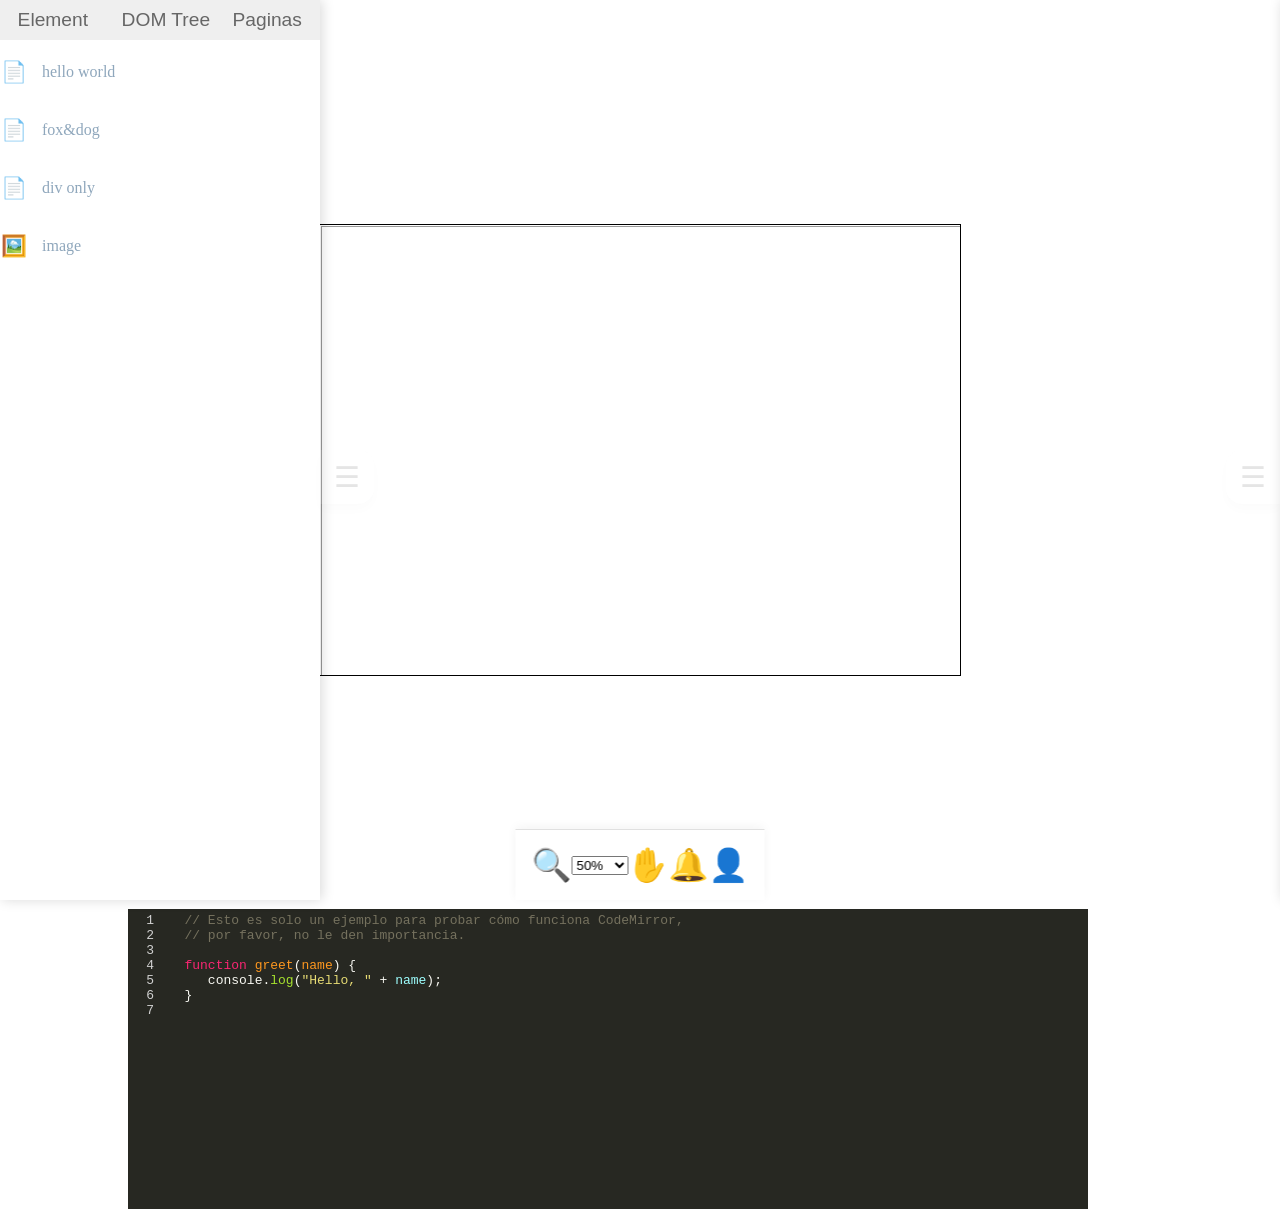
<file: index.html>
<!doctype html>
<html lang="us">
<head>
	<meta charset="utf-8">
	<title>Proyect</title>

   <!-- codemirror Corelib -->
   <script src="codeMirror/lib/codemirror.js"></script>
   <!-- JavaScript for codeMirror-->
   <script src="codeMirror/mode/javascript/javascript.js"></script>

   <script src="./js/lib/jquery/jquery.js"></script>
   <script src="./js/lib/sortableJS/Sortable.js"></script>
   <script src="./js/lib/JSzip/jszip.min.js"></script>
   
   <link rel="stylesheet" href="codeMirror/lib/codemirror.css">
   <link rel="stylesheet" href="codeMirror/theme/monokai.css">
   <link rel="stylesheet" href="css/main.css">
   <link rel="stylesheet" href="css/interfaces.css">

</head>
<body>
   <input id="fileInput" type="file" style="display: none;"/>
   <!------------------ Content menu ------------------>
   <div id="leftClickMenu" class="custom-menu">
      <ul>
         <li onclick="removeCurrentSelectElement()">Delete</li>
         <hr>
         <li onclick="">Property</li>
         <hr>
         <li onclick="exportIframeContent(iframe)">Exportar</li>
      </ul>
   </div>
   <!------------------ iframe ------------------>
   <div id="iframeView">
      <iframe id="myIframe" src="about:blank"
      srcdoc="
         <head>
            <style id=templateCSS> * {user-select: none;}</style>
            <meta charset='UTF-8'>
            <title>MyFirstWeb</title>
         </head>
         <body></body>
      ">
      </iframe>
   </div>

   <!------------------ code mirror ------------------>
   <div id="editArea">
   <textarea id="myEditor" sytle=" position:fixed; top:100vh;">
   // Esto es solo un ejemplo para probar cómo funciona CodeMirror, 
   // por favor, no le den importancia.

   function greet(name) {
      console.log("Hello, " + name);
   }
   </textarea>
   </div>
   <script>
      var myCodeMirror = CodeMirror.fromTextArea(document.getElementById('myEditor'), {
         lineNumbers: true,
         mode: "javascript",
         theme: "monokai",
         lineWrapping: true
      });
   </script>


      <!------------------ sidebar Left ------------------>
   <div class="sidebar Left" id="sidebarLeft">
      <button class="menu-toggle Left" id="toggleSidebarBtnLeft"> ☰ </button>
      <!-- -->
      <div class="tabs Left">
         <div><button onclick="sidebarChangeTabLeft('tabElement')">Element</button></div>
         <div><button onclick="sidebarChangeTabLeft('tabDOMTree')">DOM Tree</button></div>
         <div><button onclick="sidebarChangeTabLeft('tabPaginas')">Paginas</button></div>
      </div>
      <!-- -->
      <div id="tabElement" class="tab Left">
            <div class="item" onclick="addElement('p','hello world')"><i>📄</i> hello world</div>
            <div class="item" onclick="addElement('p','The quick brown fox jumps over the lazy dog')"><i>📄</i> fox&dog</div>
            <div class="item" onclick="addElement('p')"><i>📄</i> div only</div>
            <div class="item" onclick="addElement('img')"><i>🖼️</i> image</div>
      </div>
      <!-- -->
      <div id="tabDOMTree" class="tab Left hidden">
         <ul id="bodyDOMTreeList" class="DOMTreeList"> </ul>
      </div>
      <!-- -->
      <div id="tabPaginas"  class="tab Left hidden">
         <nav class="nav-menu">
            <div class="item" > por ahora no hay nada</div>
            <div class="item" > por ahora no hay nada</div>
            <div class="item" > por ahora no hay nada</div>
         </nav>
      </div>
      <!-- -->
   </div>
      <!----------------- sidebar Right ------------------>
   <div class="sidebar Right hidden" id="sidebarRight">
      <button class="menu-toggle Right" id="toggleSidebarBtnRight"> ☰ </button>
      <!-- tabs -->
      <div class="tabs Right">
         <div><button onclick="sidebarChangeTabRight('elementConfig')">Style</button></div>
         <div><button onclick="sidebarChangeTabRight('webConfig')">Header</button></div>
      </div>
      <!---------- Style Form----------->
      <div id="elementConfig" class="tab Right ">
         <Frome id="StyleForm">
            <label for="StyleFormBackgroundColor">Background-color:</label>
            <input type="color" id="StyleFormBackgroundColor" name="backgroundColor">
            <label for="StyleFormColor">Color:</label>
            <input type="color" id="StyleFormColor" name="color">
            <br><label for="StyleFormMargin">Margin:</label>
            <input type="text" id="StyleFormMargin" name="margin">
            <br><label for="StyleFormPadding">Padding:</label>
            <input type="text" id="StyleFormPadding" name="padding">
         </Frome>
      </div>
      <!-- webconfig -->
      <div id="webConfig" class="tab Right hidden">
         <nav class="nav-menu">
            <div>(vacio)</div>
            <div>(vacio)</div>
            <div>(vacio)</div>
         </nav>
      </div>
      <!-- -->
   </div>
   <!----------------- bottomToolbar ------------------>
   <div id="bottomToolbar" class="bottom-toolbar">
      <label class="toolbar-btn" for="IframeScaleController">🔍</label>
      <select id="IframeScaleController">
         <option value="0.25">25%</option>
         <option value="0.50" selected>50%</option>
         <option value="1.00">100%</option>
         <option value="1.50">150%</option>
         <option value="2.00">200%</option>
         <option value="3.00">300%</option>
      </select>
      <button class="toolbar-btn" onclick="moveIframeToggle(this)">✋</button>
      <button class="toolbar-btn" >🔔</button>
      <button class="toolbar-btn" >👤</button>
   </div>

   <!-- Secondary interface -->
   <div class="modal-overlay" id="interfaceOverlay"></div>

   <div id="imageContainer">
      <h3>🖼️ Imagenes </h3>
      <div id="imageGridContainer">
         <!-- almacena los imagenes en aqui -->
      </div>
      <div class="footer">
         <button class="modal-btn btn-cancel" id="cancelBtn" onClick="hiddenImageContainer()">Cancel</button>
         <button class="modal-btn btn-add" id="addImageBtn" onClick="addNewImage()">+ Add new</button>
         <!--<button class="modal-btn btn-confirm" id="confirmBtn">Submit</button>-->
      </div>
</div>

   <script src="./js/main.js"></script>
   <script src="./js/sidebar.js"></script>
   <script src="./js/apiHandler.js"></script>
   <script src="./js/iframeView.js"></script>
   <script src="./js/imageManager.js"></script>
   <script src="./js/inicializacion.js"></script>
</body>
</html>
</file>
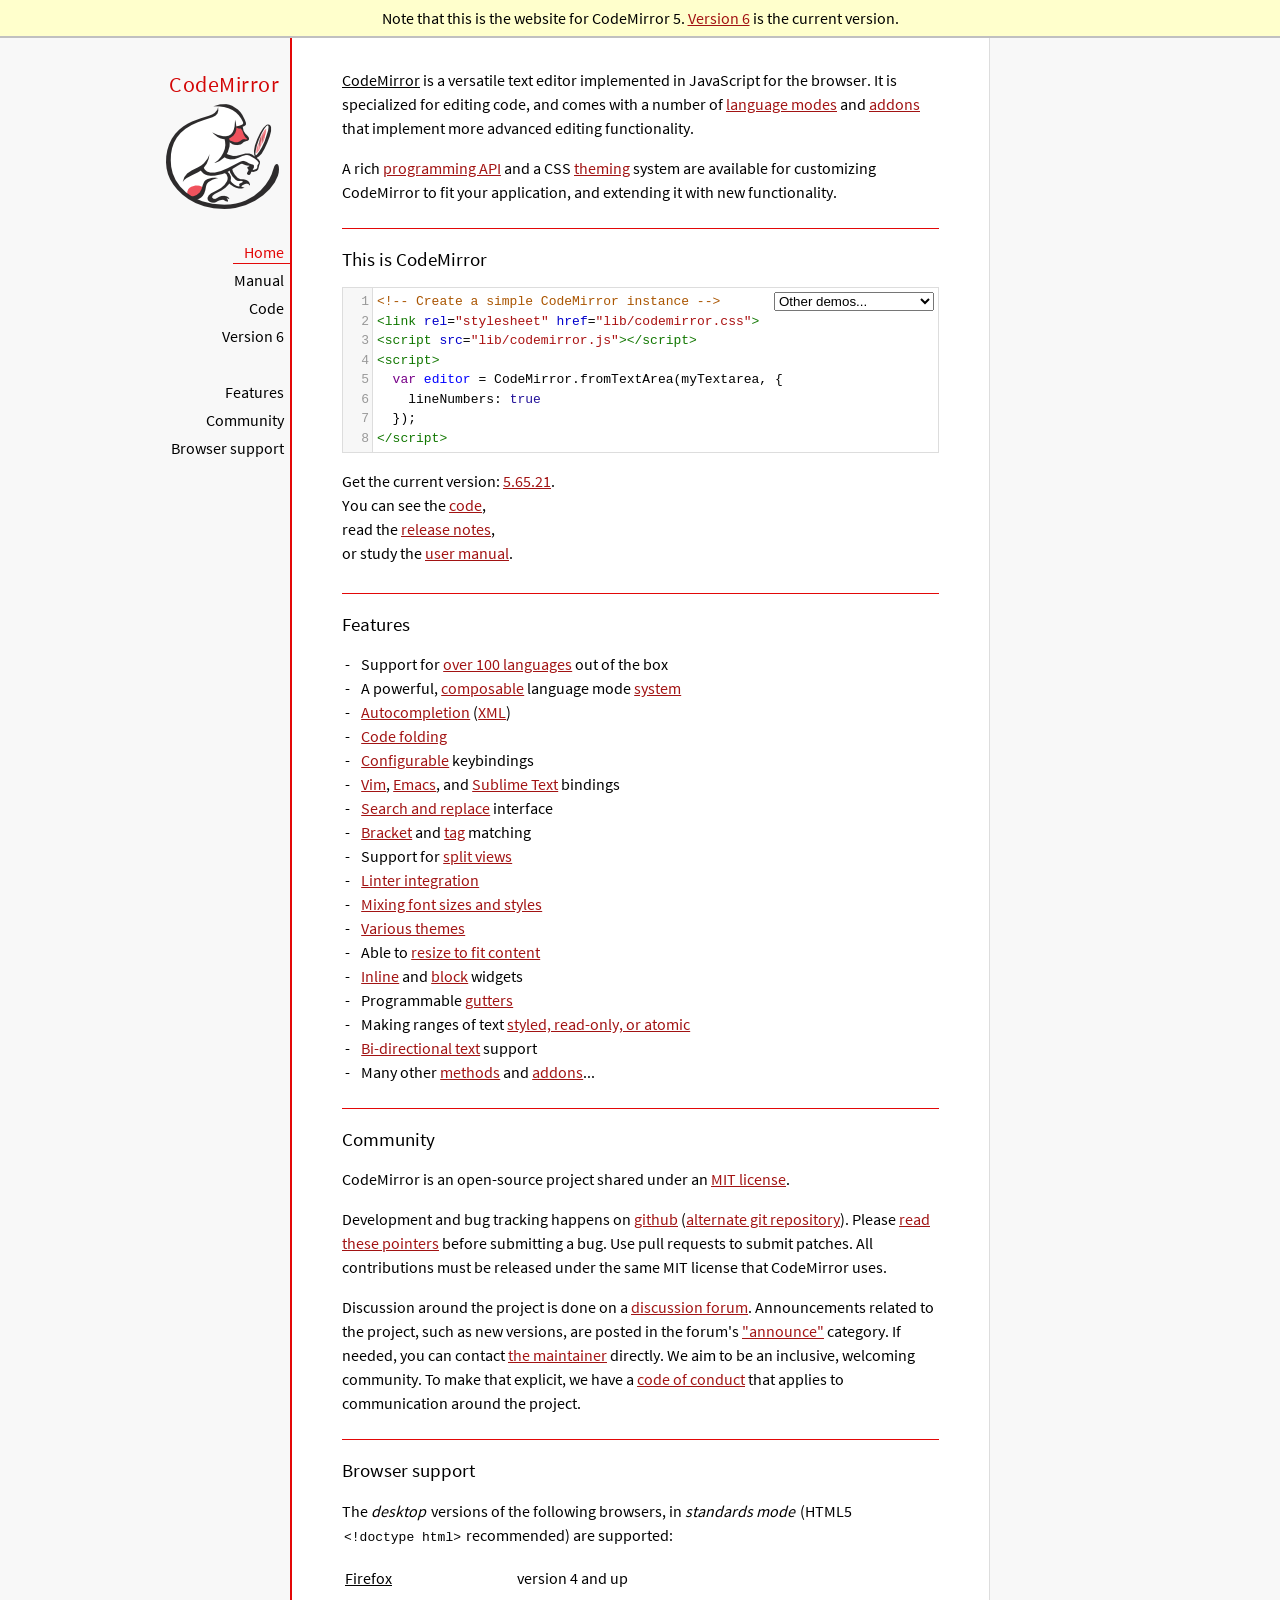
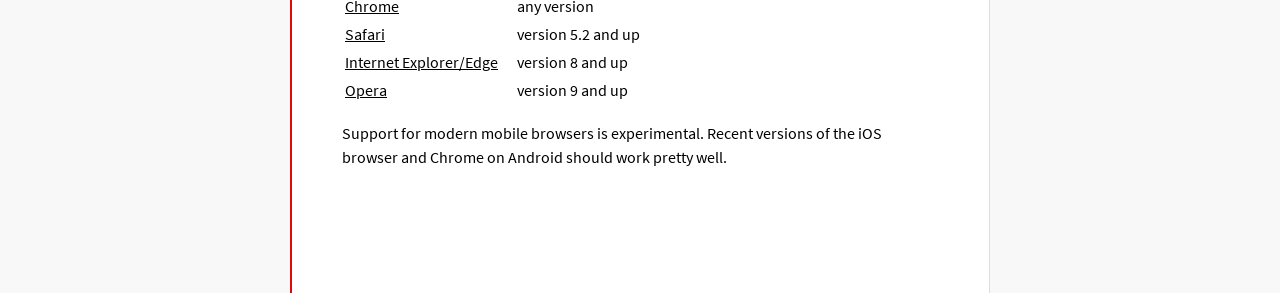
<file: codeMirror/index.html>
<!doctype html>

<title>CodeMirror 5</title>
<meta charset="utf-8"/>

<link rel=stylesheet href="lib/codemirror.css">
<link rel=stylesheet href="doc/docs.css">
<script src="lib/codemirror.js"></script>
<script src="mode/xml/xml.js"></script>
<script src="mode/javascript/javascript.js"></script>
<script src="mode/css/css.js"></script>
<script src="mode/htmlmixed/htmlmixed.js"></script>
<script src="addon/edit/matchbrackets.js"></script>

<script src="doc/activebookmark.js"></script>

<style>
  .CodeMirror { height: auto; border: 1px solid #ddd; }
  .CodeMirror-scroll { max-height: 200px; }
  .CodeMirror pre { padding-left: 7px; line-height: 1.25; }
  .banner { background: #ffc; padding: 6px; border-bottom: 2px solid silver; text-align: center }
</style>

<div class=banner>
  Note that this is the website for CodeMirror 5. <a href="https://codemirror.net/">Version 6</a> is the current version.
</div>

<div id=nav>
  <a href="https://codemirror.net/5"><h1>CodeMirror</h1><img id=logo src="doc/logo.png"></a>

  <ul>
    <li><a class=active data-default="true" href="#description">Home</a>
    <li><a href="doc/manual.html">Manual</a>
    <li><a href="https://github.com/codemirror/codemirror5">Code</a>
    <li><a href="https://codemirror.net/">Version 6</a>
  </ul>
  <ul>
    <li><a href="#features">Features</a>
    <li><a href="#community">Community</a>
    <li><a href="#browsersupport">Browser support</a>
  </ul>
</div>

<article>

<section id=description class=first>
  <p><strong>CodeMirror</strong> is a versatile text editor
  implemented in JavaScript for the browser. It is specialized for
  editing code, and comes with a number of <a href="mode/index.html">language modes</a> and <a href="doc/manual.html#addons">addons</a>
  that implement more advanced editing functionality.</p>

  <p>A rich <a href="doc/manual.html#api">programming API</a> and a
  CSS <a href="doc/manual.html#styling">theming</a> system are
  available for customizing CodeMirror to fit your application, and
  extending it with new functionality.</p>
</section>

<section id=demo>
  <h2>This is CodeMirror</h2>
  <form style="position: relative; margin-top: .5em;"><textarea id=demotext>
<!-- Create a simple CodeMirror instance -->
<link rel="stylesheet" href="lib/codemirror.css">
<script src="lib/codemirror.js"></script>
<script>
  var editor = CodeMirror.fromTextArea(myTextarea, {
    lineNumbers: true
  });
</script></textarea>
  <select id="demolist" onchange="document.location = this.options[this.selectedIndex].value;">
    <option value="#">Other demos...</option>
    <option value="demo/complete.html">Autocompletion</option>
    <option value="demo/folding.html">Code folding</option>
    <option value="demo/theme.html">Themes</option>
    <option value="mode/htmlmixed/index.html">Mixed language modes</option>
    <option value="demo/bidi.html">Bi-directional text</option>
    <option value="demo/variableheight.html">Variable font sizes</option>
    <option value="demo/search.html">Search interface</option>
    <option value="demo/vim.html">Vim bindings</option>
    <option value="demo/emacs.html">Emacs bindings</option>
    <option value="demo/sublime.html">Sublime Text bindings</option>
    <option value="demo/tern.html">Tern integration</option>
    <option value="demo/merge.html">Merge/diff interface</option>
    <option value="demo/fullscreen.html">Full-screen editor</option>
    <option value="demo/simplescrollbars.html">Custom scrollbars</option>
  </select></form>
  <script>
    var editor = CodeMirror.fromTextArea(document.getElementById("demotext"), {
      lineNumbers: true,
      mode: "text/html",
      matchBrackets: true
    });
  </script>

  <div class=actions>
    Get the current version: <a href="https://codemirror.net/5/codemirror.zip">5.65.21</a>.<br>
    You can see the <a href="https://github.com/codemirror/codemirror5" title="GitHub repository">code</a>,<br>
    read the <a href="doc/releases.html">release notes</a>,<br>
    or study the <a href="doc/manual.html">user manual</a>.
  </div>

</section>

<section id=features>
  <h2>Features</h2>
  <ul>
    <li>Support for <a href="mode/index.html">over 100 languages</a> out of the box
    <li>A powerful, <a href="mode/htmlmixed/index.html">composable</a> language mode <a href="doc/manual.html#modeapi">system</a>
    <li><a href="doc/manual.html#addon_show-hint">Autocompletion</a> (<a href="demo/xmlcomplete.html">XML</a>)
    <li><a href="doc/manual.html#addon_foldcode">Code folding</a>
    <li><a href="doc/manual.html#option_extraKeys">Configurable</a> keybindings
    <li><a href="demo/vim.html">Vim</a>, <a href="demo/emacs.html">Emacs</a>, and <a href="demo/sublime.html">Sublime Text</a> bindings
    <li><a href="doc/manual.html#addon_search">Search and replace</a> interface
    <li><a href="doc/manual.html#addon_matchbrackets">Bracket</a> and <a href="doc/manual.html#addon_matchtags">tag</a> matching
    <li>Support for <a href="demo/buffers.html">split views</a>
    <li><a href="doc/manual.html#addon_lint">Linter integration</a>
    <li><a href="demo/variableheight.html">Mixing font sizes and styles</a>
    <li><a href="demo/theme.html">Various themes</a>
    <li>Able to <a href="demo/resize.html">resize to fit content</a>
    <li><a href="doc/manual.html#mark_replacedWith">Inline</a> and <a href="doc/manual.html#addLineWidget">block</a> widgets
    <li>Programmable <a href="demo/marker.html">gutters</a>
    <li>Making ranges of text <a href="doc/manual.html#markText">styled, read-only, or atomic</a>
    <li><a href="demo/bidi.html">Bi-directional text</a> support
    <li>Many other <a href="doc/manual.html#api">methods</a> and <a href="doc/manual.html#addons">addons</a>...
  </ul>
</section>

<section id=community>
  <h2>Community</h2>

  <p>CodeMirror is an open-source project shared under
  an <a href="LICENSE">MIT license</a>.</p>

  <p>Development and bug tracking happens
  on <a href="https://github.com/codemirror/CodeMirror/">github</a>
  (<a href="http://marijnhaverbeke.nl/git/codemirror">alternate git
  repository</a>).
  Please <a href="https://codemirror.net/5/doc/reporting.html">read these
  pointers</a> before submitting a bug. Use pull requests to submit
  patches. All contributions must be released under the same MIT
  license that CodeMirror uses.</p>

  <p>Discussion around the project is done on
  a <a href="https://discuss.codemirror.net">discussion forum</a>.
  Announcements related to the project, such as new versions, are
  posted in the
  forum's <a href="https://discuss.codemirror.net/c/announce">"announce"</a>
  category. If needed, you can
  contact <a href="mailto:marijn@haverbeke.berlin">the maintainer</a>
  directly. We aim to be an inclusive, welcoming community. To make
  that explicit, we have
  a <a href="http://contributor-covenant.org/version/1/1/0/">code of
  conduct</a> that applies to communication around the project.</p>
</section>

<section id=browsersupport>
  <h2>Browser support</h2>
  <p>The <em>desktop</em> versions of the following browsers,
  in <em>standards mode</em> (HTML5 <code>&lt;!doctype html></code>
  recommended) are supported:</p>
  <table style="margin-bottom: 1em">
    <tr><th>Firefox</th><td>version 4 and up</td></tr>
    <tr><th>Chrome</th><td>any version</td></tr>
    <tr><th>Safari</th><td>version 5.2 and up</td></tr>
    <tr><th style="padding-right: 1em;">Internet Explorer/Edge</th><td>version 8 and up</td></tr>
    <tr><th>Opera</th><td>version 9 and up</td></tr>
  </table>
  <p>Support for modern mobile browsers is experimental. Recent
  versions of the iOS browser and Chrome on Android should work
  pretty well.</p>
</section>

</article>
</file>
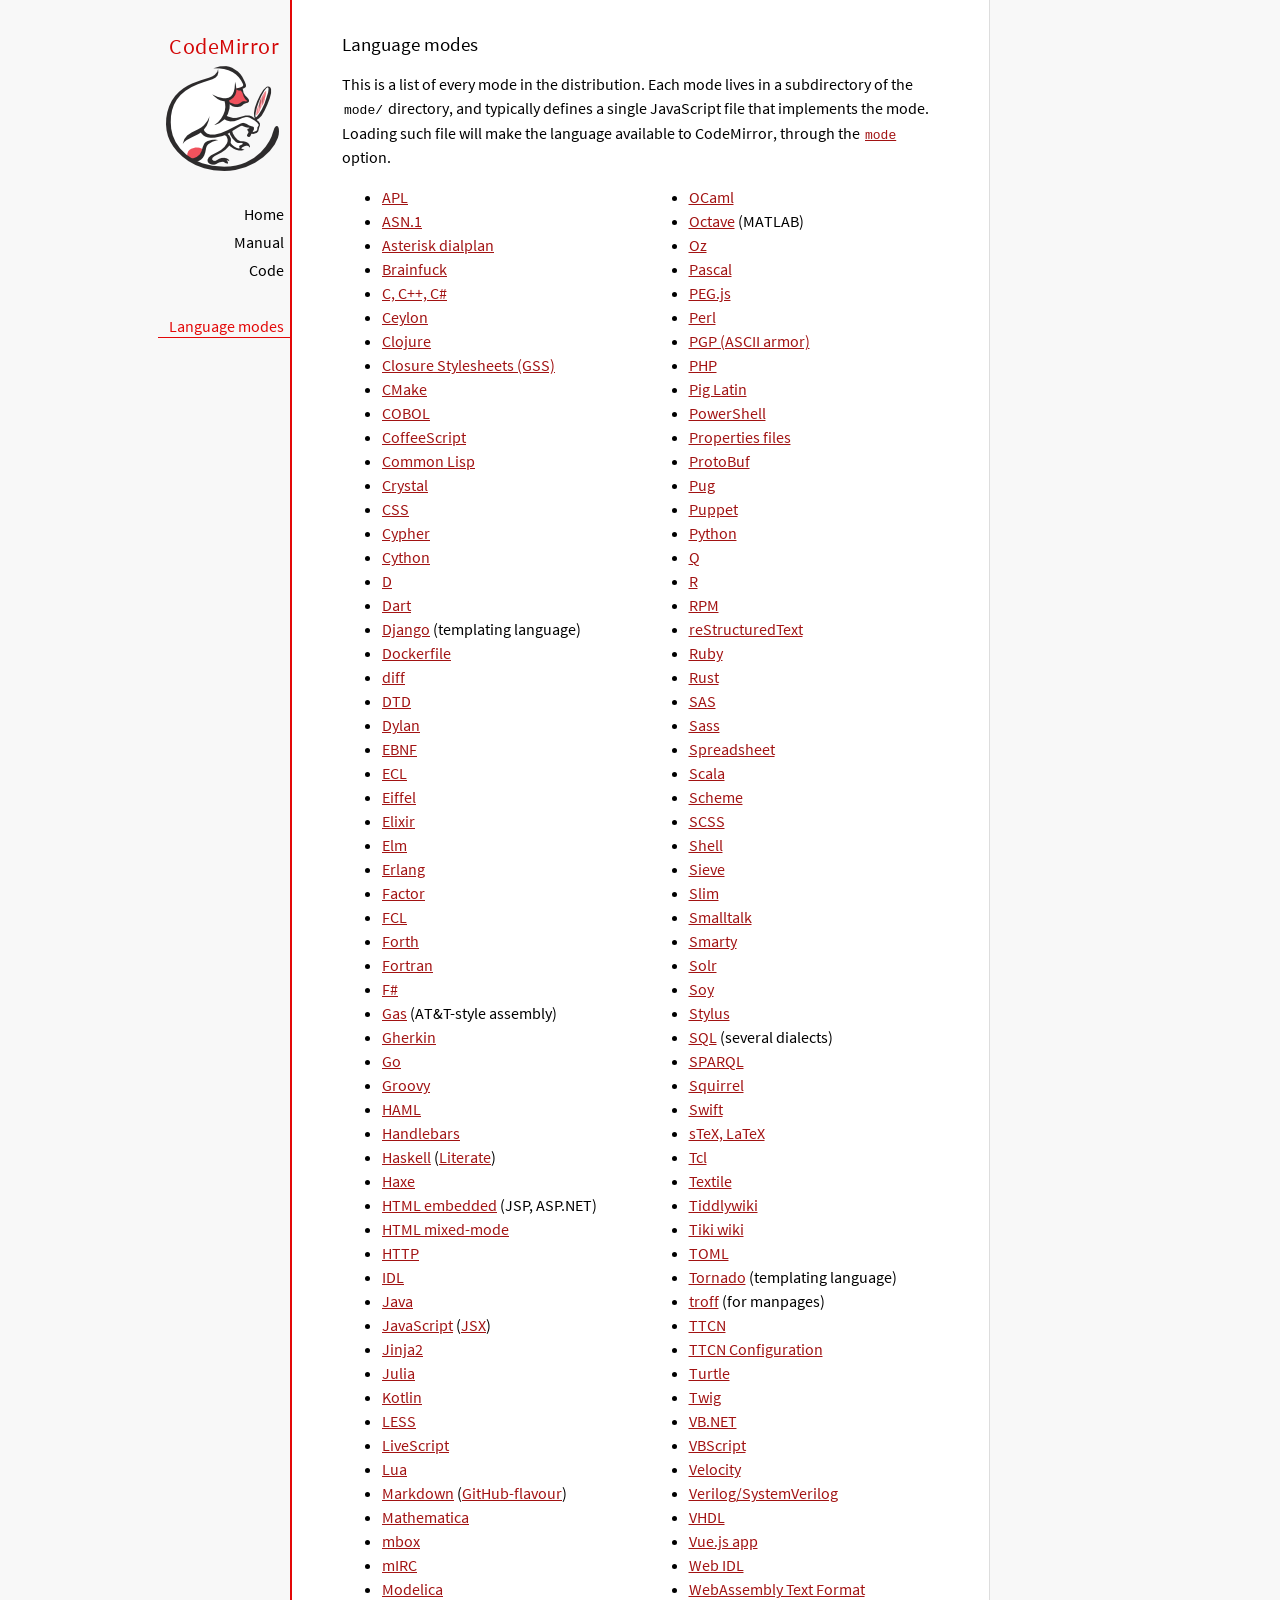
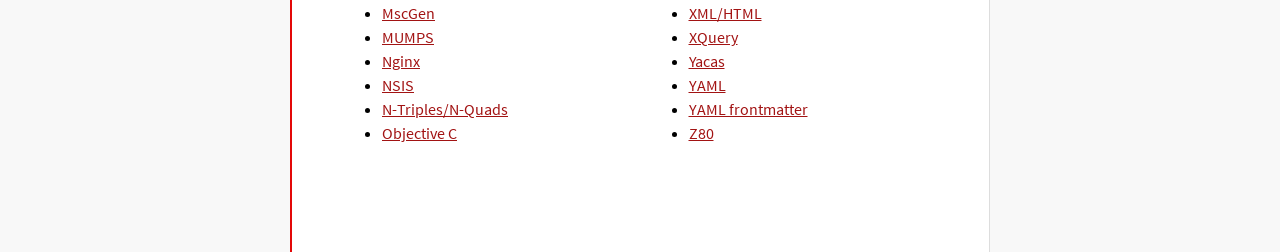
<file: codeMirror/mode/index.html>
<!doctype html>

<title>CodeMirror: Language Modes</title>
<meta charset="utf-8"/>
<link rel=stylesheet href="../doc/docs.css">

<div id=nav>
  <a href="https://codemirror.net/5"><h1>CodeMirror</h1><img id=logo src="../doc/logo.png"></a>

  <ul>
    <li><a href="../index.html">Home</a>
    <li><a href="../doc/manual.html">Manual</a>
    <li><a href="https://github.com/codemirror/codemirror5">Code</a>
  </ul>
  <ul>
    <li><a class=active href="#">Language modes</a>
  </ul>
</div>

<article>

  <h2>Language modes</h2>

  <p>This is a list of every mode in the distribution. Each mode lives
in a subdirectory of the <code>mode/</code> directory, and typically
defines a single JavaScript file that implements the mode. Loading
such file will make the language available to CodeMirror, through
the <a href="../doc/manual.html#option_mode"><code>mode</code></a>
option.</p>

  <div style="-webkit-columns: 100px 2; -moz-columns: 100px 2; columns: 100px 2;">
    <ul style="margin-top: 0">
      <li><a href="apl/index.html">APL</a></li>
      <li><a href="asn.1/index.html">ASN.1</a></li>
      <li><a href="asterisk/index.html">Asterisk dialplan</a></li>
      <li><a href="brainfuck/index.html">Brainfuck</a></li>
      <li><a href="clike/index.html">C, C++, C#</a></li>
      <li><a href="clike/index.html">Ceylon</a></li>
      <li><a href="clojure/index.html">Clojure</a></li>
      <li><a href="css/gss.html">Closure Stylesheets (GSS)</a></li>
      <li><a href="cmake/index.html">CMake</a></li>
      <li><a href="cobol/index.html">COBOL</a></li>
      <li><a href="coffeescript/index.html">CoffeeScript</a></li>
      <li><a href="commonlisp/index.html">Common Lisp</a></li>
      <li><a href="crystal/index.html">Crystal</a></li>
      <li><a href="css/index.html">CSS</a></li>
      <li><a href="cypher/index.html">Cypher</a></li>
      <li><a href="python/index.html">Cython</a></li>
      <li><a href="d/index.html">D</a></li>
      <li><a href="dart/index.html">Dart</a></li>
      <li><a href="django/index.html">Django</a> (templating language)</li>
      <li><a href="dockerfile/index.html">Dockerfile</a></li>
      <li><a href="diff/index.html">diff</a></li>
      <li><a href="dtd/index.html">DTD</a></li>
      <li><a href="dylan/index.html">Dylan</a></li>
      <li><a href="ebnf/index.html">EBNF</a></li>
      <li><a href="ecl/index.html">ECL</a></li>
      <li><a href="eiffel/index.html">Eiffel</a></li>
      <li><a href="https://github.com/optick/codemirror-mode-elixir">Elixir</a></li>
      <li><a href="elm/index.html">Elm</a></li>
      <li><a href="erlang/index.html">Erlang</a></li>
      <li><a href="factor/index.html">Factor</a></li>
      <li><a href="fcl/index.html">FCL</a></li>
      <li><a href="forth/index.html">Forth</a></li>
      <li><a href="fortran/index.html">Fortran</a></li>
      <li><a href="mllike/index.html">F#</a></li>
      <li><a href="gas/index.html">Gas</a> (AT&amp;T-style assembly)</li>
      <li><a href="gherkin/index.html">Gherkin</a></li>
      <li><a href="go/index.html">Go</a></li>
      <li><a href="groovy/index.html">Groovy</a></li>
      <li><a href="haml/index.html">HAML</a></li>
      <li><a href="handlebars/index.html">Handlebars</a></li>
      <li><a href="haskell/index.html">Haskell</a> (<a href="haskell-literate/index.html">Literate</a>)</li>
      <li><a href="haxe/index.html">Haxe</a></li>
      <li><a href="htmlembedded/index.html">HTML embedded</a> (JSP, ASP.NET)</li>
      <li><a href="htmlmixed/index.html">HTML mixed-mode</a></li>
      <li><a href="http/index.html">HTTP</a></li>
      <li><a href="idl/index.html">IDL</a></li>
      <li><a href="clike/index.html">Java</a></li>
      <li><a href="javascript/index.html">JavaScript</a> (<a href="jsx/index.html">JSX</a>)</li>
      <li><a href="jinja2/index.html">Jinja2</a></li>
      <li><a href="julia/index.html">Julia</a></li>
      <li><a href="clike/index.html">Kotlin</a></li>
      <li><a href="css/less.html">LESS</a></li>
      <li><a href="livescript/index.html">LiveScript</a></li>
      <li><a href="lua/index.html">Lua</a></li>
      <li><a href="markdown/index.html">Markdown</a> (<a href="gfm/index.html">GitHub-flavour</a>)</li>
      <li><a href="mathematica/index.html">Mathematica</a></li>
      <li><a href="mbox/index.html">mbox</a></li>
      <li><a href="mirc/index.html">mIRC</a></li>
      <li><a href="modelica/index.html">Modelica</a></li>
      <li><a href="mscgen/index.html">MscGen</a></li>
      <li><a href="mumps/index.html">MUMPS</a></li>
      <li><a href="nginx/index.html">Nginx</a></li>
      <li><a href="nsis/index.html">NSIS</a></li>
      <li><a href="ntriples/index.html">N-Triples/N-Quads</a></li>
      <li><a href="clike/index.html">Objective C</a></li>
      <li><a href="mllike/index.html">OCaml</a></li>
      <li><a href="octave/index.html">Octave</a> (MATLAB)</li>
      <li><a href="oz/index.html">Oz</a></li>
      <li><a href="pascal/index.html">Pascal</a></li>
      <li><a href="pegjs/index.html">PEG.js</a></li>
      <li><a href="perl/index.html">Perl</a></li>
      <li><a href="asciiarmor/index.html">PGP (ASCII armor)</a></li>
      <li><a href="php/index.html">PHP</a></li>
      <li><a href="pig/index.html">Pig Latin</a></li>
      <li><a href="powershell/index.html">PowerShell</a></li>
      <li><a href="properties/index.html">Properties files</a></li>
      <li><a href="protobuf/index.html">ProtoBuf</a></li>
      <li><a href="pug/index.html">Pug</a></li>
      <li><a href="puppet/index.html">Puppet</a></li>
      <li><a href="python/index.html">Python</a></li>
      <li><a href="q/index.html">Q</a></li>
      <li><a href="r/index.html">R</a></li>
      <li><a href="rpm/index.html">RPM</a></li>
      <li><a href="rst/index.html">reStructuredText</a></li>
      <li><a href="ruby/index.html">Ruby</a></li>
      <li><a href="rust/index.html">Rust</a></li>
      <li><a href="sas/index.html">SAS</a></li>
      <li><a href="sass/index.html">Sass</a></li>
      <li><a href="spreadsheet/index.html">Spreadsheet</a></li>
      <li><a href="clike/scala.html">Scala</a></li>
      <li><a href="scheme/index.html">Scheme</a></li>
      <li><a href="css/scss.html">SCSS</a></li>
      <li><a href="shell/index.html">Shell</a></li>
      <li><a href="sieve/index.html">Sieve</a></li>
      <li><a href="slim/index.html">Slim</a></li>
      <li><a href="smalltalk/index.html">Smalltalk</a></li>
      <li><a href="smarty/index.html">Smarty</a></li>
      <li><a href="solr/index.html">Solr</a></li>
      <li><a href="soy/index.html">Soy</a></li>
      <li><a href="stylus/index.html">Stylus</a></li>
      <li><a href="sql/index.html">SQL</a> (several dialects)</li>
      <li><a href="sparql/index.html">SPARQL</a></li>
      <li><a href="clike/index.html">Squirrel</a></li>
      <li><a href="swift/index.html">Swift</a></li>
      <li><a href="stex/index.html">sTeX, LaTeX</a></li>
      <li><a href="tcl/index.html">Tcl</a></li>
      <li><a href="textile/index.html">Textile</a></li>
      <li><a href="tiddlywiki/index.html">Tiddlywiki</a></li>
      <li><a href="tiki/index.html">Tiki wiki</a></li>
      <li><a href="toml/index.html">TOML</a></li>
      <li><a href="tornado/index.html">Tornado</a> (templating language)</li>
      <li><a href="troff/index.html">troff</a> (for manpages)</li>
      <li><a href="ttcn/index.html">TTCN</a></li>
      <li><a href="ttcn-cfg/index.html">TTCN Configuration</a></li>
      <li><a href="turtle/index.html">Turtle</a></li>
      <li><a href="twig/index.html">Twig</a></li>
      <li><a href="vb/index.html">VB.NET</a></li>
      <li><a href="vbscript/index.html">VBScript</a></li>
      <li><a href="velocity/index.html">Velocity</a></li>
      <li><a href="verilog/index.html">Verilog/SystemVerilog</a></li>
      <li><a href="vhdl/index.html">VHDL</a></li>
      <li><a href="vue/index.html">Vue.js app</a></li>
      <li><a href="webidl/index.html">Web IDL</a></li>
      <li><a href="wast/index.html">WebAssembly Text Format</a></li>
      <li><a href="xml/index.html">XML/HTML</a></li>
      <li><a href="xquery/index.html">XQuery</a></li>
      <li><a href="yacas/index.html">Yacas</a></li>
      <li><a href="yaml/index.html">YAML</a></li>
      <li><a href="yaml-frontmatter/index.html">YAML frontmatter</a></li>
      <li><a href="z80/index.html">Z80</a></li>
    </ul>
  </div>

</article>
</file>
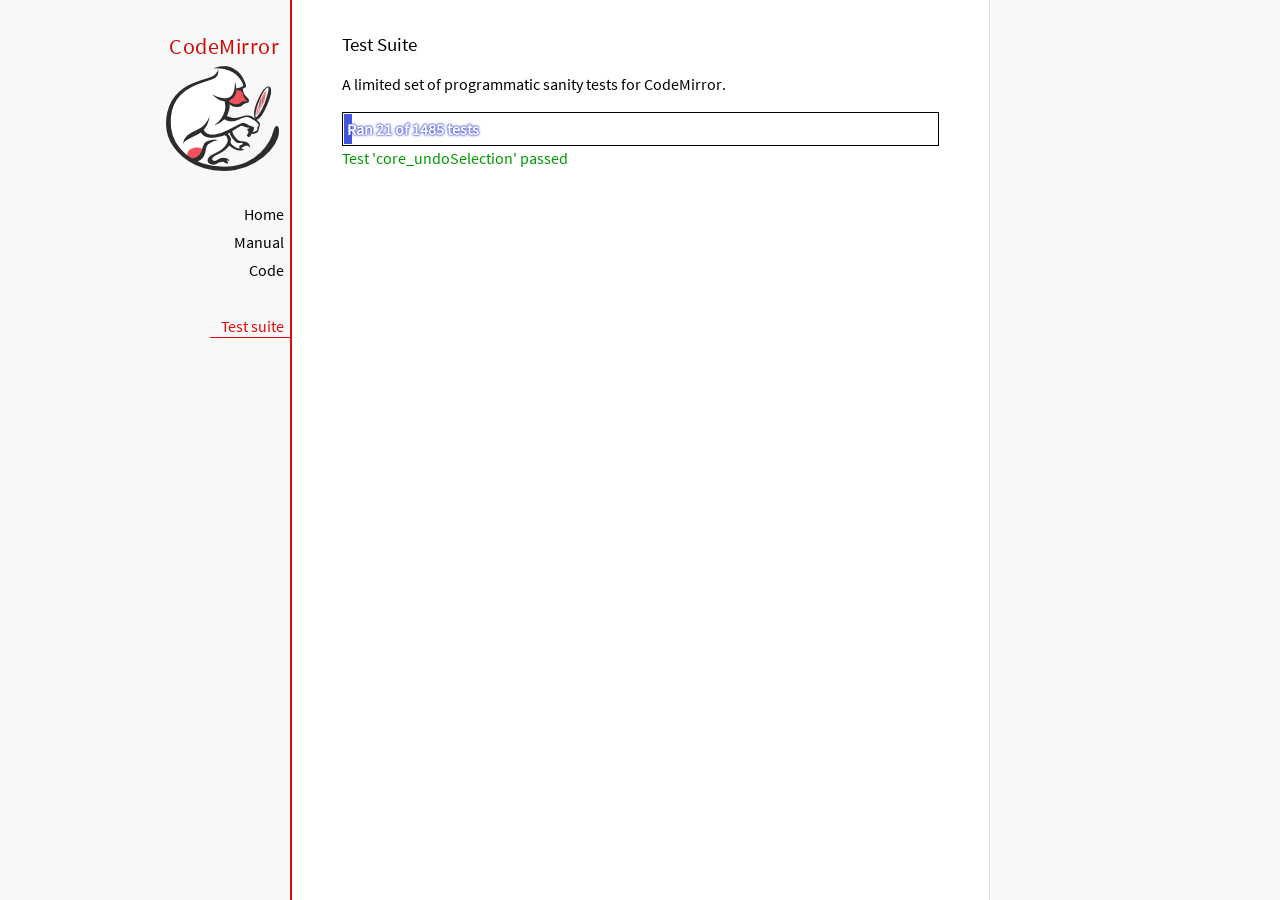
<file: codeMirror/test/index.html>
<!doctype html>

<meta charset="utf-8"/>
<title>CodeMirror: Test Suite</title>
<link rel=stylesheet href="../doc/docs.css">

<link rel="stylesheet" href="../lib/codemirror.css">
<link rel="stylesheet" href="mode_test.css">
<script>
  var errored = []
  window.onerror = function(e) { errored.push(e) }
</script>
<script src="../doc/activebookmark.js"></script>
<script src="../lib/codemirror.js"></script>
<script src="../mode/meta.js"></script>
<script src="../addon/mode/overlay.js"></script>
<script src="../addon/mode/multiplex.js"></script>
<script src="../addon/search/searchcursor.js"></script>
<script src="../addon/dialog/dialog.js"></script>
<script src="../addon/edit/matchbrackets.js"></script>
<script src="../addon/hint/sql-hint.js"></script>
<script src="../addon/hint/xml-hint.js"></script>
<script src="../addon/hint/html-hint.js"></script>
<script src="../addon/comment/comment.js"></script>
<script src="../addon/mode/simple.js"></script>
<script src="../mode/css/css.js"></script>
<script src="../mode/clike/clike.js"></script>
<!-- clike must be after css or vim and sublime tests will fail -->
<script src="../mode/clojure/clojure.js"></script>
<script src="../mode/cypher/cypher.js"></script>
<script src="../mode/d/d.js"></script>
<script src="../mode/dockerfile/dockerfile.js"></script>
<script src="../mode/gfm/gfm.js"></script>
<script src="../mode/haml/haml.js"></script>
<script src="../mode/htmlmixed/htmlmixed.js"></script>
<script src="../mode/javascript/javascript.js"></script>
<script src="../mode/jsx/jsx.js"></script>
<script src="../mode/markdown/markdown.js"></script>
<script src="../mode/php/php.js"></script>
<script src="../mode/python/python.js"></script>
<script src="../mode/powershell/powershell.js"></script>
<script src="../mode/ruby/ruby.js"></script>
<script src="../mode/sass/sass.js"></script>
<script src="../mode/shell/shell.js"></script>
<script src="../mode/slim/slim.js"></script>
<script src="../mode/soy/soy.js"></script>
<script src="../mode/sql/sql.js"></script>
<script src="../mode/stex/stex.js"></script>
<script src="../mode/swift/swift.js"></script>
<script src="../mode/textile/textile.js"></script>
<script src="../mode/verilog/verilog.js"></script>
<script src="../mode/xml/xml.js"></script>
<script src="../mode/xquery/xquery.js"></script>
<script src="../keymap/emacs.js"></script>
<script src="../keymap/sublime.js"></script>
<script src="../keymap/vim.js"></script>
<script src="../mode/rust/rust.js"></script>
<script src="../mode/mscgen/mscgen.js"></script>
<script src="../mode/dylan/dylan.js"></script>
<script src="../mode/wast/wast.js"></script>

<style>
  .ok { color: #090; }
  .fail { color: #e00; }
  .error { color: #c90; }
  .done { font-weight: bold; }
  #progress {
  background: #45d;
  color: white;
  text-shadow: 0 0 1px #45d, 0 0 2px #45d, 0 0 3px #45d;
  font-weight: bold;
  white-space: pre;
  }
  #testground {
  visibility: hidden;
  }
  #testground.offscreen {
  visibility: visible;
  position: absolute;
  left: -10000px;
  top: -10000px;
  }
  .CodeMirror { border: 1px solid black; }
</style>

<div id=nav>
  <a href="https://codemirror.net/5"><h1>CodeMirror</h1><img id=logo src="../doc/logo.png"></a>

  <ul>
    <li><a href="../index.html">Home</a>
    <li><a href="../doc/manual.html">Manual</a>
    <li><a href="https://github.com/codemirror/codemirror5">Code</a>
  </ul>
  <ul>
    <li><a class=active href="#">Test suite</a>
  </ul>
</div>

<article>
  <h2>Test Suite</h2>

    <p>A limited set of programmatic sanity tests for CodeMirror.</p>

    <div style="border: 1px solid black; padding: 1px; max-width: 700px;">
      <div style="width: 0px;" id=progress><div style="padding: 3px;">Ran <span id="progress_ran">0</span><span id="progress_total"> of 0</span> tests</div></div>
    </div>
    <p id=status>Please enable JavaScript...</p>
    <div id=output></div>

    <div id=testground></div>

    <script src="driver.js"></script>
    <script src="test.js"></script>
    <script src="doc_test.js"></script>
    <script src="multi_test.js"></script>
    <script src="contenteditable_test.js"></script>
    <script src="scroll_test.js"></script>
    <script src="comment_test.js"></script>
    <script src="search_test.js"></script>
    <script src="mode_test.js"></script>

    <script src="../mode/clike/test.js"></script>
    <script src="../mode/clojure/test.js"></script>
    <script src="../mode/css/test.js"></script>
    <script src="../mode/css/gss_test.js"></script>
    <script src="../mode/css/scss_test.js"></script>
    <script src="../mode/css/less_test.js"></script>
    <script src="../mode/cypher/test.js"></script>
    <script src="../mode/d/test.js"></script>
    <script src="../mode/dockerfile/test.js"></script>
    <script src="../mode/gfm/test.js"></script>
    <script src="../mode/haml/test.js"></script>
    <script src="../mode/javascript/test.js"></script>
    <script src="../mode/jsx/test.js"></script>
    <script src="../mode/markdown/test.js"></script>
    <script src="../mode/php/test.js"></script>
    <script src="../mode/powershell/test.js"></script>
    <script src="../mode/ruby/test.js"></script>
    <script src="../mode/sass/test.js"></script>
    <script src="../mode/shell/test.js"></script>
    <script src="../mode/slim/test.js"></script>
    <script src="../mode/soy/test.js"></script>
    <script src="../mode/stex/test.js"></script>
    <script src="../mode/swift/test.js"></script>
    <script src="../mode/textile/test.js"></script>
    <script src="../mode/verilog/test.js"></script>
    <script src="../mode/xml/test.js"></script>
    <script src="../mode/xquery/test.js"></script>
    <script src="../mode/python/test.js"></script>
    <script src="../mode/rust/test.js"></script>
    <script src="../mode/wast/test.js"></script>
    <script src="../mode/mscgen/mscgen_test.js"></script>
    <script src="../mode/mscgen/xu_test.js"></script>
    <script src="../mode/mscgen/msgenny_test.js"></script>
    <script src="../mode/dylan/test.js"></script>
    <script src="../addon/mode/multiplex_test.js"></script>
    <script src="../addon/fold/foldcode.js"></script>
    <script src="../addon/fold/brace-fold.js"></script>
    <script src="../addon/fold/xml-fold.js"></script>
    <script src="../addon/scroll/annotatescrollbar.js"></script>

    <script src="emacs_test.js"></script>
    <script src="sql-hint-test.js"></script>
    <script src="sublime_test.js"></script>
    <script src="html-hint-test.js"></script>
    <script src="annotatescrollbar.js"></script>
    <script>
      window.onload = runHarness;
      CodeMirror.on(window, 'hashchange', runHarness);

      function esc(str) {
        return str.replace(/[<&]/, function(ch) { return ch == "<" ? "&lt;" : "&amp;"; });
      }

      var output = document.getElementById("output"),
          progress = document.getElementById("progress"),
          progressRan = document.getElementById("progress_ran").childNodes[0],
          progressTotal = document.getElementById("progress_total").childNodes[0];
      var count = 0,
          failed = 0,
          skipped = 0,
          bad = "",
          running = false, // Flag that states tests are running
          quit = false, // Flag to quit tests ASAP
          verbose = false, // Adds message for *every* test to output
          done = false

      function runHarness(){
        if (running) {
          quit = true;
          setStatus("Restarting tests...", '', true);
          setTimeout(function(){ runHarness(); }, 500);
          return;
        }
        filters = [];
        verbose = false;
        if (window.location.hash.substr(1)){
          var strings = window.location.hash.substr(1).split(",");
          while (strings.length) {
            var s = strings.shift();
            if (s === "verbose")
              verbose = true;
            else
              filters.push(parseTestFilter(decodeURIComponent(s)));
          }
        }
        quit = false;
        running = true;
        setStatus("Loading tests...");
        count = 0;
        failed = 0;
        done = false;
        skipped = 0;
        bad = "";
        totalTests = countTests();
        progressTotal.nodeValue = " of " + totalTests;
        progressRan.nodeValue = count;
        output.innerHTML = '';
        document.getElementById("testground").innerHTML = "<form>" +
          "<textarea id=\"code\" name=\"code\"></textarea>" +
          "<input type=submit value=ok name=submit>" +
          "</form>";
        runTests(displayTest);
      }

      function setStatus(message, className, force){
        if (quit && !force) return;
        if (!message) throw("must provide message");
        var status = document.getElementById("status").childNodes[0];
        status.nodeValue = message;
        status.parentNode.className = className;
      }
      function addOutput(name, className, code){
        var newOutput = document.createElement("dl");
        var newTitle = document.createElement("dt");
        newTitle.className = className;
        newTitle.appendChild(document.createTextNode(name));
        newOutput.appendChild(newTitle);
        var newMessage = document.createElement("dd");
        newMessage.innerHTML = code;
        newOutput.appendChild(newTitle);
        newOutput.appendChild(newMessage);
        output.appendChild(newOutput);
      }
      function displayTest(type, name, customMessage) {
        var message = "???";
        if (type != "done" && type != "skipped") ++count;
        progress.style.width = (count * (progress.parentNode.clientWidth - 2) / (totalTests || 1)) + "px";
        progressRan.nodeValue = count;
        if (type == "ok") {
          message = "Test '" + name + "' passed";
          if (!verbose) customMessage = false;
        } else if (type == "skipped") {
          message = "Test '" + name + "' skipped";
          ++skipped;
          if (!verbose) customMessage = false;
        } else if (type == "expected") {
          message = "Test '" + name + "' failed as expected";
          if (!verbose) customMessage = false;
        } else if (type == "error" || type == "fail") {
          ++failed;
          message = "Test '" + name + "' failed";
        } else if (type == "done") {
          if (failed) {
            type += " fail";
            message = failed + " failure" + (failed > 1 ? "s" : "");
          } else if (count < totalTests) {
            failed = totalTests - count;
            type += " fail";
            message = failed + " failure" + (failed > 1 ? "s" : "");
          } else {
            type += " ok";
            message = "All passed"
            if (skipped) {
              message += " (" + skipped + " skipped)";
            }
          }
          done = true
          progressTotal.nodeValue = '';
          customMessage = true; // Hack to avoid adding to output
        }
        if (verbose && !customMessage)  customMessage = message;
        setStatus(message, type);
        if (customMessage && customMessage.length > 0) {
          addOutput(name, type, customMessage);
        }
      }
    </script>

</article>
</file>
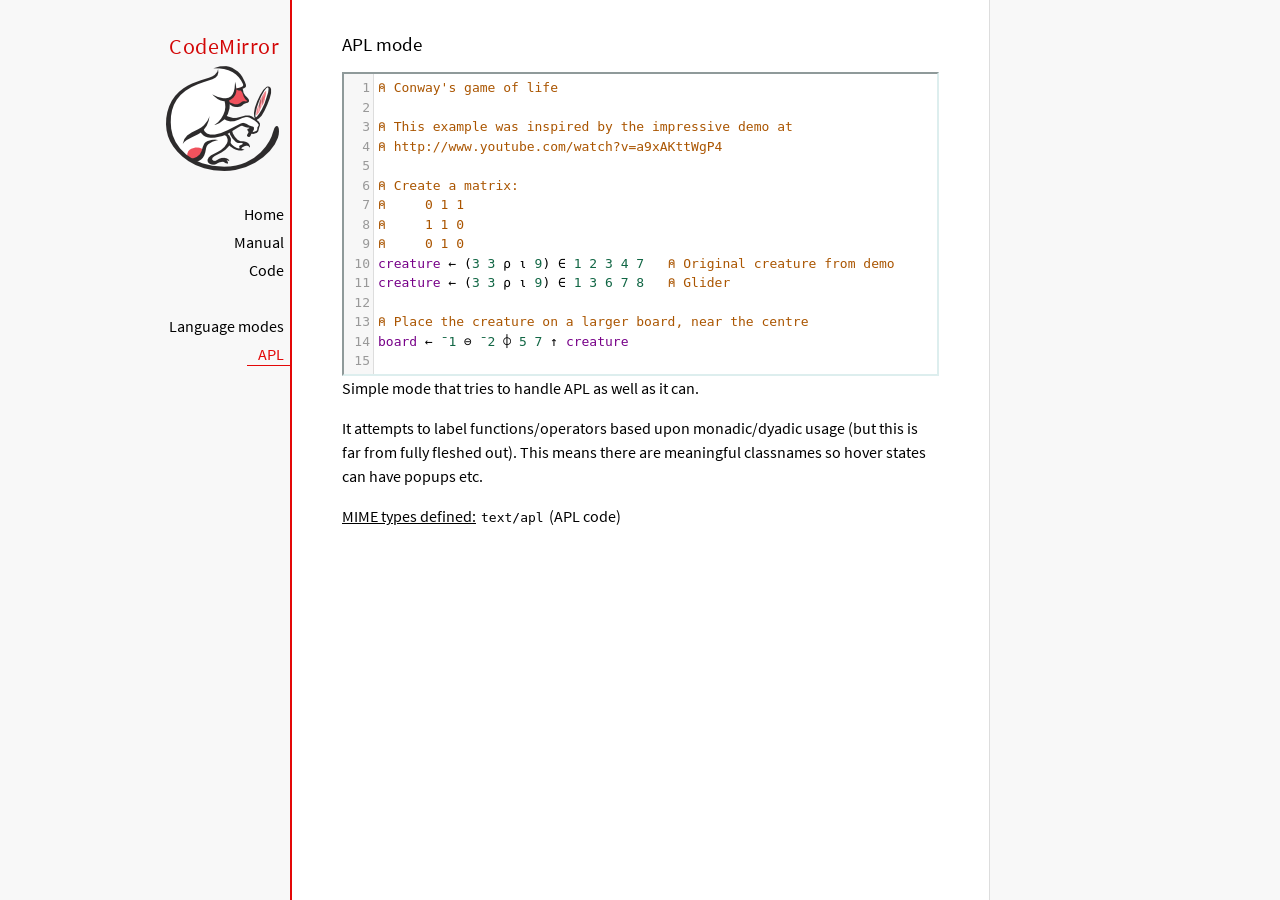
<file: codeMirror/mode/apl/index.html>
<!doctype html>

<title>CodeMirror: APL mode</title>
<meta charset="utf-8"/>
<link rel=stylesheet href="../../doc/docs.css">

<link rel="stylesheet" href="../../lib/codemirror.css">
<script src="../../lib/codemirror.js"></script>
<script src="../../addon/edit/matchbrackets.js"></script>
<script src="./apl.js"></script>
<style>
	.CodeMirror { border: 2px inset #dee; }
    </style>
<div id=nav>
  <a href="https://codemirror.net/5"><h1>CodeMirror</h1><img id=logo src="../../doc/logo.png" alt=""></a>

  <ul>
    <li><a href="../../index.html">Home</a>
    <li><a href="../../doc/manual.html">Manual</a>
    <li><a href="https://github.com/codemirror/codemirror5">Code</a>
  </ul>
  <ul>
    <li><a href="../index.html">Language modes</a>
    <li><a class=active href="#">APL</a>
  </ul>
</div>

<article>
<h2>APL mode</h2>
<form><textarea id="code" name="code">
⍝ Conway's game of life

⍝ This example was inspired by the impressive demo at
⍝ http://www.youtube.com/watch?v=a9xAKttWgP4

⍝ Create a matrix:
⍝     0 1 1
⍝     1 1 0
⍝     0 1 0
creature ← (3 3 ⍴ ⍳ 9) ∈ 1 2 3 4 7   ⍝ Original creature from demo
creature ← (3 3 ⍴ ⍳ 9) ∈ 1 3 6 7 8   ⍝ Glider

⍝ Place the creature on a larger board, near the centre
board ← ¯1 ⊖ ¯2 ⌽ 5 7 ↑ creature

⍝ A function to move from one generation to the next
life ← {∨/ 1 ⍵ ∧ 3 4 = ⊂+/ +⌿ 1 0 ¯1 ∘.⊖ 1 0 ¯1 ⌽¨ ⊂⍵}

⍝ Compute n-th generation and format it as a
⍝ character matrix
gen ← {' #'[(life ⍣ ⍵) board]}

⍝ Show first three generations
(gen 1) (gen 2) (gen 3)
</textarea></form>

    <script>
      var editor = CodeMirror.fromTextArea(document.getElementById("code"), {
        lineNumbers: true,
        matchBrackets: true,
        mode: "text/apl"
      });
    </script>

    <p>Simple mode that tries to handle APL as well as it can.</p>
    <p>It attempts to label functions/operators based upon
    monadic/dyadic usage (but this is far from fully fleshed out).
    This means there are meaningful classnames so hover states can
    have popups etc.</p>

    <p><strong>MIME types defined:</strong> <code>text/apl</code> (APL code)</p>
  </article>
</file>
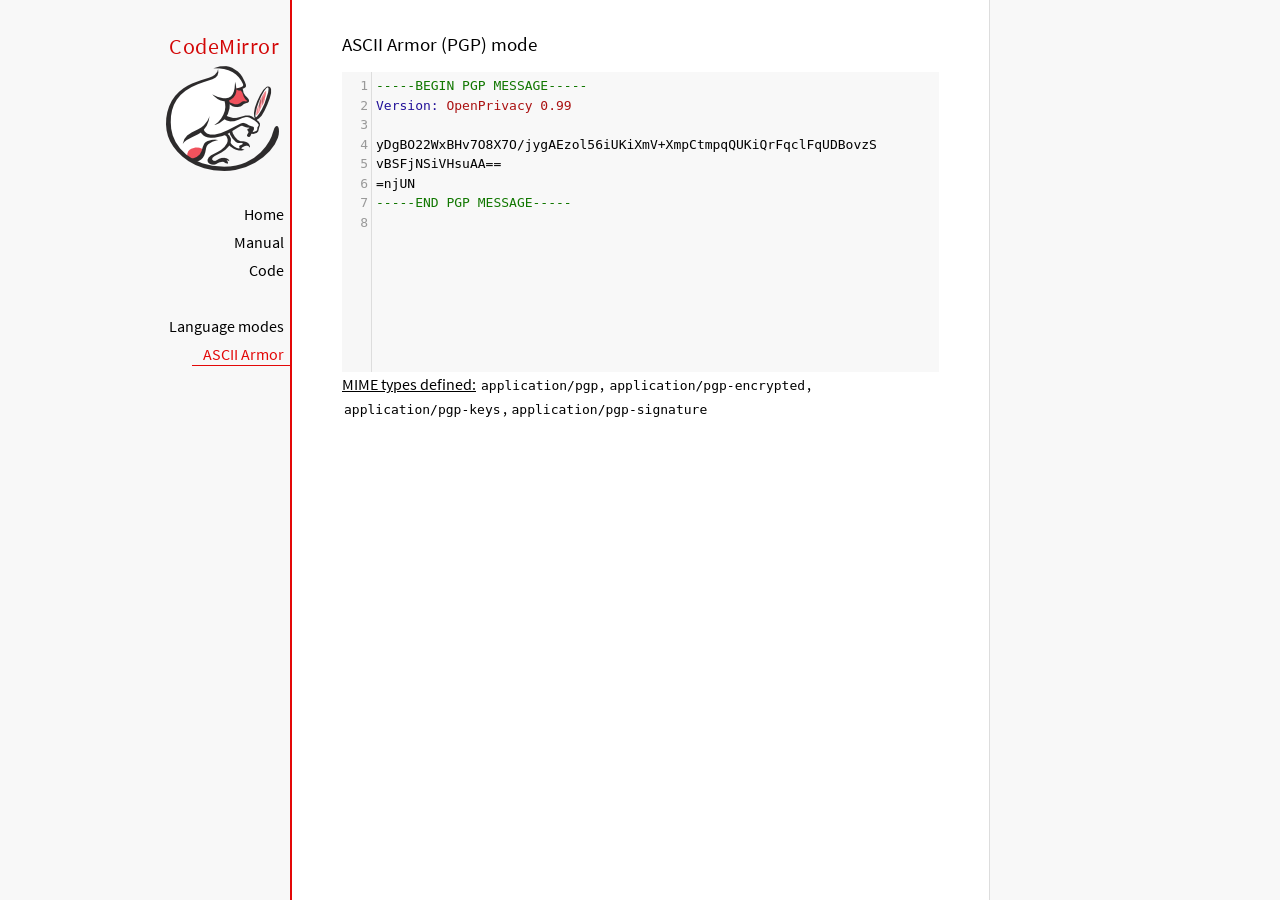
<file: codeMirror/mode/asciiarmor/index.html>
<!doctype html>

<title>CodeMirror: ASCII Armor (PGP) mode</title>
<meta charset="utf-8"/>
<link rel=stylesheet href="../../doc/docs.css">

<link rel="stylesheet" href="../../lib/codemirror.css">
<script src="../../lib/codemirror.js"></script>
<script src="asciiarmor.js"></script>
<style>.CodeMirror {background: #f8f8f8;}</style>
<div id=nav>
  <a href="https://codemirror.net/5"><h1>CodeMirror</h1><img id=logo src="../../doc/logo.png" alt=""></a>

  <ul>
    <li><a href="../../index.html">Home</a>
    <li><a href="../../doc/manual.html">Manual</a>
    <li><a href="https://github.com/codemirror/codemirror5">Code</a>
  </ul>
  <ul>
    <li><a href="../index.html">Language modes</a>
    <li><a class=active href="#">ASCII Armor</a>
  </ul>
</div>

<article>
<h2>ASCII Armor (PGP) mode</h2>
<form><textarea id="code" name="code">
-----BEGIN PGP MESSAGE-----
Version: OpenPrivacy 0.99

yDgBO22WxBHv7O8X7O/jygAEzol56iUKiXmV+XmpCtmpqQUKiQrFqclFqUDBovzS
vBSFjNSiVHsuAA==
=njUN
-----END PGP MESSAGE-----
</textarea></form>

<script>
var editor = CodeMirror.fromTextArea(document.getElementById("code"), {
  lineNumbers: true
});
</script>

<p><strong>MIME types
defined:</strong> <code>application/pgp</code>, <code>application/pgp-encrypted</code>, <code>application/pgp-keys</code>, <code>application/pgp-signature</code></p>

</article>
</file>
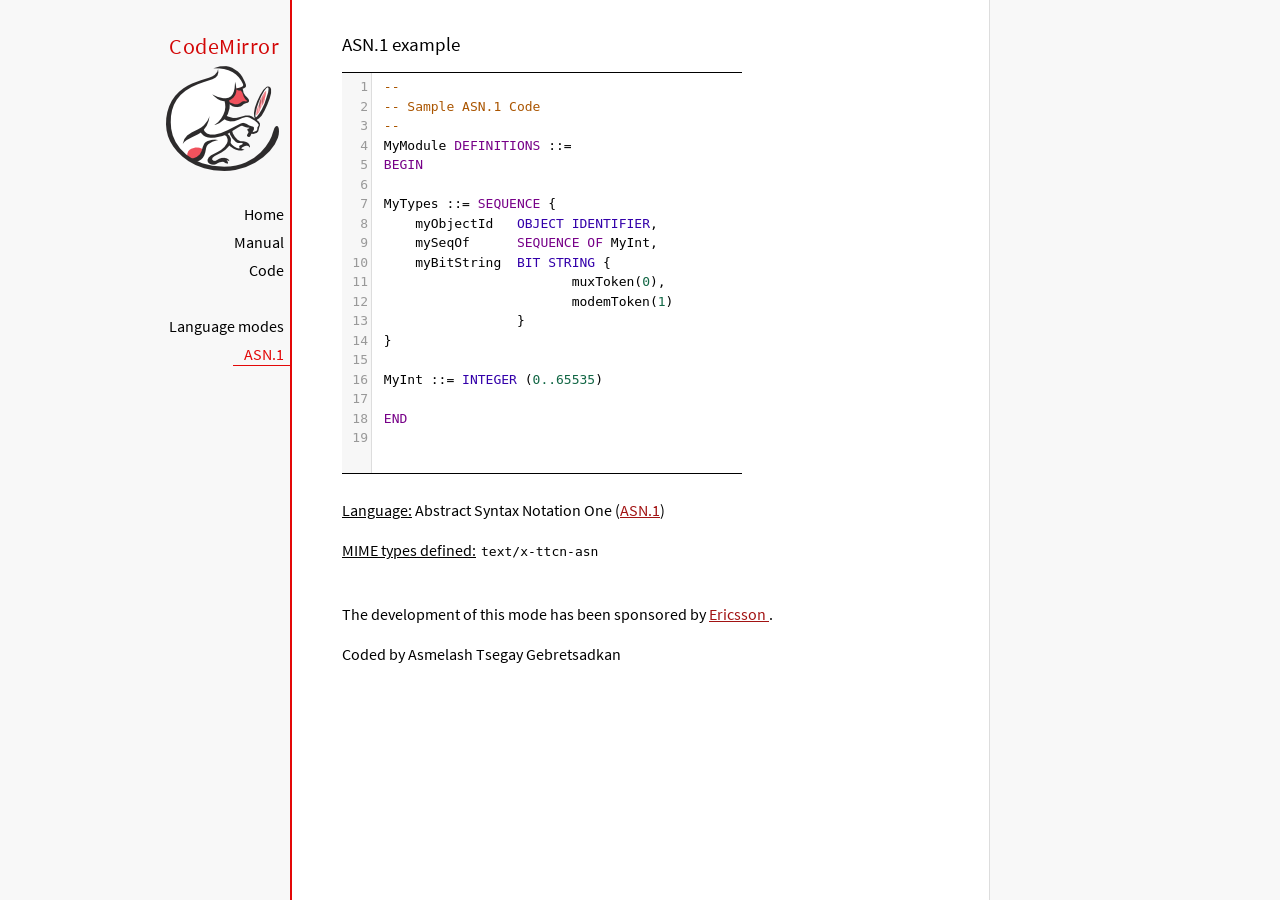
<file: codeMirror/mode/asn.1/index.html>
﻿<!doctype html>

<title>CodeMirror: ASN.1 mode</title>
<meta charset="utf-8"/>
<link rel=stylesheet href="../../doc/docs.css">

<link rel="stylesheet" href="../../lib/codemirror.css">
<script src="../../lib/codemirror.js"></script>
<script src="../../addon/edit/matchbrackets.js"></script>
<script src="asn.1.js"></script>
<style>
    .CodeMirror {
        border-top: 1px solid black;
        border-bottom: 1px solid black;
    }
</style>
<div id=nav>
    <a href="https://codemirror.net/5"><h1>CodeMirror</h1>
        <img id=logo src="../../doc/logo.png" alt="">
    </a>

    <ul>
        <li><a href="../../index.html">Home</a>
        <li><a href="../../doc/manual.html">Manual</a>
        <li><a href="https://github.com/codemirror/codemirror5">Code</a>
    </ul>
    <ul>
        <li><a href="../index.html">Language modes</a>
        <li><a class=active href="http://en.wikipedia.org/wiki/Abstract_Syntax_Notation_One">ASN.1</a>
    </ul>
</div>
<article>
    <h2>ASN.1 example</h2>
    <div>
        <textarea id="ttcn-asn-code">
 --
 -- Sample ASN.1 Code
 --
 MyModule DEFINITIONS ::=
 BEGIN

 MyTypes ::= SEQUENCE {
     myObjectId   OBJECT IDENTIFIER,
     mySeqOf      SEQUENCE OF MyInt,
     myBitString  BIT STRING {
                         muxToken(0),
                         modemToken(1)
                  }
 }

 MyInt ::= INTEGER (0..65535)

 END
        </textarea>
    </div>

    <script>
        var ttcnEditor = CodeMirror.fromTextArea(document.getElementById("ttcn-asn-code"), {
            lineNumbers: true,
            matchBrackets: true,
            mode: "text/x-ttcn-asn"
        });
        ttcnEditor.setSize(400, 400);
        var mac = CodeMirror.keyMap.default == CodeMirror.keyMap.macDefault;
        CodeMirror.keyMap.default[(mac ? "Cmd" : "Ctrl") + "-Space"] = "autocomplete";
    </script>
    <br/>
    <p><strong>Language:</strong> Abstract Syntax Notation One
        (<a href="http://www.itu.int/en/ITU-T/asn1/Pages/introduction.aspx">ASN.1</a>)
    </p>
    <p><strong>MIME types defined:</strong> <code>text/x-ttcn-asn</code></p>

    <br/>
    <p>The development of this mode has been sponsored by <a href="http://www.ericsson.com/">Ericsson
    </a>.</p>
    <p>Coded by Asmelash Tsegay Gebretsadkan </p>
</article>
</file>
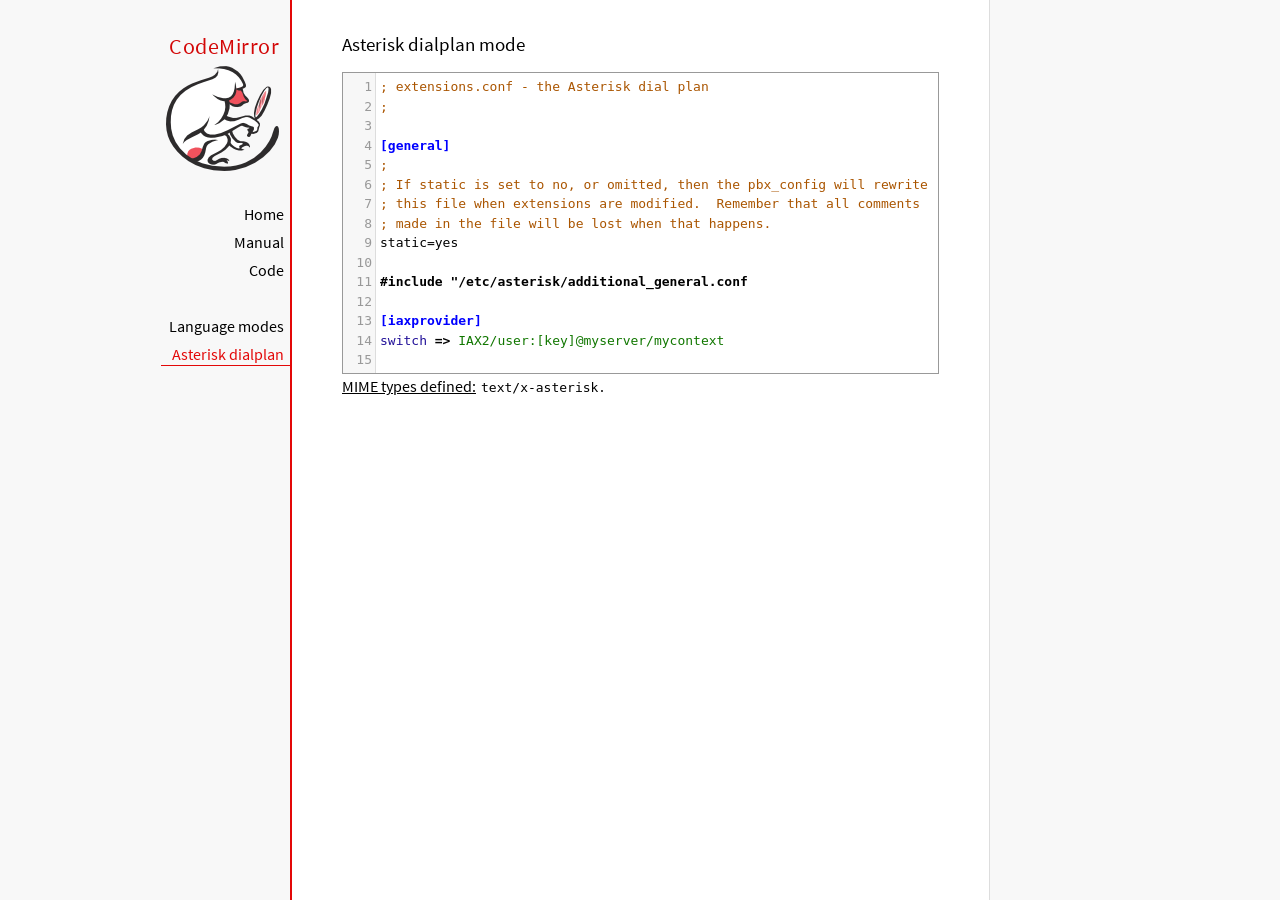
<file: codeMirror/mode/asterisk/index.html>
<!doctype html>

<title>CodeMirror: Asterisk dialplan mode</title>
<meta charset="utf-8"/>
<link rel=stylesheet href="../../doc/docs.css">

<link rel="stylesheet" href="../../lib/codemirror.css">
<script src="../../lib/codemirror.js"></script>
<script src="../../addon/edit/matchbrackets.js"></script>
<script src="asterisk.js"></script>
<style>
      .CodeMirror {border: 1px solid #999;}
      .cm-s-default span.cm-arrow { color: red; }
    </style>
<div id=nav>
  <a href="https://codemirror.net/5"><h1>CodeMirror</h1><img id=logo src="../../doc/logo.png" alt=""></a>

  <ul>
    <li><a href="../../index.html">Home</a>
    <li><a href="../../doc/manual.html">Manual</a>
    <li><a href="https://github.com/codemirror/codemirror5">Code</a>
  </ul>
  <ul>
    <li><a href="../index.html">Language modes</a>
    <li><a class=active href="#">Asterisk dialplan</a>
  </ul>
</div>

<article>
<h2>Asterisk dialplan mode</h2>
<form><textarea id="code" name="code">
; extensions.conf - the Asterisk dial plan
;

[general]
;
; If static is set to no, or omitted, then the pbx_config will rewrite
; this file when extensions are modified.  Remember that all comments
; made in the file will be lost when that happens.
static=yes

#include "/etc/asterisk/additional_general.conf

[iaxprovider]
switch => IAX2/user:[key]@myserver/mycontext

[dynamic]
#exec /usr/bin/dynamic-peers.pl

[trunkint]
;
; International long distance through trunk
;
exten => _9011.,1,Macro(dundi-e164,${EXTEN:4})
exten => _9011.,n,Dial(${GLOBAL(TRUNK)}/${FILTER(0-9,${EXTEN:${GLOBAL(TRUNKMSD)}})})

[local]
;
; Master context for local, toll-free, and iaxtel calls only
;
ignorepat => 9
include => default

[demo]
include => stdexten
;
; We start with what to do when a call first comes in.
;
exten => s,1,Wait(1)			; Wait a second, just for fun
same  => n,Answer			; Answer the line
same  => n,Set(TIMEOUT(digit)=5)	; Set Digit Timeout to 5 seconds
same  => n,Set(TIMEOUT(response)=10)	; Set Response Timeout to 10 seconds
same  => n(restart),BackGround(demo-congrats)	; Play a congratulatory message
same  => n(instruct),BackGround(demo-instruct)	; Play some instructions
same  => n,WaitExten			; Wait for an extension to be dialed.

exten => 2,1,BackGround(demo-moreinfo)	; Give some more information.
exten => 2,n,Goto(s,instruct)

exten => 3,1,Set(LANGUAGE()=fr)		; Set language to french
exten => 3,n,Goto(s,restart)		; Start with the congratulations

exten => 1000,1,Goto(default,s,1)
;
; We also create an example user, 1234, who is on the console and has
; voicemail, etc.
;
exten => 1234,1,Playback(transfer,skip)		; "Please hold while..."
					; (but skip if channel is not up)
exten => 1234,n,Gosub(${EXTEN},stdexten(${GLOBAL(CONSOLE)}))
exten => 1234,n,Goto(default,s,1)		; exited Voicemail

exten => 1235,1,Voicemail(1234,u)		; Right to voicemail

exten => 1236,1,Dial(Console/dsp)		; Ring forever
exten => 1236,n,Voicemail(1234,b)		; Unless busy

;
; # for when they're done with the demo
;
exten => #,1,Playback(demo-thanks)	; "Thanks for trying the demo"
exten => #,n,Hangup			; Hang them up.

;
; A timeout and "invalid extension rule"
;
exten => t,1,Goto(#,1)			; If they take too long, give up
exten => i,1,Playback(invalid)		; "That's not valid, try again"

;
; Create an extension, 500, for dialing the
; Asterisk demo.
;
exten => 500,1,Playback(demo-abouttotry); Let them know what's going on
exten => 500,n,Dial(IAX2/guest@pbx.digium.com/s@default)	; Call the Asterisk demo
exten => 500,n,Playback(demo-nogo)	; Couldn't connect to the demo site
exten => 500,n,Goto(s,6)		; Return to the start over message.

;
; Create an extension, 600, for evaluating echo latency.
;
exten => 600,1,Playback(demo-echotest)	; Let them know what's going on
exten => 600,n,Echo			; Do the echo test
exten => 600,n,Playback(demo-echodone)	; Let them know it's over
exten => 600,n,Goto(s,6)		; Start over

;
;	You can use the Macro Page to intercom a individual user
exten => 76245,1,Macro(page,SIP/Grandstream1)
; or if your peernames are the same as extensions
exten => _7XXX,1,Macro(page,SIP/${EXTEN})
;
;
; System Wide Page at extension 7999
;
exten => 7999,1,Set(TIMEOUT(absolute)=60)
exten => 7999,2,Page(Local/Grandstream1@page&Local/Xlite1@page&Local/1234@page/n,d)

; Give voicemail at extension 8500
;
exten => 8500,1,VoicemailMain
exten => 8500,n,Goto(s,6)

    </textarea></form>
    <script>
      var editor = CodeMirror.fromTextArea(document.getElementById("code"), {
        mode: "text/x-asterisk",
        matchBrackets: true,
        lineNumbers: true
      });
    </script>

    <p><strong>MIME types defined:</strong> <code>text/x-asterisk</code>.</p>

  </article>
</file>
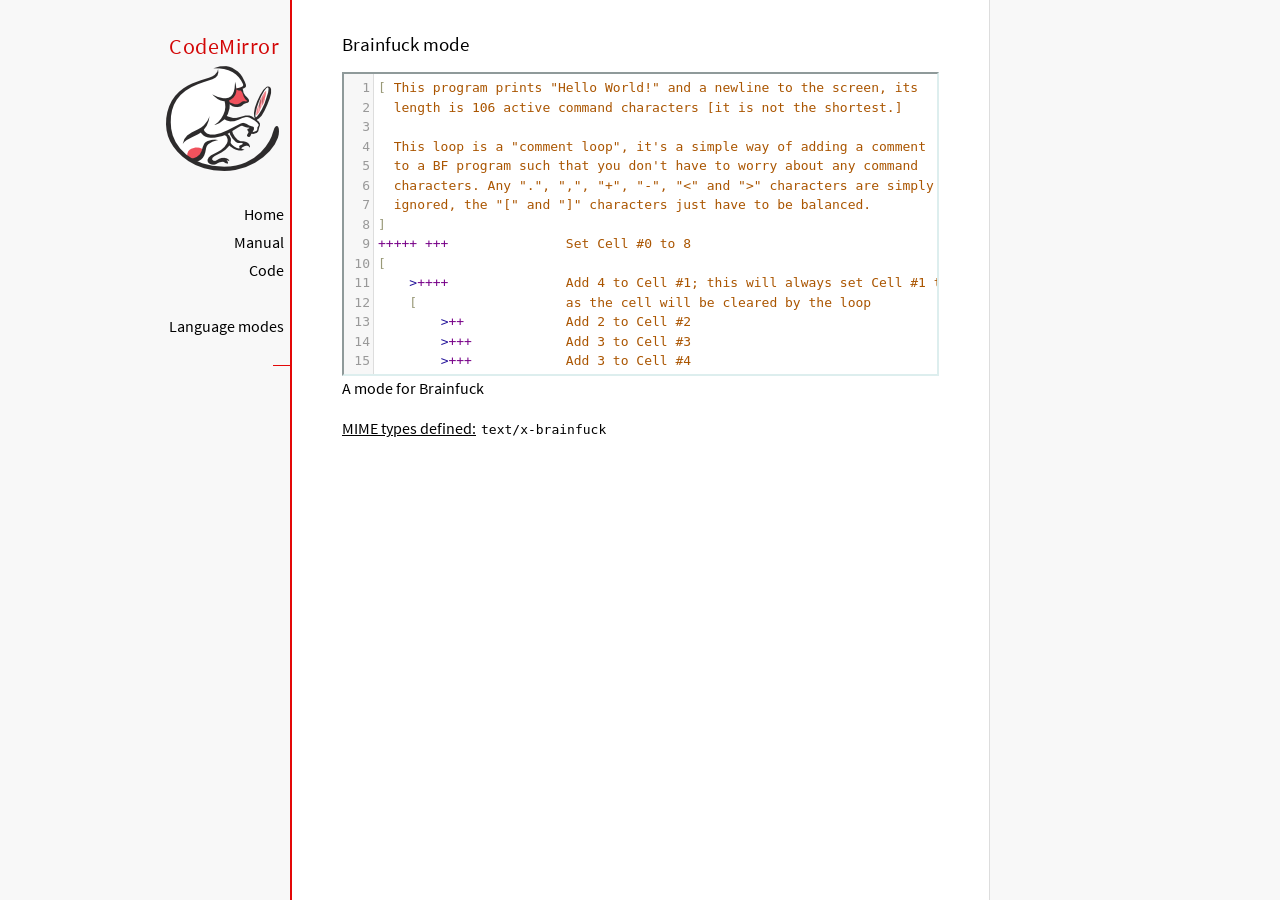
<file: codeMirror/mode/brainfuck/index.html>
<!doctype html>

<title>CodeMirror: Brainfuck mode</title>
<meta charset="utf-8"/>
<link rel=stylesheet href="../../doc/docs.css">

<link rel="stylesheet" href="../../lib/codemirror.css">
<script src="../../lib/codemirror.js"></script>
<script src="../../addon/edit/matchbrackets.js"></script>
<script src="./brainfuck.js"></script>
<style>
	.CodeMirror { border: 2px inset #dee; }
    </style>
<div id=nav>
  <a href="https://codemirror.net/5"><h1>CodeMirror</h1><img id=logo src="../../doc/logo.png" alt=""></a>

  <ul>
    <li><a href="../../index.html">Home</a>
    <li><a href="../../doc/manual.html">Manual</a>
    <li><a href="https://github.com/codemirror/codemirror5">Code</a>
  </ul>
  <ul>
    <li><a href="../index.html">Language modes</a>
    <li><a class=active href="#"></a>
  </ul>
</div>

<article>
<h2>Brainfuck mode</h2>
<form><textarea id="code" name="code">
[ This program prints "Hello World!" and a newline to the screen, its
  length is 106 active command characters [it is not the shortest.]

  This loop is a "comment loop", it's a simple way of adding a comment
  to a BF program such that you don't have to worry about any command
  characters. Any ".", ",", "+", "-", "&lt;" and "&gt;" characters are simply
  ignored, the "[" and "]" characters just have to be balanced.
]
+++++ +++               Set Cell #0 to 8
[
    &gt;++++               Add 4 to Cell #1; this will always set Cell #1 to 4
    [                   as the cell will be cleared by the loop
        &gt;++             Add 2 to Cell #2
        &gt;+++            Add 3 to Cell #3
        &gt;+++            Add 3 to Cell #4
        &gt;+              Add 1 to Cell #5
        &lt;&lt;&lt;&lt;-           Decrement the loop counter in Cell #1
    ]                   Loop till Cell #1 is zero; number of iterations is 4
    &gt;+                  Add 1 to Cell #2
    &gt;+                  Add 1 to Cell #3
    &gt;-                  Subtract 1 from Cell #4
    &gt;&gt;+                 Add 1 to Cell #6
    [&lt;]                 Move back to the first zero cell you find; this will
                        be Cell #1 which was cleared by the previous loop
    &lt;-                  Decrement the loop Counter in Cell #0
]                       Loop till Cell #0 is zero; number of iterations is 8

The result of this is:
Cell No :   0   1   2   3   4   5   6
Contents:   0   0  72 104  88  32   8
Pointer :   ^

&gt;&gt;.                     Cell #2 has value 72 which is 'H'
&gt;---.                   Subtract 3 from Cell #3 to get 101 which is 'e'
+++++++..+++.           Likewise for 'llo' from Cell #3
&gt;&gt;.                     Cell #5 is 32 for the space
&lt;-.                     Subtract 1 from Cell #4 for 87 to give a 'W'
&lt;.                      Cell #3 was set to 'o' from the end of 'Hello'
+++.------.--------.    Cell #3 for 'rl' and 'd'
&gt;&gt;+.                    Add 1 to Cell #5 gives us an exclamation point
&gt;++.                    And finally a newline from Cell #6
</textarea></form>

    <script>
      var editor = CodeMirror.fromTextArea(document.getElementById("code"), {
        lineNumbers: true,
        matchBrackets: true,
        mode: "text/x-brainfuck"
      });
    </script>

    <p>A mode for Brainfuck</p>

    <p><strong>MIME types defined:</strong> <code>text/x-brainfuck</code></p>
  </article>
</file>
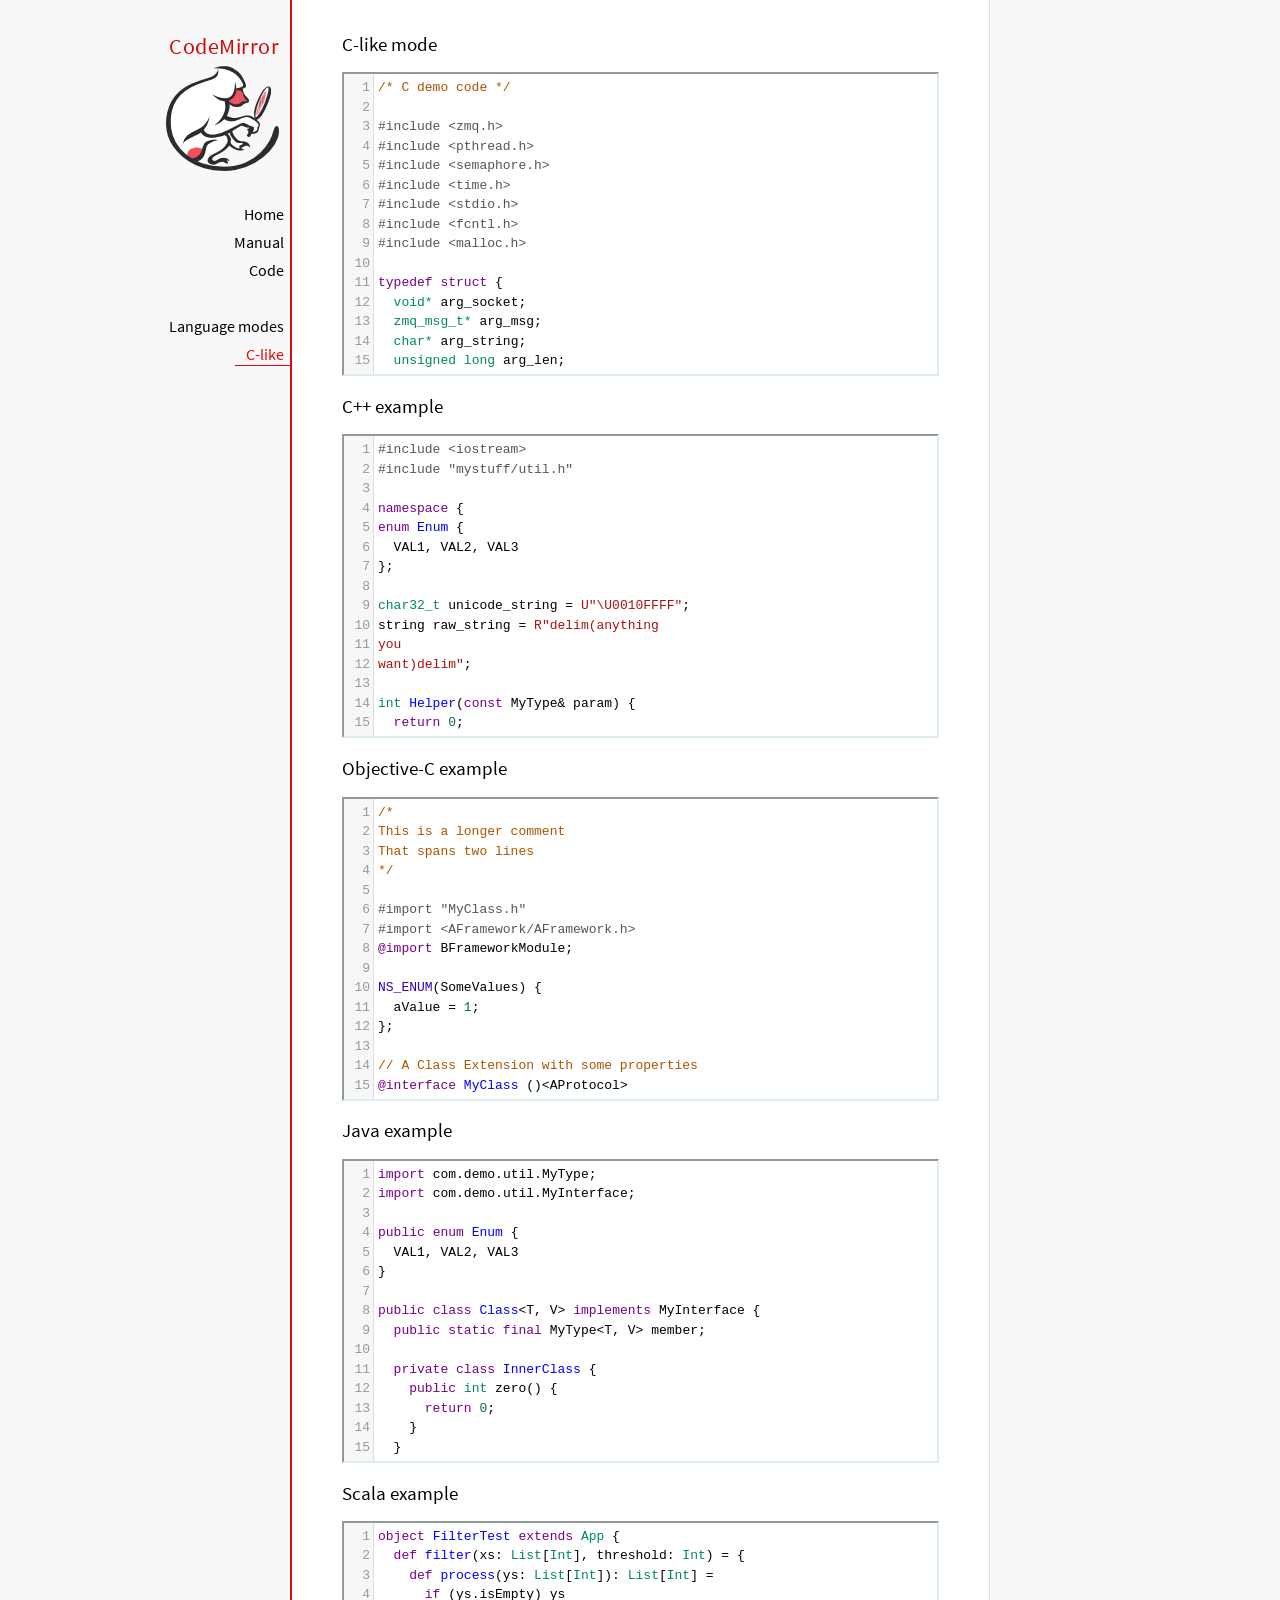
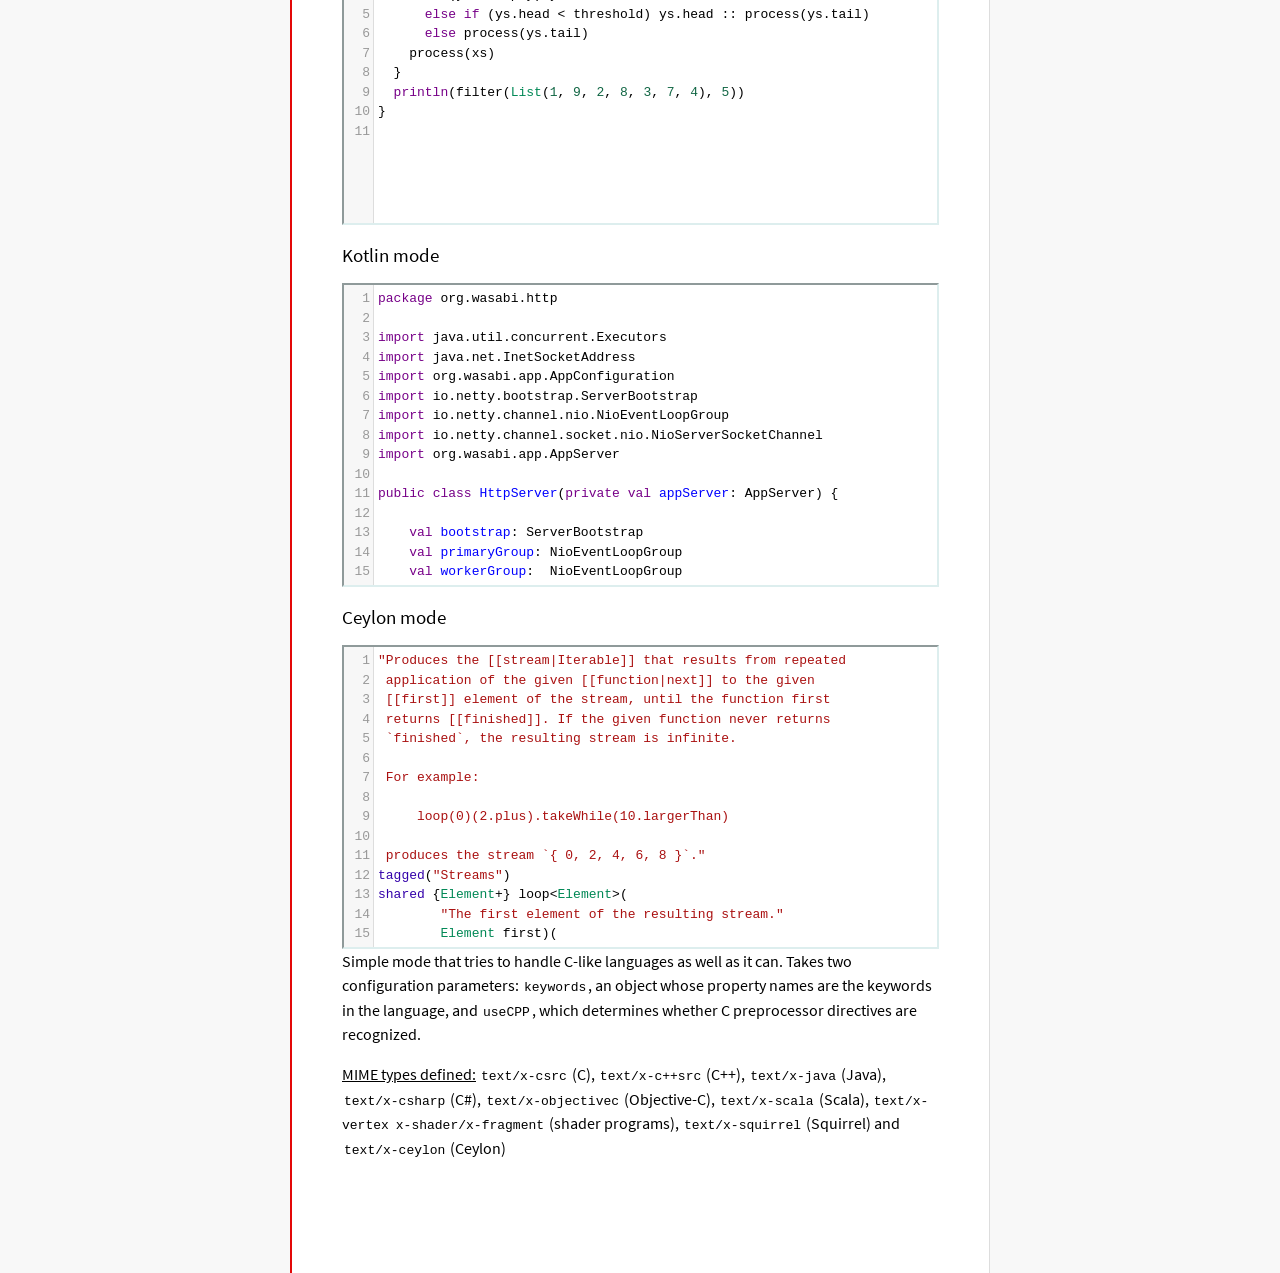
<file: codeMirror/mode/clike/index.html>
<!doctype html>

<title>CodeMirror: C-like mode</title>
<meta charset="utf-8"/>
<link rel=stylesheet href="../../doc/docs.css">

<link rel="stylesheet" href="../../lib/codemirror.css">
<script src="../../lib/codemirror.js"></script>
<script src="../../addon/edit/matchbrackets.js"></script>
<link rel="stylesheet" href="../../addon/hint/show-hint.css">
<script src="../../addon/hint/show-hint.js"></script>
<script src="clike.js"></script>
<style>.CodeMirror {border: 2px inset #dee;}</style>
<div id=nav>
  <a href="https://codemirror.net/5"><h1>CodeMirror</h1><img id=logo src="../../doc/logo.png" alt=""></a>

  <ul>
    <li><a href="../../index.html">Home</a>
    <li><a href="../../doc/manual.html">Manual</a>
    <li><a href="https://github.com/codemirror/codemirror5">Code</a>
  </ul>
  <ul>
    <li><a href="../index.html">Language modes</a>
    <li><a class=active href="#">C-like</a>
  </ul>
</div>

<article>
<h2>C-like mode</h2>

<div><textarea id="c-code">
/* C demo code */

#include <zmq.h>
#include <pthread.h>
#include <semaphore.h>
#include <time.h>
#include <stdio.h>
#include <fcntl.h>
#include <malloc.h>

typedef struct {
  void* arg_socket;
  zmq_msg_t* arg_msg;
  char* arg_string;
  unsigned long arg_len;
  int arg_int, arg_command;

  int signal_fd;
  int pad;
  void* context;
  sem_t sem;
} acl_zmq_context;

#define p(X) (context->arg_##X)

void* zmq_thread(void* context_pointer) {
  acl_zmq_context* context = (acl_zmq_context*)context_pointer;
  char ok = 'K', err = 'X';
  int res;

  while (1) {
    while ((res = sem_wait(&amp;context->sem)) == EINTR);
    if (res) {write(context->signal_fd, &amp;err, 1); goto cleanup;}
    switch(p(command)) {
    case 0: goto cleanup;
    case 1: p(socket) = zmq_socket(context->context, p(int)); break;
    case 2: p(int) = zmq_close(p(socket)); break;
    case 3: p(int) = zmq_bind(p(socket), p(string)); break;
    case 4: p(int) = zmq_connect(p(socket), p(string)); break;
    case 5: p(int) = zmq_getsockopt(p(socket), p(int), (void*)p(string), &amp;p(len)); break;
    case 6: p(int) = zmq_setsockopt(p(socket), p(int), (void*)p(string), p(len)); break;
    case 7: p(int) = zmq_send(p(socket), p(msg), p(int)); break;
    case 8: p(int) = zmq_recv(p(socket), p(msg), p(int)); break;
    case 9: p(int) = zmq_poll(p(socket), p(int), p(len)); break;
    }
    p(command) = errno;
    write(context->signal_fd, &amp;ok, 1);
  }
 cleanup:
  close(context->signal_fd);
  free(context_pointer);
  return 0;
}

void* zmq_thread_init(void* zmq_context, int signal_fd) {
  acl_zmq_context* context = malloc(sizeof(acl_zmq_context));
  pthread_t thread;

  context->context = zmq_context;
  context->signal_fd = signal_fd;
  sem_init(&amp;context->sem, 1, 0);
  pthread_create(&amp;thread, 0, &amp;zmq_thread, context);
  pthread_detach(thread);
  return context;
}
</textarea></div>

<h2>C++ example</h2>

<div><textarea id="cpp-code">
#include <iostream>
#include "mystuff/util.h"

namespace {
enum Enum {
  VAL1, VAL2, VAL3
};

char32_t unicode_string = U"\U0010FFFF";
string raw_string = R"delim(anything
you
want)delim";

int Helper(const MyType& param) {
  return 0;
}
} // namespace

class ForwardDec;

template <class T, class V>
class Class : public BaseClass {
  const MyType<T, V> member_;

 public:
  const MyType<T, V>& Method() const {
    return member_;
  }

  void Method2(MyType<T, V>* value);
}

template <class T, class V>
void Class::Method2(MyType<T, V>* value) {
  std::out << 1 >> method();
  value->Method3(member_);
  member_ = value;
}
</textarea></div>

<h2>Objective-C example</h2>

<div><textarea id="objectivec-code">
/*
This is a longer comment
That spans two lines
*/

#import "MyClass.h"
#import <AFramework/AFramework.h>
@import BFrameworkModule;

NS_ENUM(SomeValues) {
  aValue = 1;
};

// A Class Extension with some properties
@interface MyClass ()<AProtocol>
@property(atomic, readwrite, assign) NSInteger anInt;
@property(nonatomic, strong, nullable) NSString *aString;
@end

@implementation YourAppDelegate

- (instancetype)initWithString:(NSString *)aStringVar {
  if ((self = [super init])) {
    aString = aStringVar;
  }
  return self;
}

- (BOOL)doSomething:(float)progress {
  NSString *myString = @"This is a ObjC string %f ";
  myString = [[NSString stringWithFormat:myString, progress] stringByAppendingString:self.aString];
  return myString.length > 100 ? NO : YES;
}

@end
</textarea></div>

<h2>Java example</h2>

<div><textarea id="java-code">
import com.demo.util.MyType;
import com.demo.util.MyInterface;

public enum Enum {
  VAL1, VAL2, VAL3
}

public class Class<T, V> implements MyInterface {
  public static final MyType<T, V> member;
  
  private class InnerClass {
    public int zero() {
      return 0;
    }
  }

  @Override
  public MyType method() {
    return member;
  }

  public void method2(MyType<T, V> value) {
    method();
    value.method3();
    member = value;
  }
}
</textarea></div>

<h2>Scala example</h2>

<div><textarea id="scala-code">
object FilterTest extends App {
  def filter(xs: List[Int], threshold: Int) = {
    def process(ys: List[Int]): List[Int] =
      if (ys.isEmpty) ys
      else if (ys.head < threshold) ys.head :: process(ys.tail)
      else process(ys.tail)
    process(xs)
  }
  println(filter(List(1, 9, 2, 8, 3, 7, 4), 5))
}
</textarea></div>

<h2>Kotlin mode</h2>

<div><textarea id="kotlin-code">
package org.wasabi.http

import java.util.concurrent.Executors
import java.net.InetSocketAddress
import org.wasabi.app.AppConfiguration
import io.netty.bootstrap.ServerBootstrap
import io.netty.channel.nio.NioEventLoopGroup
import io.netty.channel.socket.nio.NioServerSocketChannel
import org.wasabi.app.AppServer

public class HttpServer(private val appServer: AppServer) {

    val bootstrap: ServerBootstrap
    val primaryGroup: NioEventLoopGroup
    val workerGroup:  NioEventLoopGroup

    init {
        // Define worker groups
        primaryGroup = NioEventLoopGroup()
        workerGroup = NioEventLoopGroup()

        // Initialize bootstrap of server
        bootstrap = ServerBootstrap()

        bootstrap.group(primaryGroup, workerGroup)
        bootstrap.channel(javaClass<NioServerSocketChannel>())
        bootstrap.childHandler(NettyPipelineInitializer(appServer))
    }

    public fun start(wait: Boolean = true) {
        val channel = bootstrap.bind(appServer.configuration.port)?.sync()?.channel()

        if (wait) {
            channel?.closeFuture()?.sync()
        }
    }

    public fun stop() {
        // Shutdown all event loops
        primaryGroup.shutdownGracefully()
        workerGroup.shutdownGracefully()

        // Wait till all threads are terminated
        primaryGroup.terminationFuture().sync()
        workerGroup.terminationFuture().sync()
    }
}
</textarea></div>

<h2>Ceylon mode</h2>

<div><textarea id="ceylon-code">
"Produces the [[stream|Iterable]] that results from repeated
 application of the given [[function|next]] to the given
 [[first]] element of the stream, until the function first
 returns [[finished]]. If the given function never returns 
 `finished`, the resulting stream is infinite.

 For example:

     loop(0)(2.plus).takeWhile(10.largerThan)

 produces the stream `{ 0, 2, 4, 6, 8 }`."
tagged("Streams")
shared {Element+} loop&lt;Element&gt;(
        "The first element of the resulting stream."
        Element first)(
        "The function that produces the next element of the
         stream, given the current element. The function may
         return [[finished]] to indicate the end of the 
         stream."
        Element|Finished next(Element element))
    =&gt; let (start = first)
    object satisfies {Element+} {
        first =&gt; start;
        empty =&gt; false;
        function nextElement(Element element)
                =&gt; next(element);
        iterator()
                =&gt; object satisfies Iterator&lt;Element&gt; {
            variable Element|Finished current = start;
            shared actual Element|Finished next() {
                if (!is Finished result = current) {
                    current = nextElement(result);
                    return result;
                }
                else {
                    return finished;
                }
            }
        };
    };
</textarea></div>

    <script>
      var cEditor = CodeMirror.fromTextArea(document.getElementById("c-code"), {
        lineNumbers: true,
        matchBrackets: true,
        mode: "text/x-csrc"
      });
      var cppEditor = CodeMirror.fromTextArea(document.getElementById("cpp-code"), {
        lineNumbers: true,
        matchBrackets: true,
        mode: "text/x-c++src"
      });
      var javaEditor = CodeMirror.fromTextArea(document.getElementById("java-code"), {
        lineNumbers: true,
        matchBrackets: true,
        mode: "text/x-java"
      });
      var objectivecEditor = CodeMirror.fromTextArea(document.getElementById("objectivec-code"), {
        lineNumbers: true,
        matchBrackets: true,
        mode: "text/x-objectivec"
      });
      var scalaEditor = CodeMirror.fromTextArea(document.getElementById("scala-code"), {
        lineNumbers: true,
        matchBrackets: true,
        mode: "text/x-scala"
      });
      var kotlinEditor = CodeMirror.fromTextArea(document.getElementById("kotlin-code"), {
          lineNumbers: true,
          matchBrackets: true,
          mode: "text/x-kotlin"
      });
      var ceylonEditor = CodeMirror.fromTextArea(document.getElementById("ceylon-code"), {
          lineNumbers: true,
          matchBrackets: true,
          mode: "text/x-ceylon"
      });
      var mac = CodeMirror.keyMap.default == CodeMirror.keyMap.macDefault;
      CodeMirror.keyMap.default[(mac ? "Cmd" : "Ctrl") + "-Space"] = "autocomplete";
    </script>

    <p>Simple mode that tries to handle C-like languages as well as it
    can. Takes two configuration parameters: <code>keywords</code>, an
    object whose property names are the keywords in the language,
    and <code>useCPP</code>, which determines whether C preprocessor
    directives are recognized.</p>

    <p><strong>MIME types defined:</strong> <code>text/x-csrc</code>
    (C), <code>text/x-c++src</code> (C++), <code>text/x-java</code>
    (Java), <code>text/x-csharp</code> (C#),
    <code>text/x-objectivec</code> (Objective-C),
    <code>text/x-scala</code> (Scala), <code>text/x-vertex</code>
    <code>x-shader/x-fragment</code> (shader programs),
    <code>text/x-squirrel</code> (Squirrel) and
    <code>text/x-ceylon</code> (Ceylon)</p>
</article>
</file>
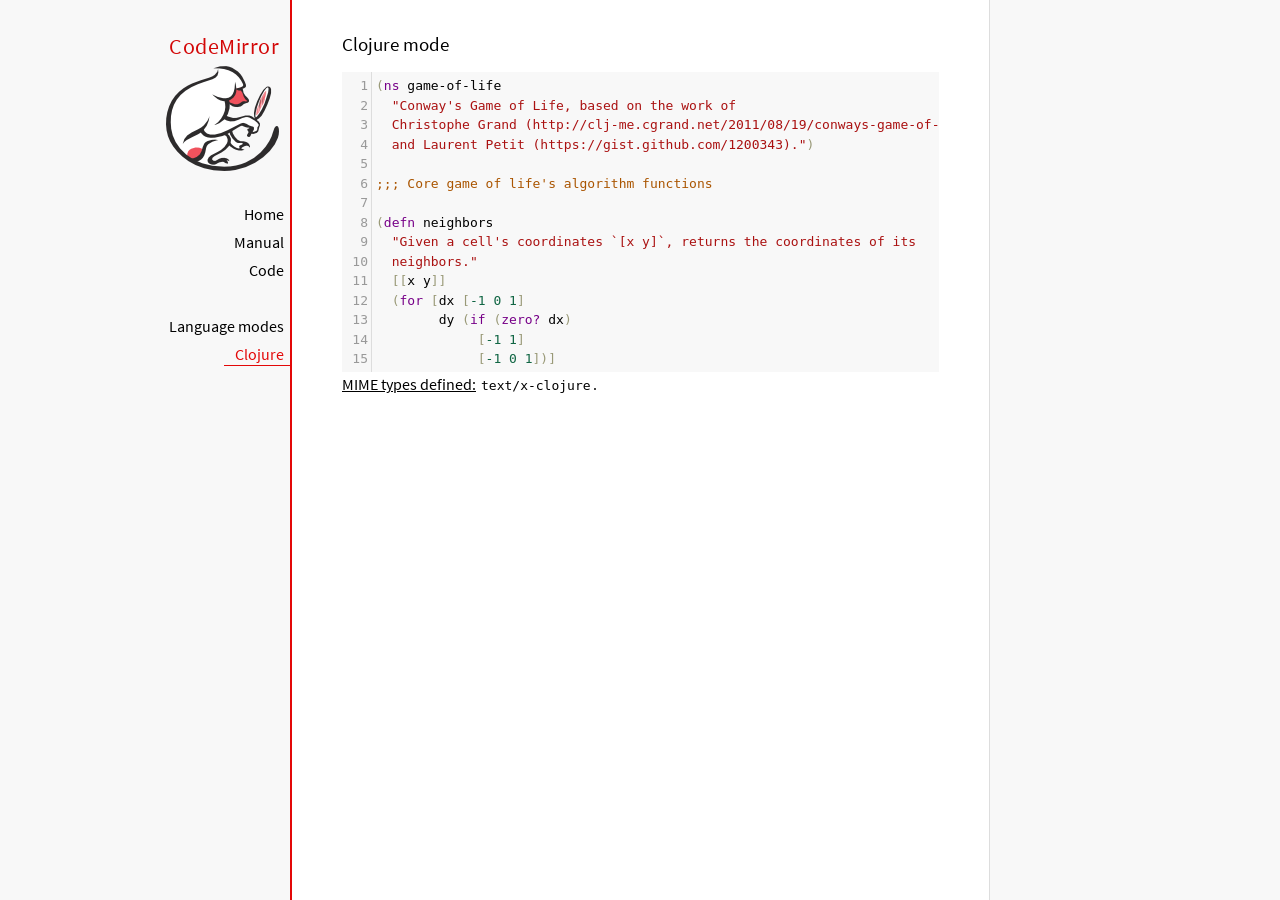
<file: codeMirror/mode/clojure/index.html>
<!doctype html>

<title>CodeMirror: Clojure mode</title>
<meta charset="utf-8"/>
<link rel=stylesheet href="../../doc/docs.css">

<link rel="stylesheet" href="../../lib/codemirror.css">
<script src="../../lib/codemirror.js"></script>
<script src="../../addon/edit/closebrackets.js"></script>
<script src="../../addon/edit/matchbrackets.js"></script>
<script src="clojure.js"></script>
<style>.CodeMirror {background: #f8f8f8;}</style>
<div id=nav>
  <a href="https://codemirror.net/5"><h1>CodeMirror</h1><img id=logo src="../../doc/logo.png" alt=""></a>

  <ul>
    <li><a href="../../index.html">Home</a>
    <li><a href="../../doc/manual.html">Manual</a>
    <li><a href="https://github.com/codemirror/codemirror5">Code</a>
  </ul>
  <ul>
    <li><a href="../index.html">Language modes</a>
    <li><a class=active href="#">Clojure</a>
  </ul>
</div>

<article>
<h2>Clojure mode</h2>
<form><textarea id="code" name="code">
(ns game-of-life
  "Conway's Game of Life, based on the work of
  Christophe Grand (http://clj-me.cgrand.net/2011/08/19/conways-game-of-life)
  and Laurent Petit (https://gist.github.com/1200343).")

;;; Core game of life's algorithm functions

(defn neighbors
  "Given a cell's coordinates `[x y]`, returns the coordinates of its
  neighbors."
  [[x y]]
  (for [dx [-1 0 1]
        dy (if (zero? dx)
             [-1 1]
             [-1 0 1])]
    [(+ dx x) (+ dy y)]))

(defn step
  "Given a set of living `cells`, computes the new set of living cells."
  [cells]
  (set (for [[cell n] (frequencies (mapcat neighbors cells))
             :when (or (= n 3)
                       (and (= n 2)
                            (cells cell)))]
         cell)))

;;; Utility methods for displaying game on a text terminal

(defn print-grid
  "Prints a `grid` of `w` columns and `h` rows, on *out*, representing a
  step in the game."
  [grid w h]
  (doseq [x (range (inc w))
          y (range (inc h))]
    (when (= y 0) (println))
    (print (if (grid [x y])
             "[X]"
             " . "))))

(defn print-grids
  "Prints a sequence of `grids` of `w` columns and `h` rows on *out*,
  representing several steps."
  [grids w h]
  (doseq [grid grids]
    (print-grid grid w h)
    (println)))

;;; Launches an example grid

(def grid
  "`grid` represents the initial set of living cells"
  #{[2 1] [2 2] [2 3]})

(print-grids (take 3 (iterate step grid)) 5 5)</textarea></form>
    <script>
      var editor = CodeMirror.fromTextArea(document.getElementById("code"), {
          autoCloseBrackets: true,
          lineNumbers: true,
          matchBrackets: true,
          mode: 'text/x-clojure'
      });
    </script>

    <p><strong>MIME types defined:</strong> <code>text/x-clojure</code>.</p>

  </article>
</file>
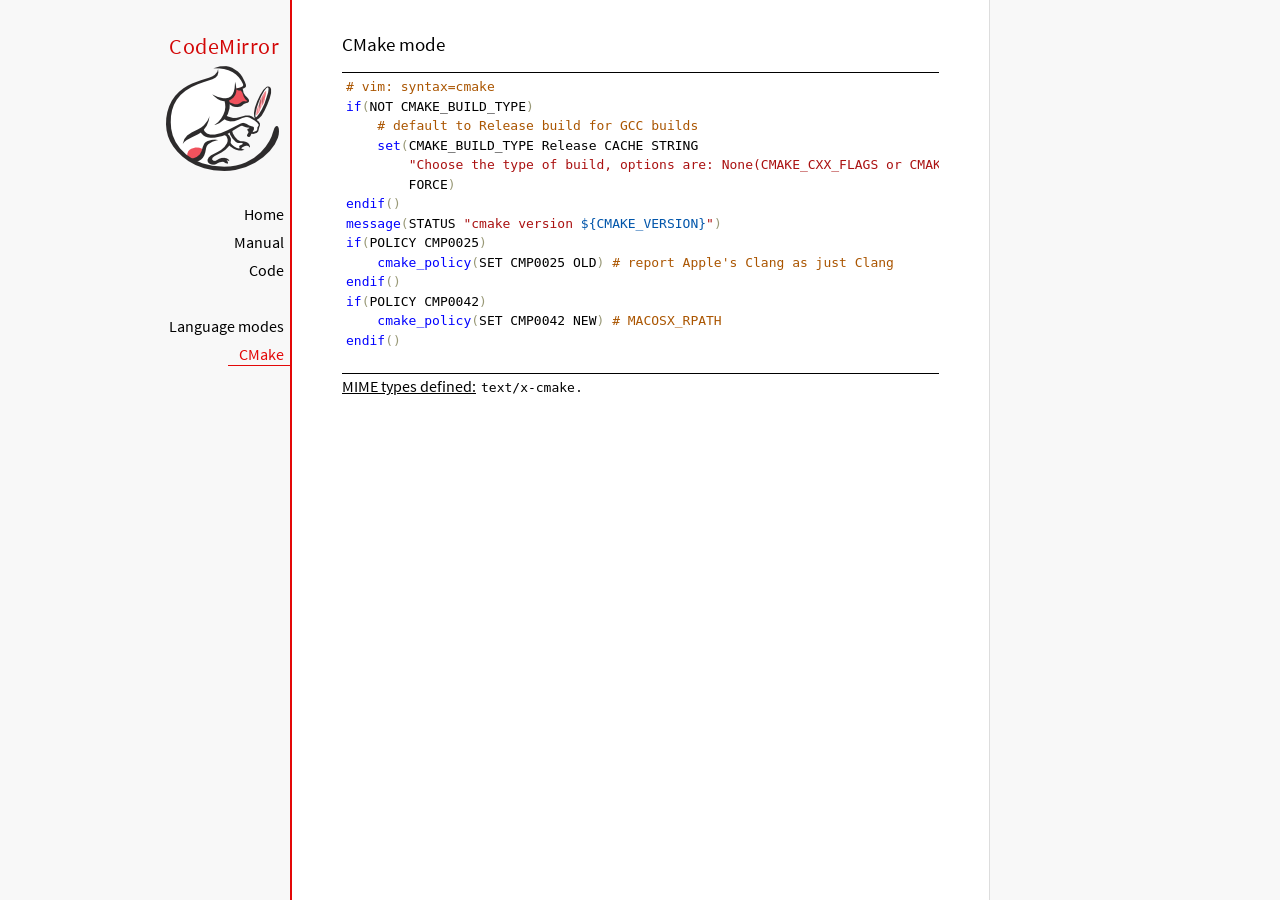
<file: codeMirror/mode/cmake/index.html>
<!doctype html>

<title>CodeMirror: CMake mode</title>
<meta charset="utf-8"/>
<link rel=stylesheet href="../../doc/docs.css">

<link rel="stylesheet" href="../../lib/codemirror.css">
<script src="../../lib/codemirror.js"></script>
<script src="../../addon/edit/matchbrackets.js"></script>
<script src="cmake.js"></script>
<style>
      .CodeMirror {border-top: 1px solid black; border-bottom: 1px solid black;}
      .cm-s-default span.cm-arrow { color: red; }
    </style>
<div id=nav>
  <a href="https://codemirror.net/5"><h1>CodeMirror</h1><img id=logo src="../../doc/logo.png" alt=""></a>

  <ul>
    <li><a href="../../index.html">Home</a>
    <li><a href="../../doc/manual.html">Manual</a>
    <li><a href="https://github.com/codemirror/codemirror5">Code</a>
  </ul>
  <ul>
    <li><a href="../index.html">Language modes</a>
    <li><a class=active href="#">CMake</a>
  </ul>
</div>

<article>
<h2>CMake mode</h2>
<form><textarea id="code" name="code">
# vim: syntax=cmake
if(NOT CMAKE_BUILD_TYPE)
    # default to Release build for GCC builds
    set(CMAKE_BUILD_TYPE Release CACHE STRING
        "Choose the type of build, options are: None(CMAKE_CXX_FLAGS or CMAKE_C_FLAGS used) Debug Release RelWithDebInfo MinSizeRel."
        FORCE)
endif()
message(STATUS "cmake version ${CMAKE_VERSION}")
if(POLICY CMP0025)
    cmake_policy(SET CMP0025 OLD) # report Apple's Clang as just Clang
endif()
if(POLICY CMP0042)
    cmake_policy(SET CMP0042 NEW) # MACOSX_RPATH
endif()

project (x265)
cmake_minimum_required (VERSION 2.8.8) # OBJECT libraries require 2.8.8
include(CheckIncludeFiles)
include(CheckFunctionExists)
include(CheckSymbolExists)
include(CheckCXXCompilerFlag)

# X265_BUILD must be incremented each time the public API is changed
set(X265_BUILD 48)
configure_file("${PROJECT_SOURCE_DIR}/x265.def.in"
               "${PROJECT_BINARY_DIR}/x265.def")
configure_file("${PROJECT_SOURCE_DIR}/x265_config.h.in"
               "${PROJECT_BINARY_DIR}/x265_config.h")

SET(CMAKE_MODULE_PATH "${PROJECT_SOURCE_DIR}/cmake" "${CMAKE_MODULE_PATH}")

# System architecture detection
string(TOLOWER "${CMAKE_SYSTEM_PROCESSOR}" SYSPROC)
set(X86_ALIASES x86 i386 i686 x86_64 amd64)
list(FIND X86_ALIASES "${SYSPROC}" X86MATCH)
if("${SYSPROC}" STREQUAL "" OR X86MATCH GREATER "-1")
    message(STATUS "Detected x86 target processor")
    set(X86 1)
    add_definitions(-DX265_ARCH_X86=1)
    if("${CMAKE_SIZEOF_VOID_P}" MATCHES 8)
        set(X64 1)
        add_definitions(-DX86_64=1)
    endif()
elseif(${SYSPROC} STREQUAL "armv6l")
    message(STATUS "Detected ARM target processor")
    set(ARM 1)
    add_definitions(-DX265_ARCH_ARM=1 -DHAVE_ARMV6=1)
else()
    message(STATUS "CMAKE_SYSTEM_PROCESSOR value `${CMAKE_SYSTEM_PROCESSOR}` is unknown")
    message(STATUS "Please add this value near ${CMAKE_CURRENT_LIST_FILE}:${CMAKE_CURRENT_LIST_LINE}")
endif()

if(UNIX)
    list(APPEND PLATFORM_LIBS pthread)
    find_library(LIBRT rt)
    if(LIBRT)
        list(APPEND PLATFORM_LIBS rt)
    endif()
    find_package(Numa)
    if(NUMA_FOUND)
        list(APPEND CMAKE_REQUIRED_LIBRARIES ${NUMA_LIBRARY})
        check_symbol_exists(numa_node_of_cpu numa.h NUMA_V2)
        if(NUMA_V2)
            add_definitions(-DHAVE_LIBNUMA)
            message(STATUS "libnuma found, building with support for NUMA nodes")
            list(APPEND PLATFORM_LIBS ${NUMA_LIBRARY})
            link_directories(${NUMA_LIBRARY_DIR})
            include_directories(${NUMA_INCLUDE_DIR})
        endif()
    endif()
    mark_as_advanced(LIBRT NUMA_FOUND)
endif(UNIX)

if(X64 AND NOT WIN32)
    option(ENABLE_PIC "Enable Position Independent Code" ON)
else()
    option(ENABLE_PIC "Enable Position Independent Code" OFF)
endif(X64 AND NOT WIN32)

# Compiler detection
if(CMAKE_GENERATOR STREQUAL "Xcode")
  set(XCODE 1)
endif()
if (APPLE)
  add_definitions(-DMACOS)
endif()
</textarea></form>
    <script>
      var editor = CodeMirror.fromTextArea(document.getElementById("code"), {
        mode: "text/x-cmake",
        matchBrackets: true,
        indentUnit: 4
      });
    </script>

    <p><strong>MIME types defined:</strong> <code>text/x-cmake</code>.</p>

  </article>
</file>
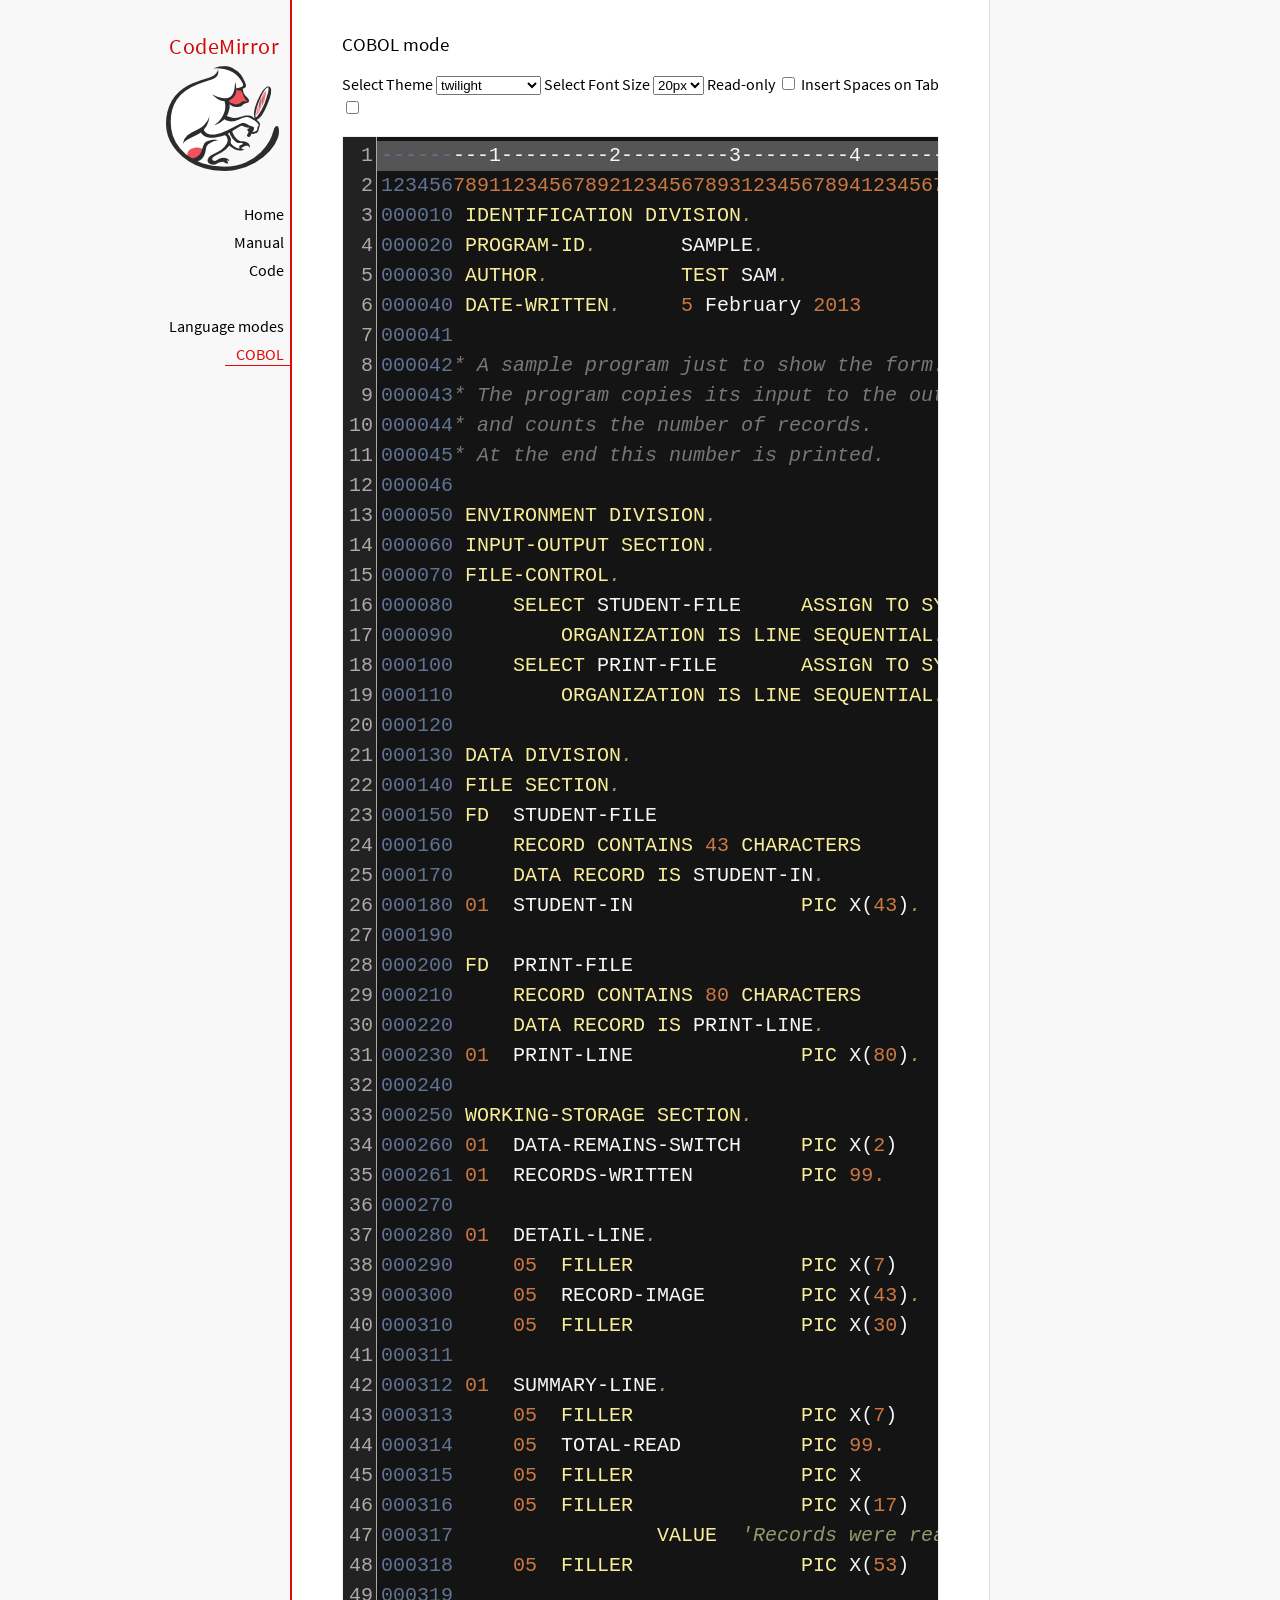
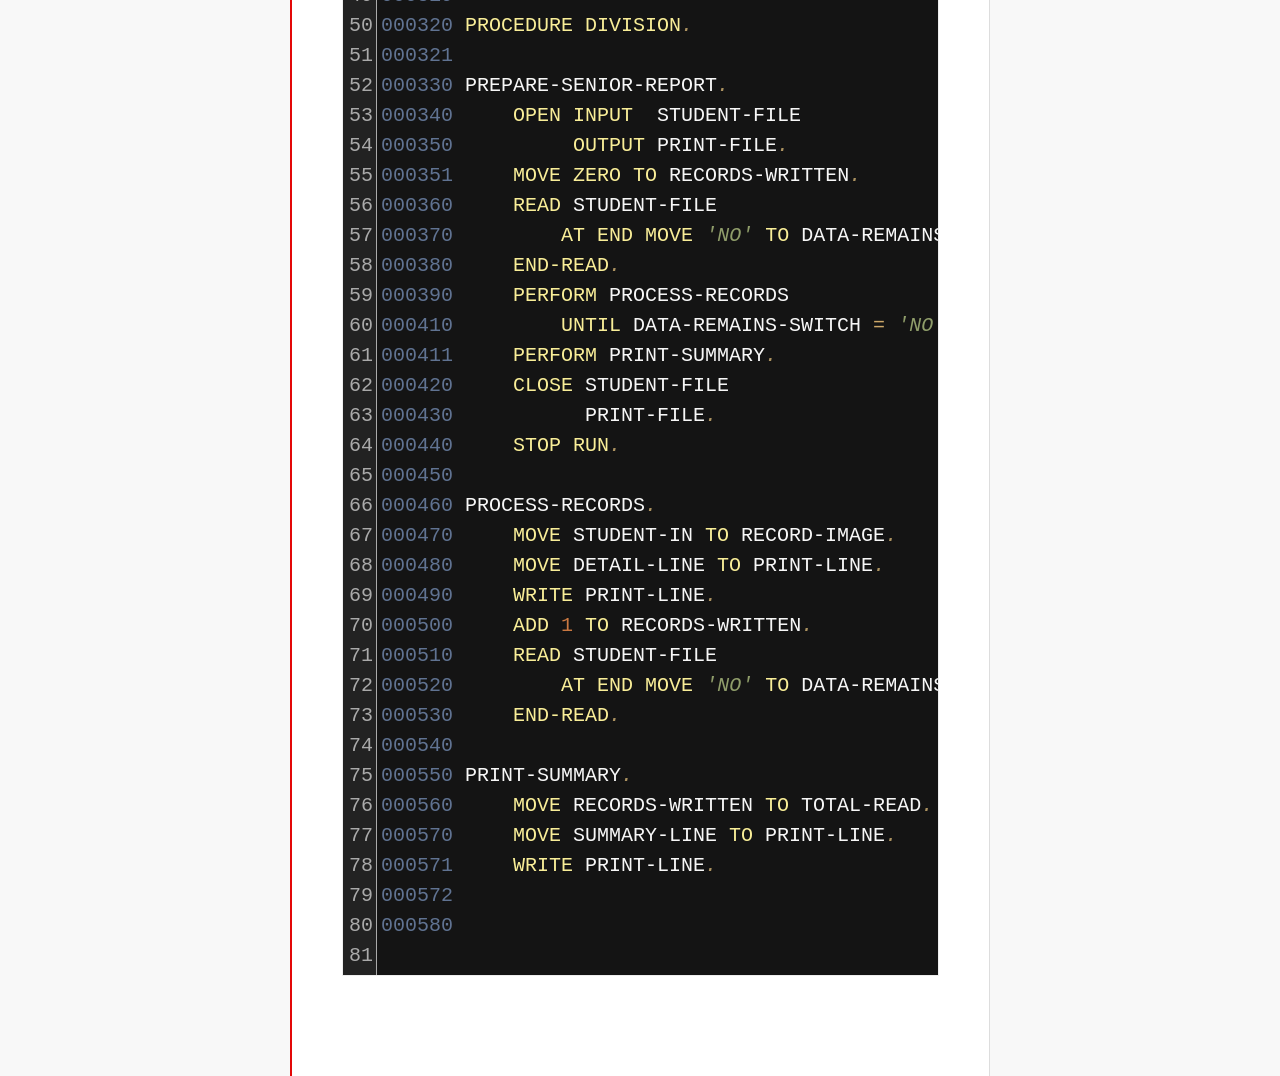
<file: codeMirror/mode/cobol/index.html>
<!doctype html>

<title>CodeMirror: COBOL mode</title>
<meta charset="utf-8"/>
<link rel=stylesheet href="../../doc/docs.css">

<link rel="stylesheet" href="../../lib/codemirror.css">
<link rel="stylesheet" href="../../theme/neat.css">
<link rel="stylesheet" href="../../theme/elegant.css">
<link rel="stylesheet" href="../../theme/erlang-dark.css">
<link rel="stylesheet" href="../../theme/night.css">
<link rel="stylesheet" href="../../theme/monokai.css">
<link rel="stylesheet" href="../../theme/cobalt.css">
<link rel="stylesheet" href="../../theme/eclipse.css">
<link rel="stylesheet" href="../../theme/rubyblue.css">
<link rel="stylesheet" href="../../theme/lesser-dark.css">
<link rel="stylesheet" href="../../theme/xq-dark.css">
<link rel="stylesheet" href="../../theme/xq-light.css">
<link rel="stylesheet" href="../../theme/ambiance.css">
<link rel="stylesheet" href="../../theme/blackboard.css">
<link rel="stylesheet" href="../../theme/vibrant-ink.css">
<link rel="stylesheet" href="../../theme/solarized.css">
<link rel="stylesheet" href="../../theme/twilight.css">
<link rel="stylesheet" href="../../theme/midnight.css">
<link rel="stylesheet" href="../../addon/dialog/dialog.css">
<script src="../../lib/codemirror.js"></script>
<script src="../../addon/edit/matchbrackets.js"></script>
<script src="cobol.js"></script>
<script src="../../addon/selection/active-line.js"></script>
<script src="../../addon/search/search.js"></script>
<script src="../../addon/dialog/dialog.js"></script>
<script src="../../addon/search/searchcursor.js"></script>
<style>
        .CodeMirror {
          border: 1px solid #eee;
          font-size : 20px;
          height : auto !important;
        }
        .CodeMirror-activeline-background {background: #555555 !important;}
    </style>
<div id=nav>
  <a href="https://codemirror.net/5"><h1>CodeMirror</h1><img id=logo src="../../doc/logo.png" alt=""></a>

  <ul>
    <li><a href="../../index.html">Home</a>
    <li><a href="../../doc/manual.html">Manual</a>
    <li><a href="https://github.com/codemirror/codemirror5">Code</a>
  </ul>
  <ul>
    <li><a href="../index.html">Language modes</a>
    <li><a class=active href="#">COBOL</a>
  </ul>
</div>

<article>
<h2>COBOL mode</h2>

    <p> Select Theme <select onchange="selectTheme()" id="selectTheme">
        <option>default</option>
        <option>ambiance</option>
        <option>blackboard</option>
        <option>cobalt</option>
        <option>eclipse</option>
        <option>elegant</option>
        <option>erlang-dark</option>
        <option>lesser-dark</option>
        <option>midnight</option>
        <option>monokai</option>
        <option>neat</option>
        <option>night</option>
        <option>rubyblue</option>
        <option>solarized dark</option>
        <option>solarized light</option>
        <option selected>twilight</option>
        <option>vibrant-ink</option>
        <option>xq-dark</option>
        <option>xq-light</option>
    </select>    Select Font Size <select onchange="selectFontsize()" id="selectFontSize">
          <option value="13px">13px</option>
          <option value="14px">14px</option>
          <option value="16px">16px</option>
          <option value="18px">18px</option>
          <option value="20px" selected="selected">20px</option>
          <option value="24px">24px</option>
          <option value="26px">26px</option>
          <option value="28px">28px</option>
          <option value="30px">30px</option>
          <option value="32px">32px</option>
          <option value="34px">34px</option>
          <option value="36px">36px</option>
        </select>
<label for="checkBoxReadOnly">Read-only</label>
<input type="checkbox" id="checkBoxReadOnly" onchange="selectReadOnly()">
<label for="id_tabToIndentSpace">Insert Spaces on Tab</label>
<input type="checkbox" id="id_tabToIndentSpace" onchange="tabToIndentSpace()">
</p>
<textarea id="code" name="code">
---------1---------2---------3---------4---------5---------6---------7---------8
12345678911234567892123456789312345678941234567895123456789612345678971234567898
000010 IDENTIFICATION DIVISION.                                        MODTGHERE
000020 PROGRAM-ID.       SAMPLE.
000030 AUTHOR.           TEST SAM. 
000040 DATE-WRITTEN.     5 February 2013
000041
000042* A sample program just to show the form.
000043* The program copies its input to the output,
000044* and counts the number of records.
000045* At the end this number is printed.
000046
000050 ENVIRONMENT DIVISION.
000060 INPUT-OUTPUT SECTION.
000070 FILE-CONTROL.
000080     SELECT STUDENT-FILE     ASSIGN TO SYSIN
000090         ORGANIZATION IS LINE SEQUENTIAL.
000100     SELECT PRINT-FILE       ASSIGN TO SYSOUT
000110         ORGANIZATION IS LINE SEQUENTIAL.
000120
000130 DATA DIVISION.
000140 FILE SECTION.
000150 FD  STUDENT-FILE
000160     RECORD CONTAINS 43 CHARACTERS
000170     DATA RECORD IS STUDENT-IN.
000180 01  STUDENT-IN              PIC X(43).
000190
000200 FD  PRINT-FILE
000210     RECORD CONTAINS 80 CHARACTERS
000220     DATA RECORD IS PRINT-LINE.
000230 01  PRINT-LINE              PIC X(80).
000240
000250 WORKING-STORAGE SECTION.
000260 01  DATA-REMAINS-SWITCH     PIC X(2)      VALUE SPACES.
000261 01  RECORDS-WRITTEN         PIC 99.
000270
000280 01  DETAIL-LINE.
000290     05  FILLER              PIC X(7)      VALUE SPACES.
000300     05  RECORD-IMAGE        PIC X(43).
000310     05  FILLER              PIC X(30)     VALUE SPACES.
000311 
000312 01  SUMMARY-LINE.
000313     05  FILLER              PIC X(7)      VALUE SPACES.
000314     05  TOTAL-READ          PIC 99.
000315     05  FILLER              PIC X         VALUE SPACE.
000316     05  FILLER              PIC X(17)     
000317                 VALUE  'Records were read'.
000318     05  FILLER              PIC X(53)     VALUE SPACES.
000319
000320 PROCEDURE DIVISION.
000321
000330 PREPARE-SENIOR-REPORT.
000340     OPEN INPUT  STUDENT-FILE
000350          OUTPUT PRINT-FILE.
000351     MOVE ZERO TO RECORDS-WRITTEN.
000360     READ STUDENT-FILE
000370         AT END MOVE 'NO' TO DATA-REMAINS-SWITCH
000380     END-READ.
000390     PERFORM PROCESS-RECORDS
000410         UNTIL DATA-REMAINS-SWITCH = 'NO'.
000411     PERFORM PRINT-SUMMARY.
000420     CLOSE STUDENT-FILE
000430           PRINT-FILE.
000440     STOP RUN.
000450
000460 PROCESS-RECORDS.
000470     MOVE STUDENT-IN TO RECORD-IMAGE.
000480     MOVE DETAIL-LINE TO PRINT-LINE.
000490     WRITE PRINT-LINE.
000500     ADD 1 TO RECORDS-WRITTEN.
000510     READ STUDENT-FILE
000520         AT END MOVE 'NO' TO DATA-REMAINS-SWITCH
000530     END-READ. 
000540
000550 PRINT-SUMMARY.
000560     MOVE RECORDS-WRITTEN TO TOTAL-READ.
000570     MOVE SUMMARY-LINE TO PRINT-LINE.
000571     WRITE PRINT-LINE. 
000572
000580
</textarea>
    <script>
      var editor = CodeMirror.fromTextArea(document.getElementById("code"), {
        lineNumbers: true,
        matchBrackets: true,
        mode: "text/x-cobol",
        theme : "twilight",
        styleActiveLine: true,
        showCursorWhenSelecting : true,  
      });
      function selectTheme() {
        var themeInput = document.getElementById("selectTheme");
        var theme = themeInput.options[themeInput.selectedIndex].innerHTML;
        editor.setOption("theme", theme);
      }
      function selectFontsize() {
        var fontSizeInput = document.getElementById("selectFontSize");
        var fontSize = fontSizeInput.options[fontSizeInput.selectedIndex].innerHTML;
        editor.getWrapperElement().style.fontSize = fontSize;
        editor.refresh();
      }
      function selectReadOnly() {
        editor.setOption("readOnly", document.getElementById("checkBoxReadOnly").checked);
      }
      function tabToIndentSpace() {
        if (document.getElementById("id_tabToIndentSpace").checked) {
            editor.setOption("extraKeys", {Tab: function(cm) { cm.replaceSelection("    ", "end"); }});
        } else {
            editor.setOption("extraKeys", {Tab: function(cm) { cm.replaceSelection("    ", "end"); }});
        }
      }
    </script>
  </article>
</file>
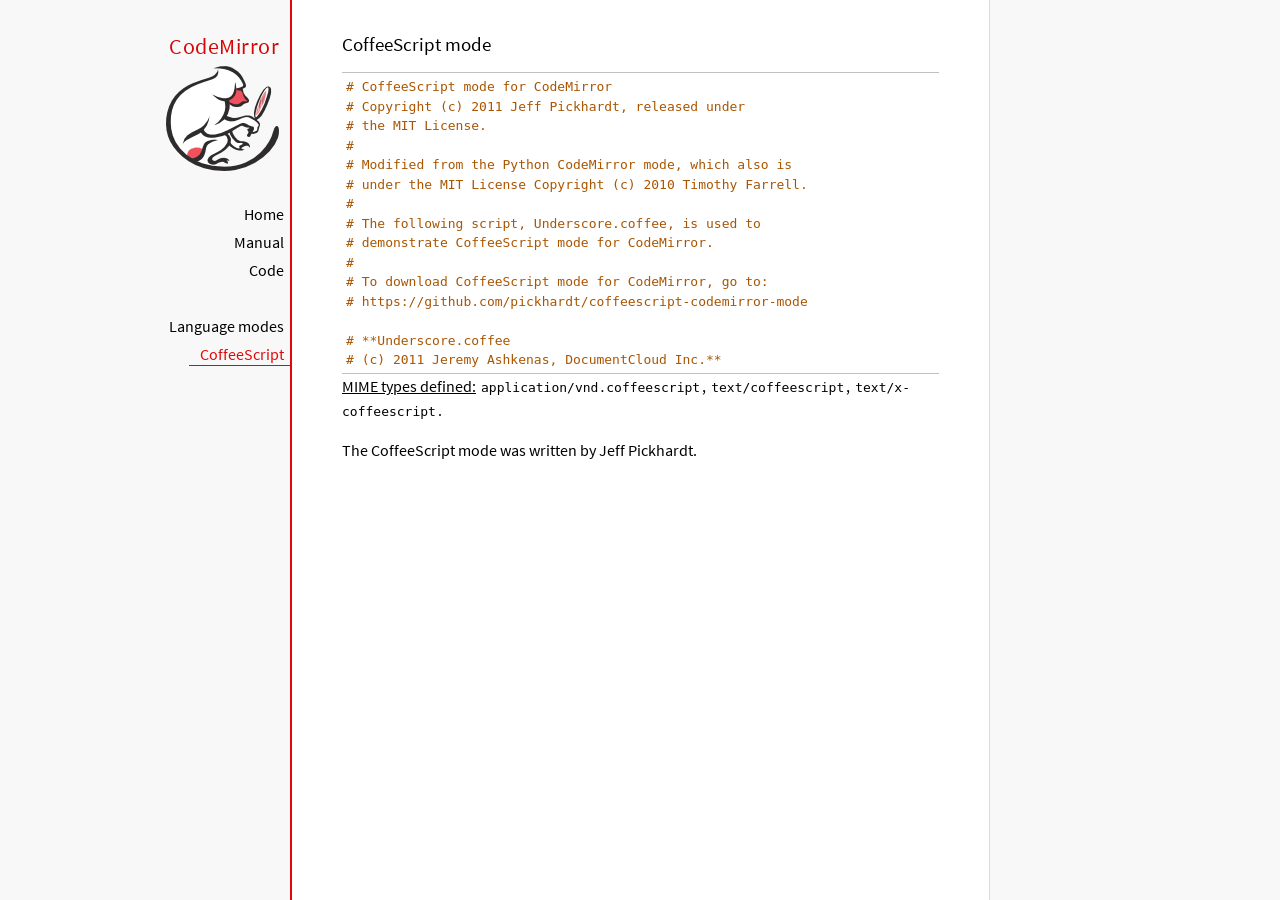
<file: codeMirror/mode/coffeescript/index.html>
<!doctype html>

<title>CodeMirror: CoffeeScript mode</title>
<meta charset="utf-8"/>
<link rel=stylesheet href="../../doc/docs.css">

<link rel="stylesheet" href="../../lib/codemirror.css">
<script src="../../lib/codemirror.js"></script>
<script src="coffeescript.js"></script>
<style>.CodeMirror {border-top: 1px solid silver; border-bottom: 1px solid silver;}</style>
<div id=nav>
  <a href="https://codemirror.net/5"><h1>CodeMirror</h1><img id=logo src="../../doc/logo.png" alt=""></a>

  <ul>
    <li><a href="../../index.html">Home</a>
    <li><a href="../../doc/manual.html">Manual</a>
    <li><a href="https://github.com/codemirror/codemirror5">Code</a>
  </ul>
  <ul>
    <li><a href="../index.html">Language modes</a>
    <li><a class=active href="#">CoffeeScript</a>
  </ul>
</div>

<article>
<h2>CoffeeScript mode</h2>
<form><textarea id="code" name="code">
# CoffeeScript mode for CodeMirror
# Copyright (c) 2011 Jeff Pickhardt, released under
# the MIT License.
#
# Modified from the Python CodeMirror mode, which also is 
# under the MIT License Copyright (c) 2010 Timothy Farrell.
#
# The following script, Underscore.coffee, is used to 
# demonstrate CoffeeScript mode for CodeMirror.
#
# To download CoffeeScript mode for CodeMirror, go to:
# https://github.com/pickhardt/coffeescript-codemirror-mode

# **Underscore.coffee
# (c) 2011 Jeremy Ashkenas, DocumentCloud Inc.**
# Underscore is freely distributable under the terms of the
# [MIT license](http://en.wikipedia.org/wiki/MIT_License).
# Portions of Underscore are inspired by or borrowed from
# [Prototype.js](http://prototypejs.org/api), Oliver Steele's
# [Functional](http://osteele.com), and John Resig's
# [Micro-Templating](http://ejohn.org).
# For all details and documentation:
# http://documentcloud.github.com/underscore/


# Baseline setup
# --------------

# Establish the root object, `window` in the browser, or `global` on the server.
root = this


# Save the previous value of the `_` variable.
previousUnderscore = root._

### Multiline
    comment
###

# Establish the object that gets thrown to break out of a loop iteration.
# `StopIteration` is SOP on Mozilla.
breaker = if typeof(StopIteration) is 'undefined' then '__break__' else StopIteration


#### Docco style single line comment (title)


# Helper function to escape **RegExp** contents, because JS doesn't have one.
escapeRegExp = (string) -> string.replace(/([.*+?^${}()|[\]\/\\])/g, '\\$1')


# Save bytes in the minified (but not gzipped) version:
ArrayProto = Array.prototype
ObjProto = Object.prototype


# Create quick reference variables for speed access to core prototypes.
slice = ArrayProto.slice
unshift = ArrayProto.unshift
toString = ObjProto.toString
hasOwnProperty = ObjProto.hasOwnProperty
propertyIsEnumerable = ObjProto.propertyIsEnumerable


# All **ECMA5** native implementations we hope to use are declared here.
nativeForEach = ArrayProto.forEach
nativeMap = ArrayProto.map
nativeReduce = ArrayProto.reduce
nativeReduceRight = ArrayProto.reduceRight
nativeFilter = ArrayProto.filter
nativeEvery = ArrayProto.every
nativeSome = ArrayProto.some
nativeIndexOf = ArrayProto.indexOf
nativeLastIndexOf = ArrayProto.lastIndexOf
nativeIsArray = Array.isArray
nativeKeys = Object.keys


# Create a safe reference to the Underscore object for use below.
_ = (obj) -> new wrapper(obj)


# Export the Underscore object for **CommonJS**.
if typeof(exports) != 'undefined' then exports._ = _


# Export Underscore to global scope.
root._ = _


# Current version.
_.VERSION = '1.1.0'


# Collection Functions
# --------------------

# The cornerstone, an **each** implementation.
# Handles objects implementing **forEach**, arrays, and raw objects.
_.each = (obj, iterator, context) ->
  try
    if nativeForEach and obj.forEach is nativeForEach
      obj.forEach iterator, context
    else if _.isNumber obj.length
      iterator.call context, obj[i], i, obj for i in [0...obj.length]
    else
      iterator.call context, val, key, obj for own key, val of obj
  catch e
    throw e if e isnt breaker
  obj


# Return the results of applying the iterator to each element. Use JavaScript
# 1.6's version of **map**, if possible.
_.map = (obj, iterator, context) ->
  return obj.map(iterator, context) if nativeMap and obj.map is nativeMap
  results = []
  _.each obj, (value, index, list) ->
    results.push iterator.call context, value, index, list
  results


# **Reduce** builds up a single result from a list of values. Also known as
# **inject**, or **foldl**. Uses JavaScript 1.8's version of **reduce**, if possible.
_.reduce = (obj, iterator, memo, context) ->
  if nativeReduce and obj.reduce is nativeReduce
    iterator = _.bind iterator, context if context
    return obj.reduce iterator, memo
  _.each obj, (value, index, list) ->
    memo = iterator.call context, memo, value, index, list
  memo


# The right-associative version of **reduce**, also known as **foldr**. Uses
# JavaScript 1.8's version of **reduceRight**, if available.
_.reduceRight = (obj, iterator, memo, context) ->
  if nativeReduceRight and obj.reduceRight is nativeReduceRight
    iterator = _.bind iterator, context if context
    return obj.reduceRight iterator, memo
  reversed = _.clone(_.toArray(obj)).reverse()
  _.reduce reversed, iterator, memo, context


# Return the first value which passes a truth test.
_.detect = (obj, iterator, context) ->
  result = null
  _.each obj, (value, index, list) ->
    if iterator.call context, value, index, list
      result = value
      _.breakLoop()
  result


# Return all the elements that pass a truth test. Use JavaScript 1.6's
# **filter**, if it exists.
_.filter = (obj, iterator, context) ->
  return obj.filter iterator, context if nativeFilter and obj.filter is nativeFilter
  results = []
  _.each obj, (value, index, list) ->
    results.push value if iterator.call context, value, index, list
  results


# Return all the elements for which a truth test fails.
_.reject = (obj, iterator, context) ->
  results = []
  _.each obj, (value, index, list) ->
    results.push value if not iterator.call context, value, index, list
  results


# Determine whether all of the elements match a truth test. Delegate to
# JavaScript 1.6's **every**, if it is present.
_.every = (obj, iterator, context) ->
  iterator ||= _.identity
  return obj.every iterator, context if nativeEvery and obj.every is nativeEvery
  result = true
  _.each obj, (value, index, list) ->
    _.breakLoop() unless (result = result and iterator.call(context, value, index, list))
  result


# Determine if at least one element in the object matches a truth test. Use
# JavaScript 1.6's **some**, if it exists.
_.some = (obj, iterator, context) ->
  iterator ||= _.identity
  return obj.some iterator, context if nativeSome and obj.some is nativeSome
  result = false
  _.each obj, (value, index, list) ->
    _.breakLoop() if (result = iterator.call(context, value, index, list))
  result


# Determine if a given value is included in the array or object,
# based on `===`.
_.include = (obj, target) ->
  return _.indexOf(obj, target) isnt -1 if nativeIndexOf and obj.indexOf is nativeIndexOf
  return true for own key, val of obj when val is target
  false


# Invoke a method with arguments on every item in a collection.
_.invoke = (obj, method) ->
  args = _.rest arguments, 2
  (if method then val[method] else val).apply(val, args) for val in obj


# Convenience version of a common use case of **map**: fetching a property.
_.pluck = (obj, key) ->
  _.map(obj, (val) -> val[key])


# Return the maximum item or (item-based computation).
_.max = (obj, iterator, context) ->
  return Math.max.apply(Math, obj) if not iterator and _.isArray(obj)
  result = computed: -Infinity
  _.each obj, (value, index, list) ->
    computed = if iterator then iterator.call(context, value, index, list) else value
    computed >= result.computed and (result = {value: value, computed: computed})
  result.value


# Return the minimum element (or element-based computation).
_.min = (obj, iterator, context) ->
  return Math.min.apply(Math, obj) if not iterator and _.isArray(obj)
  result = computed: Infinity
  _.each obj, (value, index, list) ->
    computed = if iterator then iterator.call(context, value, index, list) else value
    computed < result.computed and (result = {value: value, computed: computed})
  result.value


# Sort the object's values by a criterion produced by an iterator.
_.sortBy = (obj, iterator, context) ->
  _.pluck(((_.map obj, (value, index, list) ->
    {value: value, criteria: iterator.call(context, value, index, list)}
  ).sort((left, right) ->
    a = left.criteria; b = right.criteria
    if a < b then -1 else if a > b then 1 else 0
  )), 'value')


# Use a comparator function to figure out at what index an object should
# be inserted so as to maintain order. Uses binary search.
_.sortedIndex = (array, obj, iterator) ->
  iterator ||= _.identity
  low = 0
  high = array.length
  while low < high
    mid = (low + high) >> 1
    if iterator(array[mid]) < iterator(obj) then low = mid + 1 else high = mid
  low


# Convert anything iterable into a real, live array.
_.toArray = (iterable) ->
  return [] if (!iterable)
  return iterable.toArray() if (iterable.toArray)
  return iterable if (_.isArray(iterable))
  return slice.call(iterable) if (_.isArguments(iterable))
  _.values(iterable)


# Return the number of elements in an object.
_.size = (obj) -> _.toArray(obj).length


# Array Functions
# ---------------

# Get the first element of an array. Passing `n` will return the first N
# values in the array. Aliased as **head**. The `guard` check allows it to work
# with **map**.
_.first = (array, n, guard) ->
  if n and not guard then slice.call(array, 0, n) else array[0]


# Returns everything but the first entry of the array. Aliased as **tail**.
# Especially useful on the arguments object. Passing an `index` will return
# the rest of the values in the array from that index onward. The `guard`
# check allows it to work with **map**.
_.rest = (array, index, guard) ->
  slice.call(array, if _.isUndefined(index) or guard then 1 else index)


# Get the last element of an array.
_.last = (array) -> array[array.length - 1]


# Trim out all falsy values from an array.
_.compact = (array) -> item for item in array when item


# Return a completely flattened version of an array.
_.flatten = (array) ->
  _.reduce array, (memo, value) ->
    return memo.concat(_.flatten(value)) if _.isArray value
    memo.push value
    memo
  , []


# Return a version of the array that does not contain the specified value(s).
_.without = (array) ->
  values = _.rest arguments
  val for val in _.toArray(array) when not _.include values, val


# Produce a duplicate-free version of the array. If the array has already
# been sorted, you have the option of using a faster algorithm.
_.uniq = (array, isSorted) ->
  memo = []
  for el, i in _.toArray array
    memo.push el if i is 0 || (if isSorted is true then _.last(memo) isnt el else not _.include(memo, el))
  memo


# Produce an array that contains every item shared between all the
# passed-in arrays.
_.intersect = (array) ->
  rest = _.rest arguments
  _.select _.uniq(array), (item) ->
    _.all rest, (other) ->
      _.indexOf(other, item) >= 0


# Zip together multiple lists into a single array -- elements that share
# an index go together.
_.zip = ->
  length = _.max _.pluck arguments, 'length'
  results = new Array length
  for i in [0...length]
    results[i] = _.pluck arguments, String i
  results


# If the browser doesn't supply us with **indexOf** (I'm looking at you, MSIE),
# we need this function. Return the position of the first occurrence of an
# item in an array, or -1 if the item is not included in the array.
_.indexOf = (array, item) ->
  return array.indexOf item if nativeIndexOf and array.indexOf is nativeIndexOf
  i = 0; l = array.length
  while l - i
    if array[i] is item then return i else i++
  -1


# Provide JavaScript 1.6's **lastIndexOf**, delegating to the native function,
# if possible.
_.lastIndexOf = (array, item) ->
  return array.lastIndexOf(item) if nativeLastIndexOf and array.lastIndexOf is nativeLastIndexOf
  i = array.length
  while i
    if array[i] is item then return i else i--
  -1


# Generate an integer Array containing an arithmetic progression. A port of
# [the native Python **range** function](http://docs.python.org/library/functions.html#range).
_.range = (start, stop, step) ->
  a = arguments
  solo = a.length <= 1
  i = start = if solo then 0 else a[0]
  stop = if solo then a[0] else a[1]
  step = a[2] or 1
  len = Math.ceil((stop - start) / step)
  return [] if len <= 0
  range = new Array len
  idx = 0
  loop
    return range if (if step > 0 then i - stop else stop - i) >= 0
    range[idx] = i
    idx++
    i+= step


# Function Functions
# ------------------

# Create a function bound to a given object (assigning `this`, and arguments,
# optionally). Binding with arguments is also known as **curry**.
_.bind = (func, obj) ->
  args = _.rest arguments, 2
  -> func.apply obj or root, args.concat arguments


# Bind all of an object's methods to that object. Useful for ensuring that
# all callbacks defined on an object belong to it.
_.bindAll = (obj) ->
  funcs = if arguments.length > 1 then _.rest(arguments) else _.functions(obj)
  _.each funcs, (f) -> obj[f] = _.bind obj[f], obj
  obj


# Delays a function for the given number of milliseconds, and then calls
# it with the arguments supplied.
_.delay = (func, wait) ->
  args = _.rest arguments, 2
  setTimeout((-> func.apply(func, args)), wait)


# Memoize an expensive function by storing its results.
_.memoize = (func, hasher) ->
  memo = {}
  hasher or= _.identity
  ->
    key = hasher.apply this, arguments
    return memo[key] if key of memo
    memo[key] = func.apply this, arguments


# Defers a function, scheduling it to run after the current call stack has
# cleared.
_.defer = (func) ->
  _.delay.apply _, [func, 1].concat _.rest arguments


# Returns the first function passed as an argument to the second,
# allowing you to adjust arguments, run code before and after, and
# conditionally execute the original function.
_.wrap = (func, wrapper) ->
  -> wrapper.apply wrapper, [func].concat arguments


# Returns a function that is the composition of a list of functions, each
# consuming the return value of the function that follows.
_.compose = ->
  funcs = arguments
  ->
    args = arguments
    for i in [funcs.length - 1..0] by -1
      args = [funcs[i].apply(this, args)]
    args[0]


# Object Functions
# ----------------

# Retrieve the names of an object's properties.
_.keys = nativeKeys or (obj) ->
  return _.range 0, obj.length if _.isArray(obj)
  key for key, val of obj


# Retrieve the values of an object's properties.
_.values = (obj) ->
  _.map obj, _.identity


# Return a sorted list of the function names available in Underscore.
_.functions = (obj) ->
  _.filter(_.keys(obj), (key) -> _.isFunction(obj[key])).sort()


# Extend a given object with all of the properties in a source object.
_.extend = (obj) ->
  for source in _.rest(arguments)
    obj[key] = val for key, val of source
  obj


# Create a (shallow-cloned) duplicate of an object.
_.clone = (obj) ->
  return obj.slice 0 if _.isArray obj
  _.extend {}, obj


# Invokes interceptor with the obj, and then returns obj.
# The primary purpose of this method is to "tap into" a method chain,
# in order to perform operations on intermediate results within
 the chain.
_.tap = (obj, interceptor) ->
  interceptor obj
  obj


# Perform a deep comparison to check if two objects are equal.
_.isEqual = (a, b) ->
  # Check object identity.
  return true if a is b
  # Different types?
  atype = typeof(a); btype = typeof(b)
  return false if atype isnt btype
  # Basic equality test (watch out for coercions).
  return true if `a == b`
  # One is falsy and the other truthy.
  return false if (!a and b) or (a and !b)
  # One of them implements an `isEqual()`?
  return a.isEqual(b) if a.isEqual
  # Check dates' integer values.
  return a.getTime() is b.getTime() if _.isDate(a) and _.isDate(b)
  # Both are NaN?
  return false if _.isNaN(a) and _.isNaN(b)
  # Compare regular expressions.
  if _.isRegExp(a) and _.isRegExp(b)
    return a.source is b.source and
           a.global is b.global and
           a.ignoreCase is b.ignoreCase and
           a.multiline is b.multiline
  # If a is not an object by this point, we can't handle it.
  return false if atype isnt 'object'
  # Check for different array lengths before comparing contents.
  return false if a.length and (a.length isnt b.length)
  # Nothing else worked, deep compare the contents.
  aKeys = _.keys(a); bKeys = _.keys(b)
  # Different object sizes?
  return false if aKeys.length isnt bKeys.length
  # Recursive comparison of contents.
  return false for key, val of a when !(key of b) or !_.isEqual(val, b[key])
  true


# Is a given array or object empty?
_.isEmpty = (obj) ->
  return obj.length is 0 if _.isArray(obj) or _.isString(obj)
  return false for own key of obj
  true


# Is a given value a DOM element?
_.isElement = (obj) -> obj and obj.nodeType is 1


# Is a given value an array?
_.isArray = nativeIsArray or (obj) -> !!(obj and obj.concat and obj.unshift and not obj.callee)


# Is a given variable an arguments object?
_.isArguments = (obj) -> obj and obj.callee


# Is the given value a function?
_.isFunction = (obj) -> !!(obj and obj.constructor and obj.call and obj.apply)


# Is the given value a string?
_.isString = (obj) -> !!(obj is '' or (obj and obj.charCodeAt and obj.substr))


# Is a given value a number?
_.isNumber = (obj) -> (obj is +obj) or toString.call(obj) is '[object Number]'


# Is a given value a boolean?
_.isBoolean = (obj) -> obj is true or obj is false


# Is a given value a Date?
_.isDate = (obj) -> !!(obj and obj.getTimezoneOffset and obj.setUTCFullYear)


# Is the given value a regular expression?
_.isRegExp = (obj) -> !!(obj and obj.exec and (obj.ignoreCase or obj.ignoreCase is false))


# Is the given value NaN -- this one is interesting. `NaN != NaN`, and
# `isNaN(undefined) == true`, so we make sure it's a number first.
_.isNaN = (obj) -> _.isNumber(obj) and window.isNaN(obj)


# Is a given value equal to null?
_.isNull = (obj) -> obj is null


# Is a given variable undefined?
_.isUndefined = (obj) -> typeof obj is 'undefined'


# Utility Functions
# -----------------

# Run Underscore.js in noConflict mode, returning the `_` variable to its
# previous owner. Returns a reference to the Underscore object.
_.noConflict = ->
  root._ = previousUnderscore
  this


# Keep the identity function around for default iterators.
_.identity = (value) -> value


# Run a function `n` times.
_.times = (n, iterator, context) ->
  iterator.call context, i for i in [0...n]


# Break out of the middle of an iteration.
_.breakLoop = -> throw breaker


# Add your own custom functions to the Underscore object, ensuring that
# they're correctly added to the OOP wrapper as well.
_.mixin = (obj) ->
  for name in _.functions(obj)
    addToWrapper name, _[name] = obj[name]


# Generate a unique integer id (unique within the entire client session).
# Useful for temporary DOM ids.
idCounter = 0
_.uniqueId = (prefix) ->
  (prefix or '') + idCounter++


# By default, Underscore uses **ERB**-style template delimiters, change the
# following template settings to use alternative delimiters.
_.templateSettings = {
  start: '<%'
  end: '%>'
  interpolate: /<%=(.+?)%>/g
}


# JavaScript templating a-la **ERB**, pilfered from John Resig's
# *Secrets of the JavaScript Ninja*, page 83.
# Single-quote fix from Rick Strahl.
# With alterations for arbitrary delimiters, and to preserve whitespace.
_.template = (str, data) ->
  c = _.templateSettings
  endMatch = new RegExp("'(?=[^"+c.end.substr(0, 1)+"]*"+escapeRegExp(c.end)+")","g")
  fn = new Function 'obj',
    'var p=[],print=function(){p.push.apply(p,arguments);};' +
    'with(obj||{}){p.push(\'' +
    str.replace(/\r/g, '\\r')
       .replace(/\n/g, '\\n')
       .replace(/\t/g, '\\t')
       .replace(endMatch,"���")
       .split("'").join("\\'")
       .split("���").join("'")
       .replace(c.interpolate, "',$1,'")
       .split(c.start).join("');")
       .split(c.end).join("p.push('") +
       "');}return p.join('');"
  if data then fn(data) else fn


# Aliases
# -------

_.forEach = _.each
_.foldl = _.inject = _.reduce
_.foldr = _.reduceRight
_.select = _.filter
_.all = _.every
_.any = _.some
_.contains = _.include
_.head = _.first
_.tail = _.rest
_.methods = _.functions


# Setup the OOP Wrapper
# ---------------------

# If Underscore is called as a function, it returns a wrapped object that
# can be used OO-style. This wrapper holds altered versions of all the
# underscore functions. Wrapped objects may be chained.
wrapper = (obj) ->
  this._wrapped = obj
  this


# Helper function to continue chaining intermediate results.
result = (obj, chain) ->
  if chain then _(obj).chain() else obj


# A method to easily add functions to the OOP wrapper.
addToWrapper = (name, func) ->
  wrapper.prototype[name] = ->
    args = _.toArray arguments
    unshift.call args, this._wrapped
    result func.apply(_, args), this._chain


# Add all ofthe Underscore functions to the wrapper object.
_.mixin _


# Add all mutator Array functions to the wrapper.
_.each ['pop', 'push', 'reverse', 'shift', 'sort', 'splice', 'unshift'], (name) ->
  method = Array.prototype[name]
  wrapper.prototype[name] = ->
    method.apply(this._wrapped, arguments)
    result(this._wrapped, this._chain)


# Add all accessor Array functions to the wrapper.
_.each ['concat', 'join', 'slice'], (name) ->
  method = Array.prototype[name]
  wrapper.prototype[name] = ->
    result(method.apply(this._wrapped, arguments), this._chain)


# Start chaining a wrapped Underscore object.
wrapper::chain = ->
  this._chain = true
  this


# Extracts the result from a wrapped and chained object.
wrapper::value = -> this._wrapped
</textarea></form>
    <script>
      var editor = CodeMirror.fromTextArea(document.getElementById("code"), {});
    </script>

    <p><strong>MIME types defined:</strong> <code>application/vnd.coffeescript</code>, <code>text/coffeescript</code>, <code>text/x-coffeescript</code>.</p>

    <p>The CoffeeScript mode was written by Jeff Pickhardt.</p>

  </article>
</file>
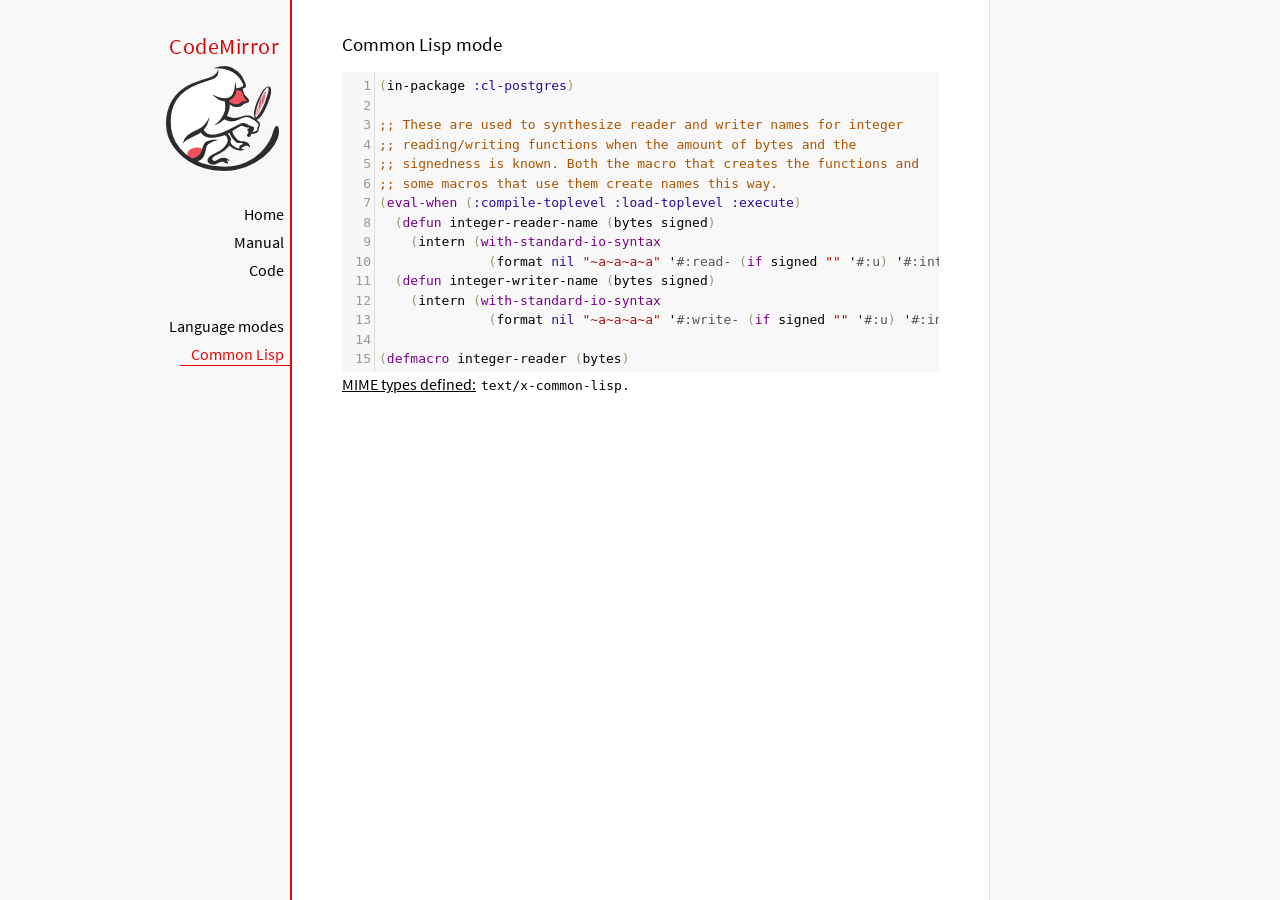
<file: codeMirror/mode/commonlisp/index.html>
<!doctype html>

<title>CodeMirror: Common Lisp mode</title>
<meta charset="utf-8"/>
<link rel=stylesheet href="../../doc/docs.css">

<link rel="stylesheet" href="../../lib/codemirror.css">
<script src="../../lib/codemirror.js"></script>
<script src="commonlisp.js"></script>
<style>.CodeMirror {background: #f8f8f8;}</style>
<div id=nav>
  <a href="https://codemirror.net/5"><h1>CodeMirror</h1><img id=logo src="../../doc/logo.png" alt=""></a>

  <ul>
    <li><a href="../../index.html">Home</a>
    <li><a href="../../doc/manual.html">Manual</a>
    <li><a href="https://github.com/codemirror/codemirror5">Code</a>
  </ul>
  <ul>
    <li><a href="../index.html">Language modes</a>
    <li><a class=active href="#">Common Lisp</a>
  </ul>
</div>

<article>
<h2>Common Lisp mode</h2>
<form><textarea id="code" name="code">(in-package :cl-postgres)

;; These are used to synthesize reader and writer names for integer
;; reading/writing functions when the amount of bytes and the
;; signedness is known. Both the macro that creates the functions and
;; some macros that use them create names this way.
(eval-when (:compile-toplevel :load-toplevel :execute)
  (defun integer-reader-name (bytes signed)
    (intern (with-standard-io-syntax
              (format nil "~a~a~a~a" '#:read- (if signed "" '#:u) '#:int bytes))))
  (defun integer-writer-name (bytes signed)
    (intern (with-standard-io-syntax
              (format nil "~a~a~a~a" '#:write- (if signed "" '#:u) '#:int bytes)))))

(defmacro integer-reader (bytes)
  "Create a function to read integers from a binary stream."
  (let ((bits (* bytes 8)))
    (labels ((return-form (signed)
               (if signed
                   `(if (logbitp ,(1- bits) result)
                        (dpb result (byte ,(1- bits) 0) -1)
                        result)
                   `result))
             (generate-reader (signed)
               `(defun ,(integer-reader-name bytes signed) (socket)
                  (declare (type stream socket)
                           #.*optimize*)
                  ,(if (= bytes 1)
                       `(let ((result (the (unsigned-byte 8) (read-byte socket))))
                          (declare (type (unsigned-byte 8) result))
                          ,(return-form signed))
                       `(let ((result 0))
                          (declare (type (unsigned-byte ,bits) result))
                          ,@(loop :for byte :from (1- bytes) :downto 0
                                   :collect `(setf (ldb (byte 8 ,(* 8 byte)) result)
                                                   (the (unsigned-byte 8) (read-byte socket))))
                          ,(return-form signed))))))
      `(progn
;; This causes weird errors on SBCL in some circumstances. Disabled for now.
;;         (declaim (inline ,(integer-reader-name bytes t)
;;                          ,(integer-reader-name bytes nil)))
         (declaim (ftype (function (t) (signed-byte ,bits))
                         ,(integer-reader-name bytes t)))
         ,(generate-reader t)
         (declaim (ftype (function (t) (unsigned-byte ,bits))
                         ,(integer-reader-name bytes nil)))
         ,(generate-reader nil)))))

(defmacro integer-writer (bytes)
  "Create a function to write integers to a binary stream."
  (let ((bits (* 8 bytes)))
    `(progn
      (declaim (inline ,(integer-writer-name bytes t)
                       ,(integer-writer-name bytes nil)))
      (defun ,(integer-writer-name bytes nil) (socket value)
        (declare (type stream socket)
                 (type (unsigned-byte ,bits) value)
                 #.*optimize*)
        ,@(if (= bytes 1)
              `((write-byte value socket))
              (loop :for byte :from (1- bytes) :downto 0
                    :collect `(write-byte (ldb (byte 8 ,(* byte 8)) value)
                               socket)))
        (values))
      (defun ,(integer-writer-name bytes t) (socket value)
        (declare (type stream socket)
                 (type (signed-byte ,bits) value)
                 #.*optimize*)
        ,@(if (= bytes 1)
              `((write-byte (ldb (byte 8 0) value) socket))
              (loop :for byte :from (1- bytes) :downto 0
                    :collect `(write-byte (ldb (byte 8 ,(* byte 8)) value)
                               socket)))
        (values)))))

;; All the instances of the above that we need.

(integer-reader 1)
(integer-reader 2)
(integer-reader 4)
(integer-reader 8)

(integer-writer 1)
(integer-writer 2)
(integer-writer 4)

(defun write-bytes (socket bytes)
  "Write a byte-array to a stream."
  (declare (type stream socket)
           (type (simple-array (unsigned-byte 8)) bytes)
           #.*optimize*)
  (write-sequence bytes socket))

(defun write-str (socket string)
  "Write a null-terminated string to a stream \(encoding it when UTF-8
support is enabled.)."
  (declare (type stream socket)
           (type string string)
           #.*optimize*)
  (enc-write-string string socket)
  (write-uint1 socket 0))

(declaim (ftype (function (t unsigned-byte)
                          (simple-array (unsigned-byte 8) (*)))
                read-bytes))
(defun read-bytes (socket length)
  "Read a byte array of the given length from a stream."
  (declare (type stream socket)
           (type fixnum length)
           #.*optimize*)
  (let ((result (make-array length :element-type '(unsigned-byte 8))))
    (read-sequence result socket)
    result))

(declaim (ftype (function (t) string) read-str))
(defun read-str (socket)
  "Read a null-terminated string from a stream. Takes care of encoding
when UTF-8 support is enabled."
  (declare (type stream socket)
           #.*optimize*)
  (enc-read-string socket :null-terminated t))

(defun skip-bytes (socket length)
  "Skip a given number of bytes in a binary stream."
  (declare (type stream socket)
           (type (unsigned-byte 32) length)
           #.*optimize*)
  (dotimes (i length)
    (read-byte socket)))

(defun skip-str (socket)
  "Skip a null-terminated string."
  (declare (type stream socket)
           #.*optimize*)
  (loop :for char :of-type fixnum = (read-byte socket)
        :until (zerop char)))

(defun ensure-socket-is-closed (socket &amp;key abort)
  (when (open-stream-p socket)
    (handler-case
        (close socket :abort abort)
      (error (error)
        (warn "Ignoring the error which happened while trying to close PostgreSQL socket: ~A" error)))))
</textarea></form>
    <script>
      var editor = CodeMirror.fromTextArea(document.getElementById("code"), {lineNumbers: true});
    </script>

    <p><strong>MIME types defined:</strong> <code>text/x-common-lisp</code>.</p>

  </article>
</file>
<file: codeMirror/lib/codemirror.css>
/* BASICS */

.CodeMirror {
  /* Set height, width, borders, and global font properties here */
  font-family: monospace;
  height: 300px;
  color: black;
  direction: ltr;
}

/* PADDING */

.CodeMirror-lines {
  padding: 4px 0; /* Vertical padding around content */
}
.CodeMirror pre.CodeMirror-line,
.CodeMirror pre.CodeMirror-line-like {
  padding: 0 4px; /* Horizontal padding of content */
}

.CodeMirror-scrollbar-filler, .CodeMirror-gutter-filler {
  background-color: white; /* The little square between H and V scrollbars */
}

/* GUTTER */

.CodeMirror-gutters {
  border-right: 1px solid #ddd;
  background-color: #f7f7f7;
  white-space: nowrap;
}
.CodeMirror-linenumbers {}
.CodeMirror-linenumber {
  padding: 0 3px 0 5px;
  min-width: 20px;
  text-align: right;
  color: #999;
  white-space: nowrap;
}

.CodeMirror-guttermarker { color: black; }
.CodeMirror-guttermarker-subtle { color: #999; }

/* CURSOR */

.CodeMirror-cursor {
  border-left: 1px solid black;
  border-right: none;
  width: 0;
}
/* Shown when moving in bi-directional text */
.CodeMirror div.CodeMirror-secondarycursor {
  border-left: 1px solid silver;
}
.cm-fat-cursor .CodeMirror-cursor {
  width: auto;
  border: 0 !important;
  background: #7e7;
}
.cm-fat-cursor div.CodeMirror-cursors {
  z-index: 1;
}
.cm-fat-cursor .CodeMirror-line::selection,
.cm-fat-cursor .CodeMirror-line > span::selection, 
.cm-fat-cursor .CodeMirror-line > span > span::selection { background: transparent; }
.cm-fat-cursor .CodeMirror-line::-moz-selection,
.cm-fat-cursor .CodeMirror-line > span::-moz-selection,
.cm-fat-cursor .CodeMirror-line > span > span::-moz-selection { background: transparent; }
.cm-fat-cursor { caret-color: transparent; }
@-moz-keyframes blink {
  0% {}
  50% { background-color: transparent; }
  100% {}
}
@-webkit-keyframes blink {
  0% {}
  50% { background-color: transparent; }
  100% {}
}
@keyframes blink {
  0% {}
  50% { background-color: transparent; }
  100% {}
}

/* Can style cursor different in overwrite (non-insert) mode */
.CodeMirror-overwrite .CodeMirror-cursor {}

.cm-tab { display: inline-block; text-decoration: inherit; }

.CodeMirror-rulers {
  position: absolute;
  left: 0; right: 0; top: -50px; bottom: 0;
  overflow: hidden;
}
.CodeMirror-ruler {
  border-left: 1px solid #ccc;
  top: 0; bottom: 0;
  position: absolute;
}

/* DEFAULT THEME */

.cm-s-default .cm-header {color: blue;}
.cm-s-default .cm-quote {color: #090;}
.cm-negative {color: #d44;}
.cm-positive {color: #292;}
.cm-header, .cm-strong {font-weight: bold;}
.cm-em {font-style: italic;}
.cm-link {text-decoration: underline;}
.cm-strikethrough {text-decoration: line-through;}

.cm-s-default .cm-keyword {color: #708;}
.cm-s-default .cm-atom {color: #219;}
.cm-s-default .cm-number {color: #164;}
.cm-s-default .cm-def {color: #00f;}
.cm-s-default .cm-variable,
.cm-s-default .cm-punctuation,
.cm-s-default .cm-property,
.cm-s-default .cm-operator {}
.cm-s-default .cm-variable-2 {color: #05a;}
.cm-s-default .cm-variable-3, .cm-s-default .cm-type {color: #085;}
.cm-s-default .cm-comment {color: #a50;}
.cm-s-default .cm-string {color: #a11;}
.cm-s-default .cm-string-2 {color: #f50;}
.cm-s-default .cm-meta {color: #555;}
.cm-s-default .cm-qualifier {color: #555;}
.cm-s-default .cm-builtin {color: #30a;}
.cm-s-default .cm-bracket {color: #997;}
.cm-s-default .cm-tag {color: #170;}
.cm-s-default .cm-attribute {color: #00c;}
.cm-s-default .cm-hr {color: #999;}
.cm-s-default .cm-link {color: #00c;}

.cm-s-default .cm-error {color: #f00;}
.cm-invalidchar {color: #f00;}

.CodeMirror-composing { border-bottom: 2px solid; }

/* Default styles for common addons */

div.CodeMirror span.CodeMirror-matchingbracket {color: #0b0;}
div.CodeMirror span.CodeMirror-nonmatchingbracket {color: #a22;}
.CodeMirror-matchingtag { background: rgba(255, 150, 0, .3); }
.CodeMirror-activeline-background {background: #e8f2ff;}

/* STOP */

/* The rest of this file contains styles related to the mechanics of
   the editor. You probably shouldn't touch them. */

.CodeMirror {
  position: relative;
  overflow: hidden;
  background: white;
}

.CodeMirror-scroll {
  overflow: scroll !important; /* Things will break if this is overridden */
  /* 50px is the magic margin used to hide the element's real scrollbars */
  /* See overflow: hidden in .CodeMirror */
  margin-bottom: -50px; margin-right: -50px;
  padding-bottom: 50px;
  height: 100%;
  outline: none; /* Prevent dragging from highlighting the element */
  position: relative;
  z-index: 0;
}
.CodeMirror-sizer {
  position: relative;
  border-right: 50px solid transparent;
}

/* The fake, visible scrollbars. Used to force redraw during scrolling
   before actual scrolling happens, thus preventing shaking and
   flickering artifacts. */
.CodeMirror-vscrollbar, .CodeMirror-hscrollbar, .CodeMirror-scrollbar-filler, .CodeMirror-gutter-filler {
  position: absolute;
  z-index: 6;
  display: none;
  outline: none;
}
.CodeMirror-vscrollbar {
  right: 0; top: 0;
  overflow-x: hidden;
  overflow-y: scroll;
}
.CodeMirror-hscrollbar {
  bottom: 0; left: 0;
  overflow-y: hidden;
  overflow-x: scroll;
}
.CodeMirror-scrollbar-filler {
  right: 0; bottom: 0;
}
.CodeMirror-gutter-filler {
  left: 0; bottom: 0;
}

.CodeMirror-gutters {
  position: absolute; left: 0; top: 0;
  min-height: 100%;
  z-index: 3;
}
.CodeMirror-gutter {
  white-space: normal;
  height: 100%;
  display: inline-block;
  vertical-align: top;
  margin-bottom: -50px;
}
.CodeMirror-gutter-wrapper {
  position: absolute;
  z-index: 4;
  background: none !important;
  border: none !important;
}
.CodeMirror-gutter-background {
  position: absolute;
  top: 0; bottom: 0;
  z-index: 4;
}
.CodeMirror-gutter-elt {
  position: absolute;
  cursor: default;
  z-index: 4;
}
.CodeMirror-gutter-wrapper ::selection { background-color: transparent }
.CodeMirror-gutter-wrapper ::-moz-selection { background-color: transparent }

.CodeMirror-lines {
  cursor: text;
  min-height: 1px; /* prevents collapsing before first draw */
}
.CodeMirror pre.CodeMirror-line,
.CodeMirror pre.CodeMirror-line-like {
  /* Reset some styles that the rest of the page might have set */
  -moz-border-radius: 0; -webkit-border-radius: 0; border-radius: 0;
  border-width: 0;
  background: transparent;
  font-family: inherit;
  font-size: inherit;
  margin: 0;
  white-space: pre;
  word-wrap: normal;
  line-height: inherit;
  color: inherit;
  z-index: 2;
  position: relative;
  overflow: visible;
  -webkit-tap-highlight-color: transparent;
  -webkit-font-variant-ligatures: contextual;
  font-variant-ligatures: contextual;
}
.CodeMirror-wrap pre.CodeMirror-line,
.CodeMirror-wrap pre.CodeMirror-line-like {
  word-wrap: break-word;
  white-space: pre-wrap;
  word-break: normal;
}

.CodeMirror-linebackground {
  position: absolute;
  left: 0; right: 0; top: 0; bottom: 0;
  z-index: 0;
}

.CodeMirror-linewidget {
  position: relative;
  z-index: 2;
  padding: 0.1px; /* Force widget margins to stay inside of the container */
}

.CodeMirror-widget {}

.CodeMirror-rtl pre { direction: rtl; }

.CodeMirror-code {
  outline: none;
}

/* Force content-box sizing for the elements where we expect it */
.CodeMirror-scroll,
.CodeMirror-sizer,
.CodeMirror-gutter,
.CodeMirror-gutters,
.CodeMirror-linenumber {
  -moz-box-sizing: content-box;
  box-sizing: content-box;
}

.CodeMirror-measure {
  position: absolute;
  width: 100%;
  height: 0;
  overflow: hidden;
  visibility: hidden;
}

.CodeMirror-cursor {
  position: absolute;
  pointer-events: none;
}
.CodeMirror-measure pre { position: static; }

div.CodeMirror-cursors {
  visibility: hidden;
  position: relative;
  z-index: 3;
}
div.CodeMirror-dragcursors {
  visibility: visible;
}

.CodeMirror-focused div.CodeMirror-cursors {
  visibility: visible;
}

.CodeMirror-selected { background: #d9d9d9; }
.CodeMirror-focused .CodeMirror-selected { background: #d7d4f0; }
.CodeMirror-crosshair { cursor: crosshair; }
.CodeMirror-line::selection, .CodeMirror-line > span::selection, .CodeMirror-line > span > span::selection { background: #d7d4f0; }
.CodeMirror-line::-moz-selection, .CodeMirror-line > span::-moz-selection, .CodeMirror-line > span > span::-moz-selection { background: #d7d4f0; }

.cm-searching {
  background-color: #ffa;
  background-color: rgba(255, 255, 0, .4);
}

/* Used to force a border model for a node */
.cm-force-border { padding-right: .1px; }

@media print {
  /* Hide the cursor when printing */
  .CodeMirror div.CodeMirror-cursors {
    visibility: hidden;
  }
}

/* See issue #2901 */
.cm-tab-wrap-hack:after { content: ''; }

/* Help users use markselection to safely style text background */
span.CodeMirror-selectedtext { background: none; }
</file>
<file: codeMirror/theme/monokai.css>
/* Based on Sublime Text's Monokai theme */

.cm-s-monokai.CodeMirror { background: #272822; color: #f8f8f2; }
.cm-s-monokai div.CodeMirror-selected { background: #49483E; }
.cm-s-monokai .CodeMirror-line::selection, .cm-s-monokai .CodeMirror-line > span::selection, .cm-s-monokai .CodeMirror-line > span > span::selection { background: rgba(73, 72, 62, .99); }
.cm-s-monokai .CodeMirror-line::-moz-selection, .cm-s-monokai .CodeMirror-line > span::-moz-selection, .cm-s-monokai .CodeMirror-line > span > span::-moz-selection { background: rgba(73, 72, 62, .99); }
.cm-s-monokai .CodeMirror-gutters { background: #272822; border-right: 0px; }
.cm-s-monokai .CodeMirror-guttermarker { color: white; }
.cm-s-monokai .CodeMirror-guttermarker-subtle { color: #d0d0d0; }
.cm-s-monokai .CodeMirror-linenumber { color: #d0d0d0; }
.cm-s-monokai .CodeMirror-cursor { border-left: 1px solid #f8f8f0; }

.cm-s-monokai span.cm-comment { color: #75715e; }
.cm-s-monokai span.cm-atom { color: #ae81ff; }
.cm-s-monokai span.cm-number { color: #ae81ff; }

.cm-s-monokai span.cm-comment.cm-attribute { color: #97b757; }
.cm-s-monokai span.cm-comment.cm-def { color: #bc9262; }
.cm-s-monokai span.cm-comment.cm-tag { color: #bc6283; }
.cm-s-monokai span.cm-comment.cm-type { color: #5998a6; }

.cm-s-monokai span.cm-property, .cm-s-monokai span.cm-attribute { color: #a6e22e; }
.cm-s-monokai span.cm-keyword { color: #f92672; }
.cm-s-monokai span.cm-builtin { color: #66d9ef; }
.cm-s-monokai span.cm-string { color: #e6db74; }

.cm-s-monokai span.cm-variable { color: #f8f8f2; }
.cm-s-monokai span.cm-variable-2 { color: #9effff; }
.cm-s-monokai span.cm-variable-3, .cm-s-monokai span.cm-type { color: #66d9ef; }
.cm-s-monokai span.cm-def { color: #fd971f; }
.cm-s-monokai span.cm-bracket { color: #f8f8f2; }
.cm-s-monokai span.cm-tag { color: #f92672; }
.cm-s-monokai span.cm-header { color: #ae81ff; }
.cm-s-monokai span.cm-link { color: #ae81ff; }
.cm-s-monokai span.cm-error { background: #f92672; color: #f8f8f0; }

.cm-s-monokai .CodeMirror-activeline-background { background: #373831; }
.cm-s-monokai .CodeMirror-matchingbracket {
  text-decoration: underline;
  color: white !important;
}
</file>
<file: css/main.css>
body{
   
}
#iframeView{
   border: 1px solid #000;
   position:absolute;
   top: 50%;
   left: 50%;
   translate:-50% -50%;
   overflow: hidden;
   width: 50vw;
   height: 50vh;
}

iframe{
   margin: 0;
   padding:0;
   transform: scale(0.5);
   top:calc(-100% * ( 1 - 0.5 ) );
   left:calc(-100% * ( 1 - 0.5 ) );
   position:absolute;
   translate: 0px 0px;
   height: 100vh;
   width: 100vw;
   z-index: -10;
}
/*Codigo fuente Edit Area*/
#editArea{
   position:absolute;
   top:101vh;
   left:10%;
   width: 75vw;
}

/*leftClickMenu*/
#leftClickMenu{
   display: none;
   position:absolute;
   border: 1px solid #000;
   background-color: #FFF;
   border-radius: 4px;
   z-index: 20;
}

#leftClickMenu ul{
   list-style: none;
   padding: 5px;
   margin: 0;
}

#leftClickMenu li {
   padding: 1px;
   background-color: #fff;
   color: #2d4055;
}

#leftClickMenu li:hover {
   background-color: #2d4055;
   color: #cbdbe8;
   border-radius: 4px;
}

/*sidebar*/

.hidden.Left {
   transform: translateX(-100%);
   transition: transform 0.25s ease-in-out;
}

.hidden.Right {
   transform: translateX(320px);
   transition: transform 0.25s ease-in-out;
}

#sidebarLeft {
   left: 0;
}

#sidebarRight {
   right: 0;
}

.sidebar {
   width: 320px;
   background-color: white;
   display: flex;
   flex-direction: column;
   transition: transform 0.3s ease-in-out;  /* animacion */
   box-shadow: 2px 0 12px rgba(0, 0, 0, 0.15);

   height: auto;
   min-height: 100vh;

   position: fixed;
   top: 0;
   z-index: 10;
}


/*tabs*/

.tabs {
  background-color: white;
  display: flex;
  padding: 0; margin: 0;
  min-width: 100%;
}

.tab{
   transition: transform 0.25s ease-in-out;
   position:absolute;
   top:40px;
}

.tabs div {
   min-width: 33%;
   min-height: 40px;
}

.tabs button {
  height: 100%;
  width: 100%;
  border: none;
  font-size: 1.2em;
  font-weight: 500;
  color: #666;
  cursor: pointer;
  transition: all 0.2s ease;
  padding: 0 16px;
  white-space: nowrap;
}

.tabs button:hover {
  color: #333;
  background-color: #ffffff;
}

.tabs button:active {
  background-color: #e0e0e0;
}

/* sidebar elements */
#sidebarLeft #tabElement{
   width: 100%;
}

#sidebarLeft .item {
   display: flex;
   width: 100%;
   align-items: center;
   gap: 14px;
   padding: 14px 0px;
   margin: 6px 0px;
   border-radius: 10px;
   color: #8fa7bc;
   transition: background 0.2s, color 0.2s;
   cursor: pointer;
}

#sidebarLeft .item:hover {
   background: #2d4055;
   color: #cbdbe8;
}

#sidebarLeft .item i { 
   background: transparent;
   font-style: normal;
   font-weight: 400;
   font-size: 1.3rem;
   min-width: 28px;
   text-align: center;
}

/*tabDOMTree*/
#tabDOMTree{
   flex: 1;
   /*overflow-y: auto;*/
   padding: 12px 0 20px 0;
   min-width: 100%;
   translate: -20px 0px;
   overflow: hidden;
   max-width: 100%;
}


#tabDOMTree ul{
   list-style: none;
   margin: 0;
   padding: 0;

}

#tabDOMTree .sortable-handle {
  cursor: grab;
  pointer-events: "auto";
  width: 24px;
  height: 24px;
  background-size: contain;
  background-repeat: no-repeat;
  background-position: center;
}

#tabDOMTree li{
   position: relative;
   cursor: pointer;
   transition: background 0.1s;
   user-select: none;
   margin: 0 0 0 10px;
   white-space: nowrap;
}

#tabDOMTree .nodeTag{
  border-radius: 25%;
  background-color: #3a5a74;
  color:white;
  padding:0px 0px 0px 4px;
  margin:0px 4px 0px 0px;
}

#tabDOMTree .nodeContent{
   opacity: 0.5;
   pointer-events: none;
 }

#tabDOMTree div {
   align-items: center;
   padding: 6px 8px 6px 24px;
   background: transparent;
   transition: background 0.1s;
   position: relative;
   flex-wrap: wrap;
}

#tabDOMTree div:hover,
#tabDOMTree div:hover + ul,
#tabDOMTree li.hover{
  background-color: #3a5a74;
  color: white;
}

/*sidebar toggle*/
.menu-toggle {
   background: #FFF;
   border: none;
   color: #000;

   font-size: 1.8rem;
   width: 54px;
   height: 54px;
   display: flex;
   align-items: center;
   justify-content: center;
   cursor: pointer;
   box-shadow: 0 6px 12px rgba(0,20,40,0.15);
   transition: background 0.2s, transform 0.1s;

   /* animacion */
   opacity: 0.1;  
   transition: opacity 0.3s ease, background 0.2s, transform 0.1s;
  
   position: absolute;
   top: 50%;
   z-index: 10;
}

.menu-toggle.Left{
   left: 100%;
   border-radius: 0 16px 16px 0;
}

.menu-toggle.Right{
   right: 100%;
   border-radius: 16px 0 0 16px;
}
.menu-toggle:hover {
   opacity: 1;
   transition: opacity 0.5s ease;
}

.menu-toggle:active {
   transform: scale(0.96);
}

.menu-toggle.hidden{
   opacity: 0.1; 
}

.bottom-toolbar {
  position: fixed;
  bottom: 0;
  left: 50%;
  translate: -50% 0;
  display: flex;
  justify-content: space-around;
  align-items: center;
  background: rgba(255, 255, 255, 0.95);
  backdrop-filter: blur(10px);
  border-top: 1px solid #e0e0e0;
  padding: 8px 16px;
  box-shadow: 0 -2px 10px rgba(0, 0, 0, 0.05);
  z-index: 10;
}

.toolbar-btn {
  flex: 1;
  background: transparent;
  border: none;
  padding: 8px 0;
  font-size: 2em;
  color: #666;
  cursor: pointer;
  transition: all 0.2s ease;
  text-align: center;
}

.toolbar-btn:hover {
  color: #1890ff;
  transform: translateY(-2px);
}

.toolbar-btn:active {
  transform: translateY(0);
}
</file>
<file: css/interfaces.css>
#interfaceOverlay{
   position: fixed;
   top: 0;
   left: 0;
   width: 100%;
   height: 100%;
   background-color: rgba(0, 0, 0, 0.6);
   backdrop-filter: blur(4px);
   z-index: 1000;
   opacity: 0;
   transition: visibility 0.2s, opacity 0.2s ease;
   display:none;
}

#imageContainer{
   position: fixed;
   top: 50%;
   left: 50%;
   transform: translate(-50%, -50%);
   width: 90vw;
   max-width: 1100px;
   max-height: 85vh;
   background-color: #ffffff;
   border-radius: 28px;
   box-shadow: 0 25px 50px -12px rgba(0, 0, 0, 0.4);
   display: flex;
   flex-direction: column;
   z-index: 1010;
   font-family: 'Segoe UI', system-ui, 'Inter', sans-serif;
   transform: translate(-50%, -50%) scale(0.96);
}

#imageGridContainer{
   display: grid;
   grid-template-columns: repeat(5, minmax(0, 1fr));
   height: 85vh;
   overflow: scroll;
   gap: 1rem;
   align-items: start;
}

.gridCard {
   position: relative;
   background: #f8fafc;
   border-radius: 20px;
   overflow: hidden;
   box-shadow: 0 4px 12px rgba(0, 0, 0, 0.05);
   transition: all 0.2s;
   aspect-ratio: 1 / 1;  
   border: 1px solid #e9edf2;
}

.gridCard:hover {
   transform: translateY(-3px);
   box-shadow: 0 12px 20px rgba(0, 0, 0, 0.1);
   border-color: #cbd5e1;
}

.gridCard img {
   width: 100%;
   height: 100%;
   object-fit: cover;
   display: block;
   background-color: #e2e8f0;
}

#modalContainer .footer {
   padding: 1rem 1.8rem 1.5rem 1.8rem;
   border-top: 1px solid #eef2f6;
   display: flex;
   justify-content: flex-end;
   gap: 1rem;
   background-color: #ffffff;
}
</file>
<file: codeMirror/doc/docs.css>
@font-face {
  font-family: 'Source Sans Pro';
  font-style: normal;
  font-weight: 400;
  src: local('Source Sans Pro'), local('SourceSansPro-Regular'), url(source_sans.woff) format('woff');
}

body, html { margin: 0; padding: 0; height: 100%; }
section, article { display: block; padding: 0; }

body {
  background: #f8f8f8;
  font-family: 'Source Sans Pro', Helvetica, Arial, sans-serif;
  line-height: 1.5;
}

p { margin-top: 0; }

h2, h3, h1 {
  font-weight: normal;
  margin-bottom: .7em;
}
h1 { font-size: 140%; }
h2 { font-size: 120%; }
h3 { font-size: 110%; }
article > h2:first-child, section:first-child > h2 { margin-top: 0; }

#nav h1 {
  margin-right: 12px;
  margin-top: 0;
  margin-bottom: 2px;
  color: #d30707;
  letter-spacing: .5px;
}

a, a:visited, a:link, .quasilink {
  color: #A21313;
}

em {
  padding-right: 2px;
}

.quasilink {
  cursor: pointer;
}

article {
  max-width: 700px;
  margin: 0 0 0 160px;
  border-left: 2px solid #E30808;
  border-right: 1px solid #ddd;
  padding: 30px 50px 100px 50px;
  background: white;
  z-index: 2;
  position: relative;
  min-height: 100%;
  box-sizing: border-box;
  -moz-box-sizing: border-box;
}

#nav {
  position: fixed;
  padding-top: 30px;
  max-height: 100%;
  box-sizing: -moz-border-box;
  box-sizing: border-box;
  overflow-y: auto;
  left: 0; right: none;
  width: 160px;
  text-align: right;
  z-index: 1;
}

@media screen and (min-width: 1000px) {
  article {
    margin: 0 auto;
  }
  #nav {
    right: 50%;
    width: auto;
    border-right: 349px solid transparent;
  }
}

#nav ul {
  display: block;
  margin: 0; padding: 0;
  margin-bottom: 32px;
}

#nav a {
  text-decoration: none;
}

#nav li {
  display: block;
  margin-bottom: 4px;
}

#nav li ul {
  font-size: 80%;
  margin-bottom: 0;
  display: none;
}

#nav li.active ul {
  display: block;
}

#nav li li a {
  padding-right: 20px;
  display: inline-block;
}

#nav ul a {
  color: black;
  padding: 0 7px 1px 11px;
}

#nav ul a.active, #nav ul a:hover {
  border-bottom: 1px solid #E30808;
  margin-bottom: -1px;
  color: #E30808;
}

#logo {
  border: 0;
  margin-right: 12px;
  margin-bottom: 25px;
}

section {
  border-top: 1px solid #E30808;
  margin: 1.5em 0;
}

section.first {
  border: none;
  margin-top: 0;
}

#demo {
  position: relative;
}

#demolist {
  position: absolute;
  right: 5px;
  top: 5px;
  z-index: 25;
}

.yinyang {
  position: absolute;
  top: -10px;
  left: 0; right: 0;
  margin: auto;
  display: block;
  height: 120px;
}

.actions {
  margin: 1em 0 0;
  min-height: 100px;
  position: relative;
}

@media screen and (max-width: 800px) {
  .actions {
    padding-top: 120px;
  }
  .actionsleft, .actionsright {
    float: none;
    text-align: left;
    margin-bottom: 1em;
  }
}

th {
  text-decoration: underline;
  font-weight: normal;
  text-align: left;
}

#features ul {
  list-style: none;
  margin: 0 0 1em;
  padding: 0 0 0 1.2em;
}

#features li:before {
  content: "-";
  width: 1em;
  display: inline-block;
  padding: 0;
  margin: 0;
  margin-left: -1em;
}

.rel {
  margin-bottom: 0;
}
.rel-note {
  margin-top: 0;
  color: #555;
}

pre {
  padding-left: 15px;
  border-left: 2px solid #ddd;
}

code {
  padding: 0 2px;
}

strong {
  text-decoration: underline;
  font-weight: normal;
}

.field {
  border: 1px solid #A21313;
}
</file>
<file: codeMirror/test/mode_test.css>
.mt-output .mt-token {
  border: 1px solid #ddd;
  white-space: pre;
  font-family: "Consolas", monospace;
  text-align: center;
}

.mt-output .mt-style {
  font-size: x-small;
}

.mt-output .mt-state {
  font-size: x-small;
  vertical-align: top;
}

.mt-output .mt-state-row {
  display: none;
}

.mt-state-unhide .mt-output .mt-state-row {
  display: table-row;
}
</file>
<file: codeMirror/addon/hint/show-hint.css>
.CodeMirror-hints {
  position: absolute;
  z-index: 10;
  overflow: hidden;
  list-style: none;

  margin: 0;
  padding: 2px;

  -webkit-box-shadow: 2px 3px 5px rgba(0,0,0,.2);
  -moz-box-shadow: 2px 3px 5px rgba(0,0,0,.2);
  box-shadow: 2px 3px 5px rgba(0,0,0,.2);
  border-radius: 3px;
  border: 1px solid silver;

  background: white;
  font-size: 90%;
  font-family: monospace;

  max-height: 20em;
  overflow-y: auto;
  box-sizing: border-box;
}

.CodeMirror-hint {
  margin: 0;
  padding: 0 4px;
  border-radius: 2px;
  white-space: pre;
  color: black;
  cursor: pointer;
}

li.CodeMirror-hint-active {
  background: #08f;
  color: white;
}
</file>
<file: codeMirror/theme/neat.css>
.cm-s-neat span.cm-comment { color: #a86; }
.cm-s-neat span.cm-keyword { line-height: 1em; font-weight: bold; color: blue; }
.cm-s-neat span.cm-string { color: #a22; }
.cm-s-neat span.cm-builtin { line-height: 1em; font-weight: bold; color: #077; }
.cm-s-neat span.cm-special { line-height: 1em; font-weight: bold; color: #0aa; }
.cm-s-neat span.cm-variable { color: black; }
.cm-s-neat span.cm-number, .cm-s-neat span.cm-atom { color: #3a3; }
.cm-s-neat span.cm-meta { color: #555; }
.cm-s-neat span.cm-link { color: #3a3; }

.cm-s-neat .CodeMirror-activeline-background { background: #e8f2ff; }
.cm-s-neat .CodeMirror-matchingbracket { outline:1px solid grey; color:black !important; }
</file>
<file: codeMirror/theme/elegant.css>
.cm-s-elegant span.cm-number, .cm-s-elegant span.cm-string, .cm-s-elegant span.cm-atom { color: #762; }
.cm-s-elegant span.cm-comment { color: #262; font-style: italic; line-height: 1em; }
.cm-s-elegant span.cm-meta { color: #555; font-style: italic; line-height: 1em; }
.cm-s-elegant span.cm-variable { color: black; }
.cm-s-elegant span.cm-variable-2 { color: #b11; }
.cm-s-elegant span.cm-qualifier { color: #555; }
.cm-s-elegant span.cm-keyword { color: #730; }
.cm-s-elegant span.cm-builtin { color: #30a; }
.cm-s-elegant span.cm-link { color: #762; }
.cm-s-elegant span.cm-error { background-color: #fdd; }

.cm-s-elegant .CodeMirror-activeline-background { background: #e8f2ff; }
.cm-s-elegant .CodeMirror-matchingbracket { outline:1px solid grey; color:black !important; }
</file>
<file: codeMirror/theme/erlang-dark.css>
.cm-s-erlang-dark.CodeMirror { background: #002240; color: white; }
.cm-s-erlang-dark div.CodeMirror-selected { background: #b36539; }
.cm-s-erlang-dark .CodeMirror-line::selection, .cm-s-erlang-dark .CodeMirror-line > span::selection, .cm-s-erlang-dark .CodeMirror-line > span > span::selection { background: rgba(179, 101, 57, .99); }
.cm-s-erlang-dark .CodeMirror-line::-moz-selection, .cm-s-erlang-dark .CodeMirror-line > span::-moz-selection, .cm-s-erlang-dark .CodeMirror-line > span > span::-moz-selection { background: rgba(179, 101, 57, .99); }
.cm-s-erlang-dark .CodeMirror-gutters { background: #002240; border-right: 1px solid #aaa; }
.cm-s-erlang-dark .CodeMirror-guttermarker { color: white; }
.cm-s-erlang-dark .CodeMirror-guttermarker-subtle { color: #d0d0d0; }
.cm-s-erlang-dark .CodeMirror-linenumber { color: #d0d0d0; }
.cm-s-erlang-dark .CodeMirror-cursor { border-left: 1px solid white; }

.cm-s-erlang-dark span.cm-quote      { color: #ccc; }
.cm-s-erlang-dark span.cm-atom       { color: #f133f1; }
.cm-s-erlang-dark span.cm-attribute  { color: #ff80e1; }
.cm-s-erlang-dark span.cm-bracket    { color: #ff9d00; }
.cm-s-erlang-dark span.cm-builtin    { color: #eaa; }
.cm-s-erlang-dark span.cm-comment    { color: #77f; }
.cm-s-erlang-dark span.cm-def        { color: #e7a; }
.cm-s-erlang-dark span.cm-keyword    { color: #ffee80; }
.cm-s-erlang-dark span.cm-meta       { color: #50fefe; }
.cm-s-erlang-dark span.cm-number     { color: #ffd0d0; }
.cm-s-erlang-dark span.cm-operator   { color: #d55; }
.cm-s-erlang-dark span.cm-property   { color: #ccc; }
.cm-s-erlang-dark span.cm-qualifier  { color: #ccc; }
.cm-s-erlang-dark span.cm-special    { color: #ffbbbb; }
.cm-s-erlang-dark span.cm-string     { color: #3ad900; }
.cm-s-erlang-dark span.cm-string-2   { color: #ccc; }
.cm-s-erlang-dark span.cm-tag        { color: #9effff; }
.cm-s-erlang-dark span.cm-variable   { color: #50fe50; }
.cm-s-erlang-dark span.cm-variable-2 { color: #e0e; }
.cm-s-erlang-dark span.cm-variable-3, .cm-s-erlang-dark span.cm-type { color: #ccc; }
.cm-s-erlang-dark span.cm-error      { color: #9d1e15; }

.cm-s-erlang-dark .CodeMirror-activeline-background { background: #013461; }
.cm-s-erlang-dark .CodeMirror-matchingbracket { outline:1px solid grey; color:white !important; }
</file>
<file: codeMirror/theme/night.css>
/* Loosely based on the Midnight Textmate theme */

.cm-s-night.CodeMirror { background: #0a001f; color: #f8f8f8; }
.cm-s-night div.CodeMirror-selected { background: #447; }
.cm-s-night .CodeMirror-line::selection, .cm-s-night .CodeMirror-line > span::selection, .cm-s-night .CodeMirror-line > span > span::selection { background: rgba(68, 68, 119, .99); }
.cm-s-night .CodeMirror-line::-moz-selection, .cm-s-night .CodeMirror-line > span::-moz-selection, .cm-s-night .CodeMirror-line > span > span::-moz-selection { background: rgba(68, 68, 119, .99); }
.cm-s-night .CodeMirror-gutters { background: #0a001f; border-right: 1px solid #aaa; }
.cm-s-night .CodeMirror-guttermarker { color: white; }
.cm-s-night .CodeMirror-guttermarker-subtle { color: #bbb; }
.cm-s-night .CodeMirror-linenumber { color: #f8f8f8; }
.cm-s-night .CodeMirror-cursor { border-left: 1px solid white; }

.cm-s-night span.cm-comment { color: #8900d1; }
.cm-s-night span.cm-atom { color: #845dc4; }
.cm-s-night span.cm-number, .cm-s-night span.cm-attribute { color: #ffd500; }
.cm-s-night span.cm-keyword { color: #599eff; }
.cm-s-night span.cm-string { color: #37f14a; }
.cm-s-night span.cm-meta { color: #7678e2; }
.cm-s-night span.cm-variable-2, .cm-s-night span.cm-tag { color: #99b2ff; }
.cm-s-night span.cm-variable-3, .cm-s-night span.cm-def, .cm-s-night span.cm-type { color: white; }
.cm-s-night span.cm-bracket { color: #8da6ce; }
.cm-s-night span.cm-builtin, .cm-s-night span.cm-special { color: #ff9e59; }
.cm-s-night span.cm-link { color: #845dc4; }
.cm-s-night span.cm-error { color: #9d1e15; }

.cm-s-night .CodeMirror-activeline-background { background: #1C005A; }
.cm-s-night .CodeMirror-matchingbracket { outline:1px solid grey; color:white !important; }
</file>
<file: codeMirror/theme/cobalt.css>
.cm-s-cobalt.CodeMirror { background: #002240; color: white; }
.cm-s-cobalt div.CodeMirror-selected { background: #b36539; }
.cm-s-cobalt .CodeMirror-line::selection, .cm-s-cobalt .CodeMirror-line > span::selection, .cm-s-cobalt .CodeMirror-line > span > span::selection { background: rgba(179, 101, 57, .99); }
.cm-s-cobalt .CodeMirror-line::-moz-selection, .cm-s-cobalt .CodeMirror-line > span::-moz-selection, .cm-s-cobalt .CodeMirror-line > span > span::-moz-selection { background: rgba(179, 101, 57, .99); }
.cm-s-cobalt .CodeMirror-gutters { background: #002240; border-right: 1px solid #aaa; }
.cm-s-cobalt .CodeMirror-guttermarker { color: #ffee80; }
.cm-s-cobalt .CodeMirror-guttermarker-subtle { color: #d0d0d0; }
.cm-s-cobalt .CodeMirror-linenumber { color: #d0d0d0; }
.cm-s-cobalt .CodeMirror-cursor { border-left: 1px solid white; }

.cm-s-cobalt span.cm-comment { color: #08f; }
.cm-s-cobalt span.cm-atom { color: #845dc4; }
.cm-s-cobalt span.cm-number, .cm-s-cobalt span.cm-attribute { color: #ff80e1; }
.cm-s-cobalt span.cm-keyword { color: #ffee80; }
.cm-s-cobalt span.cm-string { color: #3ad900; }
.cm-s-cobalt span.cm-meta { color: #ff9d00; }
.cm-s-cobalt span.cm-variable-2, .cm-s-cobalt span.cm-tag { color: #9effff; }
.cm-s-cobalt span.cm-variable-3, .cm-s-cobalt span.cm-def, .cm-s-cobalt .cm-type { color: white; }
.cm-s-cobalt span.cm-bracket { color: #d8d8d8; }
.cm-s-cobalt span.cm-builtin, .cm-s-cobalt span.cm-special { color: #ff9e59; }
.cm-s-cobalt span.cm-link { color: #845dc4; }
.cm-s-cobalt span.cm-error { color: #9d1e15; }

.cm-s-cobalt .CodeMirror-activeline-background { background: #002D57; }
.cm-s-cobalt .CodeMirror-matchingbracket { outline:1px solid grey;color:white !important; }
</file>
<file: codeMirror/theme/eclipse.css>
.cm-s-eclipse span.cm-meta { color: #FF1717; }
.cm-s-eclipse span.cm-keyword { line-height: 1em; font-weight: bold; color: #7F0055; }
.cm-s-eclipse span.cm-atom { color: #219; }
.cm-s-eclipse span.cm-number { color: #164; }
.cm-s-eclipse span.cm-def { color: #00f; }
.cm-s-eclipse span.cm-variable { color: black; }
.cm-s-eclipse span.cm-variable-2 { color: #0000C0; }
.cm-s-eclipse span.cm-variable-3, .cm-s-eclipse span.cm-type { color: #0000C0; }
.cm-s-eclipse span.cm-property { color: black; }
.cm-s-eclipse span.cm-operator { color: black; }
.cm-s-eclipse span.cm-comment { color: #3F7F5F; }
.cm-s-eclipse span.cm-string { color: #2A00FF; }
.cm-s-eclipse span.cm-string-2 { color: #f50; }
.cm-s-eclipse span.cm-qualifier { color: #555; }
.cm-s-eclipse span.cm-builtin { color: #30a; }
.cm-s-eclipse span.cm-bracket { color: #cc7; }
.cm-s-eclipse span.cm-tag { color: #170; }
.cm-s-eclipse span.cm-attribute { color: #00c; }
.cm-s-eclipse span.cm-link { color: #219; }
.cm-s-eclipse span.cm-error { color: #f00; }

.cm-s-eclipse .CodeMirror-activeline-background { background: #e8f2ff; }
.cm-s-eclipse .CodeMirror-matchingbracket { outline:1px solid grey; color:black !important; }
</file>
<file: codeMirror/theme/rubyblue.css>
.cm-s-rubyblue.CodeMirror { background: #112435; color: white; }
.cm-s-rubyblue div.CodeMirror-selected { background: #38566F; }
.cm-s-rubyblue .CodeMirror-line::selection, .cm-s-rubyblue .CodeMirror-line > span::selection, .cm-s-rubyblue .CodeMirror-line > span > span::selection { background: rgba(56, 86, 111, 0.99); }
.cm-s-rubyblue .CodeMirror-line::-moz-selection, .cm-s-rubyblue .CodeMirror-line > span::-moz-selection, .cm-s-rubyblue .CodeMirror-line > span > span::-moz-selection { background: rgba(56, 86, 111, 0.99); }
.cm-s-rubyblue .CodeMirror-gutters { background: #1F4661; border-right: 7px solid #3E7087; }
.cm-s-rubyblue .CodeMirror-guttermarker { color: white; }
.cm-s-rubyblue .CodeMirror-guttermarker-subtle { color: #3E7087; }
.cm-s-rubyblue .CodeMirror-linenumber { color: white; }
.cm-s-rubyblue .CodeMirror-cursor { border-left: 1px solid white; }

.cm-s-rubyblue span.cm-comment { color: #999; font-style:italic; line-height: 1em; }
.cm-s-rubyblue span.cm-atom { color: #F4C20B; }
.cm-s-rubyblue span.cm-number, .cm-s-rubyblue span.cm-attribute { color: #82C6E0; }
.cm-s-rubyblue span.cm-keyword { color: #F0F; }
.cm-s-rubyblue span.cm-string { color: #F08047; }
.cm-s-rubyblue span.cm-meta { color: #F0F; }
.cm-s-rubyblue span.cm-variable-2, .cm-s-rubyblue span.cm-tag { color: #7BD827; }
.cm-s-rubyblue span.cm-variable-3, .cm-s-rubyblue span.cm-def, .cm-s-rubyblue span.cm-type { color: white; }
.cm-s-rubyblue span.cm-bracket { color: #F0F; }
.cm-s-rubyblue span.cm-link { color: #F4C20B; }
.cm-s-rubyblue span.CodeMirror-matchingbracket { color:#F0F !important; }
.cm-s-rubyblue span.cm-builtin, .cm-s-rubyblue span.cm-special { color: #FF9D00; }
.cm-s-rubyblue span.cm-error { color: #AF2018; }

.cm-s-rubyblue .CodeMirror-activeline-background { background: #173047; }
</file>
<file: codeMirror/theme/lesser-dark.css>
/*
http://lesscss.org/ dark theme
Ported to CodeMirror by Peter Kroon
*/
.cm-s-lesser-dark {
  line-height: 1.3em;
}
.cm-s-lesser-dark.CodeMirror { background: #262626; color: #EBEFE7; text-shadow: 0 -1px 1px #262626; }
.cm-s-lesser-dark div.CodeMirror-selected { background: #45443B; } /* 33322B*/
.cm-s-lesser-dark .CodeMirror-line::selection, .cm-s-lesser-dark .CodeMirror-line > span::selection, .cm-s-lesser-dark .CodeMirror-line > span > span::selection { background: rgba(69, 68, 59, .99); }
.cm-s-lesser-dark .CodeMirror-line::-moz-selection, .cm-s-lesser-dark .CodeMirror-line > span::-moz-selection, .cm-s-lesser-dark .CodeMirror-line > span > span::-moz-selection { background: rgba(69, 68, 59, .99); }
.cm-s-lesser-dark .CodeMirror-cursor { border-left: 1px solid white; }
.cm-s-lesser-dark pre { padding: 0 8px; }/*editable code holder*/

.cm-s-lesser-dark.CodeMirror span.CodeMirror-matchingbracket { color: #7EFC7E; }/*65FC65*/

.cm-s-lesser-dark .CodeMirror-gutters { background: #262626; border-right:1px solid #aaa; }
.cm-s-lesser-dark .CodeMirror-guttermarker { color: #599eff; }
.cm-s-lesser-dark .CodeMirror-guttermarker-subtle { color: #777; }
.cm-s-lesser-dark .CodeMirror-linenumber { color: #777; }

.cm-s-lesser-dark span.cm-header { color: #a0a; }
.cm-s-lesser-dark span.cm-quote { color: #090; }
.cm-s-lesser-dark span.cm-keyword { color: #599eff; }
.cm-s-lesser-dark span.cm-atom { color: #C2B470; }
.cm-s-lesser-dark span.cm-number { color: #B35E4D; }
.cm-s-lesser-dark span.cm-def { color: white; }
.cm-s-lesser-dark span.cm-variable { color:#D9BF8C; }
.cm-s-lesser-dark span.cm-variable-2 { color: #669199; }
.cm-s-lesser-dark span.cm-variable-3, .cm-s-lesser-dark span.cm-type { color: white; }
.cm-s-lesser-dark span.cm-property { color: #92A75C; }
.cm-s-lesser-dark span.cm-operator { color: #92A75C; }
.cm-s-lesser-dark span.cm-comment { color: #666; }
.cm-s-lesser-dark span.cm-string { color: #BCD279; }
.cm-s-lesser-dark span.cm-string-2 { color: #f50; }
.cm-s-lesser-dark span.cm-meta { color: #738C73; }
.cm-s-lesser-dark span.cm-qualifier { color: #555; }
.cm-s-lesser-dark span.cm-builtin { color: #ff9e59; }
.cm-s-lesser-dark span.cm-bracket { color: #EBEFE7; }
.cm-s-lesser-dark span.cm-tag { color: #669199; }
.cm-s-lesser-dark span.cm-attribute { color: #81a4d5; }
.cm-s-lesser-dark span.cm-hr { color: #999; }
.cm-s-lesser-dark span.cm-link { color: #7070E6; }
.cm-s-lesser-dark span.cm-error { color: #9d1e15; }

.cm-s-lesser-dark .CodeMirror-activeline-background { background: #3C3A3A; }
.cm-s-lesser-dark .CodeMirror-matchingbracket { outline:1px solid grey; color:white !important; }
</file>
<file: codeMirror/theme/xq-dark.css>
/*
Copyright (C) 2011 by MarkLogic Corporation
Author: Mike Brevoort <mike@brevoort.com>

Permission is hereby granted, free of charge, to any person obtaining a copy
of this software and associated documentation files (the "Software"), to deal
in the Software without restriction, including without limitation the rights
to use, copy, modify, merge, publish, distribute, sublicense, and/or sell
copies of the Software, and to permit persons to whom the Software is
furnished to do so, subject to the following conditions:

The above copyright notice and this permission notice shall be included in
all copies or substantial portions of the Software.

THE SOFTWARE IS PROVIDED "AS IS", WITHOUT WARRANTY OF ANY KIND, EXPRESS OR
IMPLIED, INCLUDING BUT NOT LIMITED TO THE WARRANTIES OF MERCHANTABILITY,
FITNESS FOR A PARTICULAR PURPOSE AND NONINFRINGEMENT. IN NO EVENT SHALL THE
AUTHORS OR COPYRIGHT HOLDERS BE LIABLE FOR ANY CLAIM, DAMAGES OR OTHER
LIABILITY, WHETHER IN AN ACTION OF CONTRACT, TORT OR OTHERWISE, ARISING FROM,
OUT OF OR IN CONNECTION WITH THE SOFTWARE OR THE USE OR OTHER DEALINGS IN
THE SOFTWARE.
*/
.cm-s-xq-dark.CodeMirror { background: #0a001f; color: #f8f8f8; }
.cm-s-xq-dark div.CodeMirror-selected { background: #27007A; }
.cm-s-xq-dark .CodeMirror-line::selection, .cm-s-xq-dark .CodeMirror-line > span::selection, .cm-s-xq-dark .CodeMirror-line > span > span::selection { background: rgba(39, 0, 122, 0.99); }
.cm-s-xq-dark .CodeMirror-line::-moz-selection, .cm-s-xq-dark .CodeMirror-line > span::-moz-selection, .cm-s-xq-dark .CodeMirror-line > span > span::-moz-selection { background: rgba(39, 0, 122, 0.99); }
.cm-s-xq-dark .CodeMirror-gutters { background: #0a001f; border-right: 1px solid #aaa; }
.cm-s-xq-dark .CodeMirror-guttermarker { color: #FFBD40; }
.cm-s-xq-dark .CodeMirror-guttermarker-subtle { color: #f8f8f8; }
.cm-s-xq-dark .CodeMirror-linenumber { color: #f8f8f8; }
.cm-s-xq-dark .CodeMirror-cursor { border-left: 1px solid white; }

.cm-s-xq-dark span.cm-keyword { color: #FFBD40; }
.cm-s-xq-dark span.cm-atom { color: #6C8CD5; }
.cm-s-xq-dark span.cm-number { color: #164; }
.cm-s-xq-dark span.cm-def { color: #FFF; text-decoration:underline; }
.cm-s-xq-dark span.cm-variable { color: #FFF; }
.cm-s-xq-dark span.cm-variable-2 { color: #EEE; }
.cm-s-xq-dark span.cm-variable-3, .cm-s-xq-dark span.cm-type { color: #DDD; }
.cm-s-xq-dark span.cm-property {}
.cm-s-xq-dark span.cm-operator {}
.cm-s-xq-dark span.cm-comment { color: gray; }
.cm-s-xq-dark span.cm-string { color: #9FEE00; }
.cm-s-xq-dark span.cm-meta { color: yellow; }
.cm-s-xq-dark span.cm-qualifier { color: #FFF700; }
.cm-s-xq-dark span.cm-builtin { color: #30a; }
.cm-s-xq-dark span.cm-bracket { color: #cc7; }
.cm-s-xq-dark span.cm-tag { color: #FFBD40; }
.cm-s-xq-dark span.cm-attribute { color: #FFF700; }
.cm-s-xq-dark span.cm-error { color: #f00; }

.cm-s-xq-dark .CodeMirror-activeline-background { background: #27282E; }
.cm-s-xq-dark .CodeMirror-matchingbracket { outline:1px solid grey; color:white !important; }
</file>
<file: codeMirror/theme/xq-light.css>
/*
Copyright (C) 2011 by MarkLogic Corporation
Author: Mike Brevoort <mike@brevoort.com>

Permission is hereby granted, free of charge, to any person obtaining a copy
of this software and associated documentation files (the "Software"), to deal
in the Software without restriction, including without limitation the rights
to use, copy, modify, merge, publish, distribute, sublicense, and/or sell
copies of the Software, and to permit persons to whom the Software is
furnished to do so, subject to the following conditions:

The above copyright notice and this permission notice shall be included in
all copies or substantial portions of the Software.

THE SOFTWARE IS PROVIDED "AS IS", WITHOUT WARRANTY OF ANY KIND, EXPRESS OR
IMPLIED, INCLUDING BUT NOT LIMITED TO THE WARRANTIES OF MERCHANTABILITY,
FITNESS FOR A PARTICULAR PURPOSE AND NONINFRINGEMENT. IN NO EVENT SHALL THE
AUTHORS OR COPYRIGHT HOLDERS BE LIABLE FOR ANY CLAIM, DAMAGES OR OTHER
LIABILITY, WHETHER IN AN ACTION OF CONTRACT, TORT OR OTHERWISE, ARISING FROM,
OUT OF OR IN CONNECTION WITH THE SOFTWARE OR THE USE OR OTHER DEALINGS IN
THE SOFTWARE.
*/
.cm-s-xq-light span.cm-keyword { line-height: 1em; font-weight: bold; color: #5A5CAD; }
.cm-s-xq-light span.cm-atom { color: #6C8CD5; }
.cm-s-xq-light span.cm-number { color: #164; }
.cm-s-xq-light span.cm-def { text-decoration:underline; }
.cm-s-xq-light span.cm-variable { color: black; }
.cm-s-xq-light span.cm-variable-2 { color:black; }
.cm-s-xq-light span.cm-variable-3, .cm-s-xq-light span.cm-type { color: black; }
.cm-s-xq-light span.cm-property {}
.cm-s-xq-light span.cm-operator {}
.cm-s-xq-light span.cm-comment { color: #0080FF; font-style: italic; }
.cm-s-xq-light span.cm-string { color: red; }
.cm-s-xq-light span.cm-meta { color: yellow; }
.cm-s-xq-light span.cm-qualifier { color: grey; }
.cm-s-xq-light span.cm-builtin { color: #7EA656; }
.cm-s-xq-light span.cm-bracket { color: #cc7; }
.cm-s-xq-light span.cm-tag { color: #3F7F7F; }
.cm-s-xq-light span.cm-attribute { color: #7F007F; }
.cm-s-xq-light span.cm-error { color: #f00; }

.cm-s-xq-light .CodeMirror-activeline-background { background: #e8f2ff; }
.cm-s-xq-light .CodeMirror-matchingbracket { outline:1px solid grey;color:black !important;background:yellow; }
</file>
<file: codeMirror/theme/ambiance.css>
/* ambiance theme for codemirror */

/* Color scheme */

.cm-s-ambiance .cm-header { color: blue; }
.cm-s-ambiance .cm-quote { color: #24C2C7; }

.cm-s-ambiance .cm-keyword { color: #cda869; }
.cm-s-ambiance .cm-atom { color: #CF7EA9; }
.cm-s-ambiance .cm-number { color: #78CF8A; }
.cm-s-ambiance .cm-def { color: #aac6e3; }
.cm-s-ambiance .cm-variable { color: #ffb795; }
.cm-s-ambiance .cm-variable-2 { color: #eed1b3; }
.cm-s-ambiance .cm-variable-3, .cm-s-ambiance .cm-type { color: #faded3; }
.cm-s-ambiance .cm-property { color: #eed1b3; }
.cm-s-ambiance .cm-operator { color: #fa8d6a; }
.cm-s-ambiance .cm-comment { color: #555; font-style:italic; }
.cm-s-ambiance .cm-string { color: #8f9d6a; }
.cm-s-ambiance .cm-string-2 { color: #9d937c; }
.cm-s-ambiance .cm-meta { color: #D2A8A1; }
.cm-s-ambiance .cm-qualifier { color: yellow; }
.cm-s-ambiance .cm-builtin { color: #9999cc; }
.cm-s-ambiance .cm-bracket { color: #24C2C7; }
.cm-s-ambiance .cm-tag { color: #fee4ff; }
.cm-s-ambiance .cm-attribute { color: #9B859D; }
.cm-s-ambiance .cm-hr { color: pink; }
.cm-s-ambiance .cm-link { color: #F4C20B; }
.cm-s-ambiance .cm-special { color: #FF9D00; }
.cm-s-ambiance .cm-error { color: #AF2018; }

.cm-s-ambiance .CodeMirror-matchingbracket { color: #0f0; }
.cm-s-ambiance .CodeMirror-nonmatchingbracket { color: #f22; }

.cm-s-ambiance div.CodeMirror-selected { background: rgba(255, 255, 255, 0.15); }
.cm-s-ambiance.CodeMirror-focused div.CodeMirror-selected { background: rgba(255, 255, 255, 0.10); }
.cm-s-ambiance .CodeMirror-line::selection, .cm-s-ambiance .CodeMirror-line > span::selection, .cm-s-ambiance .CodeMirror-line > span > span::selection { background: rgba(255, 255, 255, 0.10); }
.cm-s-ambiance .CodeMirror-line::-moz-selection, .cm-s-ambiance .CodeMirror-line > span::-moz-selection, .cm-s-ambiance .CodeMirror-line > span > span::-moz-selection { background: rgba(255, 255, 255, 0.10); }

/* Editor styling */

.cm-s-ambiance.CodeMirror {
  line-height: 1.40em;
  color: #E6E1DC;
  background-color: #202020;
  -webkit-box-shadow: inset 0 0 10px black;
  -moz-box-shadow: inset 0 0 10px black;
  box-shadow: inset 0 0 10px black;
}

.cm-s-ambiance .CodeMirror-gutters {
  background: #3D3D3D;
  border-right: 1px solid #4D4D4D;
  box-shadow: 0 10px 20px black;
}

.cm-s-ambiance .CodeMirror-linenumber {
  text-shadow: 0px 1px 1px #4d4d4d;
  color: #111;
  padding: 0 5px;
}

.cm-s-ambiance .CodeMirror-guttermarker { color: #aaa; }
.cm-s-ambiance .CodeMirror-guttermarker-subtle { color: #111; }

.cm-s-ambiance .CodeMirror-cursor { border-left: 1px solid #7991E8; }

.cm-s-ambiance .CodeMirror-activeline-background {
  background: none repeat scroll 0% 0% rgba(255, 255, 255, 0.031);
}

.cm-s-ambiance.CodeMirror,
.cm-s-ambiance .CodeMirror-gutters {
  background-image: url("[data-uri]");
}
</file>
<file: codeMirror/theme/blackboard.css>
/* Port of TextMate's Blackboard theme */

.cm-s-blackboard.CodeMirror { background: #0C1021; color: #F8F8F8; }
.cm-s-blackboard div.CodeMirror-selected { background: #253B76; }
.cm-s-blackboard .CodeMirror-line::selection, .cm-s-blackboard .CodeMirror-line > span::selection, .cm-s-blackboard .CodeMirror-line > span > span::selection { background: rgba(37, 59, 118, .99); }
.cm-s-blackboard .CodeMirror-line::-moz-selection, .cm-s-blackboard .CodeMirror-line > span::-moz-selection, .cm-s-blackboard .CodeMirror-line > span > span::-moz-selection { background: rgba(37, 59, 118, .99); }
.cm-s-blackboard .CodeMirror-gutters { background: #0C1021; border-right: 0; }
.cm-s-blackboard .CodeMirror-guttermarker { color: #FBDE2D; }
.cm-s-blackboard .CodeMirror-guttermarker-subtle { color: #888; }
.cm-s-blackboard .CodeMirror-linenumber { color: #888; }
.cm-s-blackboard .CodeMirror-cursor { border-left: 1px solid #A7A7A7; }

.cm-s-blackboard .cm-keyword { color: #FBDE2D; }
.cm-s-blackboard .cm-atom { color: #D8FA3C; }
.cm-s-blackboard .cm-number { color: #D8FA3C; }
.cm-s-blackboard .cm-def { color: #8DA6CE; }
.cm-s-blackboard .cm-variable { color: #FF6400; }
.cm-s-blackboard .cm-operator { color: #FBDE2D; }
.cm-s-blackboard .cm-comment { color: #AEAEAE; }
.cm-s-blackboard .cm-string { color: #61CE3C; }
.cm-s-blackboard .cm-string-2 { color: #61CE3C; }
.cm-s-blackboard .cm-meta { color: #D8FA3C; }
.cm-s-blackboard .cm-builtin { color: #8DA6CE; }
.cm-s-blackboard .cm-tag { color: #8DA6CE; }
.cm-s-blackboard .cm-attribute { color: #8DA6CE; }
.cm-s-blackboard .cm-header { color: #FF6400; }
.cm-s-blackboard .cm-hr { color: #AEAEAE; }
.cm-s-blackboard .cm-link { color: #8DA6CE; }
.cm-s-blackboard .cm-error { background: #9D1E15; color: #F8F8F8; }

.cm-s-blackboard .CodeMirror-activeline-background { background: #3C3636; }
.cm-s-blackboard .CodeMirror-matchingbracket { outline:1px solid grey;color:white !important; }
</file>
<file: codeMirror/theme/vibrant-ink.css>
/* Taken from the popular Visual Studio Vibrant Ink Schema */

.cm-s-vibrant-ink.CodeMirror { background: black; color: white; }
.cm-s-vibrant-ink div.CodeMirror-selected { background: #35493c; }
.cm-s-vibrant-ink .CodeMirror-line::selection, .cm-s-vibrant-ink .CodeMirror-line > span::selection, .cm-s-vibrant-ink .CodeMirror-line > span > span::selection { background: rgba(53, 73, 60, 0.99); }
.cm-s-vibrant-ink .CodeMirror-line::-moz-selection, .cm-s-vibrant-ink .CodeMirror-line > span::-moz-selection, .cm-s-vibrant-ink .CodeMirror-line > span > span::-moz-selection { background: rgba(53, 73, 60, 0.99); }

.cm-s-vibrant-ink .CodeMirror-gutters { background: #002240; border-right: 1px solid #aaa; }
.cm-s-vibrant-ink .CodeMirror-guttermarker { color: white; }
.cm-s-vibrant-ink .CodeMirror-guttermarker-subtle { color: #d0d0d0; }
.cm-s-vibrant-ink .CodeMirror-linenumber { color: #d0d0d0; }
.cm-s-vibrant-ink .CodeMirror-cursor { border-left: 1px solid white; }

.cm-s-vibrant-ink .cm-keyword { color: #CC7832; }
.cm-s-vibrant-ink .cm-atom { color: #FC0; }
.cm-s-vibrant-ink .cm-number { color:  #FFEE98; }
.cm-s-vibrant-ink .cm-def { color: #8DA6CE; }
.cm-s-vibrant-ink span.cm-variable-2, .cm-s-vibrant span.cm-tag { color: #FFC66D; }
.cm-s-vibrant-ink span.cm-variable-3, .cm-s-vibrant span.cm-def, .cm-s-vibrant span.cm-type { color: #FFC66D; }
.cm-s-vibrant-ink .cm-operator { color: #888; }
.cm-s-vibrant-ink .cm-comment { color: gray; font-weight: bold; }
.cm-s-vibrant-ink .cm-string { color:  #A5C25C; }
.cm-s-vibrant-ink .cm-string-2 { color: red; }
.cm-s-vibrant-ink .cm-meta { color: #D8FA3C; }
.cm-s-vibrant-ink .cm-builtin { color: #8DA6CE; }
.cm-s-vibrant-ink .cm-tag { color: #8DA6CE; }
.cm-s-vibrant-ink .cm-attribute { color: #8DA6CE; }
.cm-s-vibrant-ink .cm-header { color: #FF6400; }
.cm-s-vibrant-ink .cm-hr { color: #AEAEAE; }
.cm-s-vibrant-ink .cm-link { color: #5656F3; }
.cm-s-vibrant-ink .cm-error { border-bottom: 1px solid red; }

.cm-s-vibrant-ink .CodeMirror-activeline-background { background: #27282E; }
.cm-s-vibrant-ink .CodeMirror-matchingbracket { outline:1px solid grey; color:white !important; }
</file>
<file: codeMirror/theme/solarized.css>
/*
Solarized theme for code-mirror
http://ethanschoonover.com/solarized
*/

/*
Solarized color palette
http://ethanschoonover.com/solarized/img/solarized-palette.png
*/

.solarized.base03 { color: #002b36; }
.solarized.base02 { color: #073642; }
.solarized.base01 { color: #586e75; }
.solarized.base00 { color: #657b83; }
.solarized.base0 { color: #839496; }
.solarized.base1 { color: #93a1a1; }
.solarized.base2 { color: #eee8d5; }
.solarized.base3  { color: #fdf6e3; }
.solarized.solar-yellow  { color: #b58900; }
.solarized.solar-orange  { color: #cb4b16; }
.solarized.solar-red { color: #dc322f; }
.solarized.solar-magenta { color: #d33682; }
.solarized.solar-violet  { color: #6c71c4; }
.solarized.solar-blue { color: #268bd2; }
.solarized.solar-cyan { color: #2aa198; }
.solarized.solar-green { color: #859900; }

/* Color scheme for code-mirror */

.cm-s-solarized {
  line-height: 1.45em;
  color-profile: sRGB;
  rendering-intent: auto;
}
.cm-s-solarized.cm-s-dark {
  color: #839496;
  background-color: #002b36;
}
.cm-s-solarized.cm-s-light {
  background-color: #fdf6e3;
  color: #657b83;
}

.cm-s-solarized .CodeMirror-widget {
  text-shadow: none;
}

.cm-s-solarized .cm-header { color: #586e75; }
.cm-s-solarized .cm-quote { color: #93a1a1; }

.cm-s-solarized .cm-keyword { color: #cb4b16; }
.cm-s-solarized .cm-atom { color: #d33682; }
.cm-s-solarized .cm-number { color: #d33682; }
.cm-s-solarized .cm-def { color: #2aa198; }

.cm-s-solarized .cm-variable { color: #839496; }
.cm-s-solarized .cm-variable-2 { color: #b58900; }
.cm-s-solarized .cm-variable-3, .cm-s-solarized .cm-type { color: #6c71c4; }

.cm-s-solarized .cm-property { color: #2aa198; }
.cm-s-solarized .cm-operator { color: #6c71c4; }

.cm-s-solarized .cm-comment { color: #586e75; font-style:italic; }

.cm-s-solarized .cm-string { color: #859900; }
.cm-s-solarized .cm-string-2 { color: #b58900; }

.cm-s-solarized .cm-meta { color: #859900; }
.cm-s-solarized .cm-qualifier { color: #b58900; }
.cm-s-solarized .cm-builtin { color: #d33682; }
.cm-s-solarized .cm-bracket { color: #cb4b16; }
.cm-s-solarized .CodeMirror-matchingbracket { color: #859900; }
.cm-s-solarized .CodeMirror-nonmatchingbracket { color: #dc322f; }
.cm-s-solarized .cm-tag { color: #93a1a1; }
.cm-s-solarized .cm-attribute { color: #2aa198; }
.cm-s-solarized .cm-hr {
  color: transparent;
  border-top: 1px solid #586e75;
  display: block;
}
.cm-s-solarized .cm-link { color: #93a1a1; cursor: pointer; }
.cm-s-solarized .cm-special { color: #6c71c4; }
.cm-s-solarized .cm-em {
  color: #999;
  text-decoration: underline;
  text-decoration-style: dotted;
}
.cm-s-solarized .cm-error,
.cm-s-solarized .cm-invalidchar {
  color: #586e75;
  border-bottom: 1px dotted #dc322f;
}

.cm-s-solarized.cm-s-dark div.CodeMirror-selected { background: #073642; }
.cm-s-solarized.cm-s-dark.CodeMirror ::selection { background: rgba(7, 54, 66, 0.99); }
.cm-s-solarized.cm-s-dark .CodeMirror-line::-moz-selection, .cm-s-dark .CodeMirror-line > span::-moz-selection, .cm-s-dark .CodeMirror-line > span > span::-moz-selection { background: rgba(7, 54, 66, 0.99); }

.cm-s-solarized.cm-s-light div.CodeMirror-selected { background: #eee8d5; }
.cm-s-solarized.cm-s-light .CodeMirror-line::selection, .cm-s-light .CodeMirror-line > span::selection, .cm-s-light .CodeMirror-line > span > span::selection { background: #eee8d5; }
.cm-s-solarized.cm-s-light .CodeMirror-line::-moz-selection, .cm-s-light .CodeMirror-line > span::-moz-selection, .cm-s-light .CodeMirror-line > span > span::-moz-selection { background: #eee8d5; }

/* Editor styling */



/* Little shadow on the view-port of the buffer view */
.cm-s-solarized.CodeMirror {
  -moz-box-shadow: inset 7px 0 12px -6px #000;
  -webkit-box-shadow: inset 7px 0 12px -6px #000;
  box-shadow: inset 7px 0 12px -6px #000;
}

/* Remove gutter border */
.cm-s-solarized .CodeMirror-gutters {
  border-right: 0;
}

/* Gutter colors and line number styling based of color scheme (dark / light) */

/* Dark */
.cm-s-solarized.cm-s-dark .CodeMirror-gutters {
  background-color: #073642;
}

.cm-s-solarized.cm-s-dark .CodeMirror-linenumber {
  color: #586e75;
}

/* Light */
.cm-s-solarized.cm-s-light .CodeMirror-gutters {
  background-color: #eee8d5;
}

.cm-s-solarized.cm-s-light .CodeMirror-linenumber {
  color: #839496;
}

/* Common */
.cm-s-solarized .CodeMirror-linenumber {
  padding: 0 5px;
}
.cm-s-solarized .CodeMirror-guttermarker-subtle { color: #586e75; }
.cm-s-solarized.cm-s-dark .CodeMirror-guttermarker { color: #ddd; }
.cm-s-solarized.cm-s-light .CodeMirror-guttermarker { color: #cb4b16; }

.cm-s-solarized .CodeMirror-gutter .CodeMirror-gutter-text {
  color: #586e75;
}

/* Cursor */
.cm-s-solarized .CodeMirror-cursor { border-left: 1px solid #819090; }

/* Fat cursor */
.cm-s-solarized.cm-s-light.cm-fat-cursor .CodeMirror-cursor { background: #77ee77; }
.cm-s-solarized.cm-s-light .cm-animate-fat-cursor { background-color: #77ee77; }
.cm-s-solarized.cm-s-dark.cm-fat-cursor .CodeMirror-cursor { background: #586e75; }
.cm-s-solarized.cm-s-dark .cm-animate-fat-cursor { background-color: #586e75; }

/* Active line */
.cm-s-solarized.cm-s-dark .CodeMirror-activeline-background {
  background: rgba(255, 255, 255, 0.06);
}
.cm-s-solarized.cm-s-light .CodeMirror-activeline-background {
  background: rgba(0, 0, 0, 0.06);
}
</file>
<file: codeMirror/theme/twilight.css>
.cm-s-twilight.CodeMirror { background: #141414; color: #f7f7f7; } /**/
.cm-s-twilight div.CodeMirror-selected { background: #323232; } /**/
.cm-s-twilight .CodeMirror-line::selection, .cm-s-twilight .CodeMirror-line > span::selection, .cm-s-twilight .CodeMirror-line > span > span::selection { background: rgba(50, 50, 50, 0.99); }
.cm-s-twilight .CodeMirror-line::-moz-selection, .cm-s-twilight .CodeMirror-line > span::-moz-selection, .cm-s-twilight .CodeMirror-line > span > span::-moz-selection { background: rgba(50, 50, 50, 0.99); }

.cm-s-twilight .CodeMirror-gutters { background: #222; border-right: 1px solid #aaa; }
.cm-s-twilight .CodeMirror-guttermarker { color: white; }
.cm-s-twilight .CodeMirror-guttermarker-subtle { color: #aaa; }
.cm-s-twilight .CodeMirror-linenumber { color: #aaa; }
.cm-s-twilight .CodeMirror-cursor { border-left: 1px solid white; }

.cm-s-twilight .cm-keyword { color: #f9ee98; } /**/
.cm-s-twilight .cm-atom { color: #FC0; }
.cm-s-twilight .cm-number { color:  #ca7841; } /**/
.cm-s-twilight .cm-def { color: #8DA6CE; }
.cm-s-twilight span.cm-variable-2, .cm-s-twilight span.cm-tag { color: #607392; } /**/
.cm-s-twilight span.cm-variable-3, .cm-s-twilight span.cm-def, .cm-s-twilight span.cm-type { color: #607392; } /**/
.cm-s-twilight .cm-operator { color: #cda869; } /**/
.cm-s-twilight .cm-comment { color:#777; font-style:italic; font-weight:normal; } /**/
.cm-s-twilight .cm-string { color:#8f9d6a; font-style:italic; } /**/
.cm-s-twilight .cm-string-2 { color:#bd6b18; } /*?*/
.cm-s-twilight .cm-meta { background-color:#141414; color:#f7f7f7; } /*?*/
.cm-s-twilight .cm-builtin { color: #cda869; } /*?*/
.cm-s-twilight .cm-tag { color: #997643; } /**/
.cm-s-twilight .cm-attribute { color: #d6bb6d; } /*?*/
.cm-s-twilight .cm-header { color: #FF6400; }
.cm-s-twilight .cm-hr { color: #AEAEAE; }
.cm-s-twilight .cm-link { color:#ad9361; font-style:italic; text-decoration:none; } /**/
.cm-s-twilight .cm-error { border-bottom: 1px solid red; }

.cm-s-twilight .CodeMirror-activeline-background { background: #27282E; }
.cm-s-twilight .CodeMirror-matchingbracket { outline:1px solid grey; color:white !important; }
</file>
<file: codeMirror/theme/midnight.css>
/* Based on the theme at http://bonsaiden.github.com/JavaScript-Garden */

/*<!--activeline-->*/
.cm-s-midnight .CodeMirror-activeline-background { background: #253540; }

.cm-s-midnight.CodeMirror {
    background: #0F192A;
    color: #D1EDFF;
}

.cm-s-midnight div.CodeMirror-selected { background: #314D67; }
.cm-s-midnight .CodeMirror-line::selection, .cm-s-midnight .CodeMirror-line > span::selection, .cm-s-midnight .CodeMirror-line > span > span::selection { background: rgba(49, 77, 103, .99); }
.cm-s-midnight .CodeMirror-line::-moz-selection, .cm-s-midnight .CodeMirror-line > span::-moz-selection, .cm-s-midnight .CodeMirror-line > span > span::-moz-selection { background: rgba(49, 77, 103, .99); }
.cm-s-midnight .CodeMirror-gutters { background: #0F192A; border-right: 1px solid; }
.cm-s-midnight .CodeMirror-guttermarker { color: white; }
.cm-s-midnight .CodeMirror-guttermarker-subtle { color: #d0d0d0; }
.cm-s-midnight .CodeMirror-linenumber { color: #D0D0D0; }
.cm-s-midnight .CodeMirror-cursor { border-left: 1px solid #F8F8F0; }

.cm-s-midnight span.cm-comment { color: #428BDD; }
.cm-s-midnight span.cm-atom { color: #AE81FF; }
.cm-s-midnight span.cm-number { color: #D1EDFF; }

.cm-s-midnight span.cm-property, .cm-s-midnight span.cm-attribute { color: #A6E22E; }
.cm-s-midnight span.cm-keyword { color: #E83737; }
.cm-s-midnight span.cm-string { color: #1DC116; }

.cm-s-midnight span.cm-variable { color: #FFAA3E; }
.cm-s-midnight span.cm-variable-2 { color: #FFAA3E; }
.cm-s-midnight span.cm-def { color: #4DD; }
.cm-s-midnight span.cm-bracket { color: #D1EDFF; }
.cm-s-midnight span.cm-tag { color: #449; }
.cm-s-midnight span.cm-link { color: #AE81FF; }
.cm-s-midnight span.cm-error { background: #F92672; color: #F8F8F0; }

.cm-s-midnight .CodeMirror-matchingbracket {
  text-decoration: underline;
  color: white !important;
}
</file>
<file: codeMirror/addon/dialog/dialog.css>
.CodeMirror-dialog {
  position: absolute;
  left: 0; right: 0;
  background: inherit;
  z-index: 15;
  padding: .1em .8em;
  overflow: hidden;
  color: inherit;
}

.CodeMirror-dialog-top {
  border-bottom: 1px solid #eee;
  top: 0;
}

.CodeMirror-dialog-bottom {
  border-top: 1px solid #eee;
  bottom: 0;
}

.CodeMirror-dialog input {
  border: none;
  outline: none;
  background: transparent;
  width: 20em;
  color: inherit;
  font-family: monospace;
}

.CodeMirror-dialog button {
  font-size: 70%;
}
</file>
